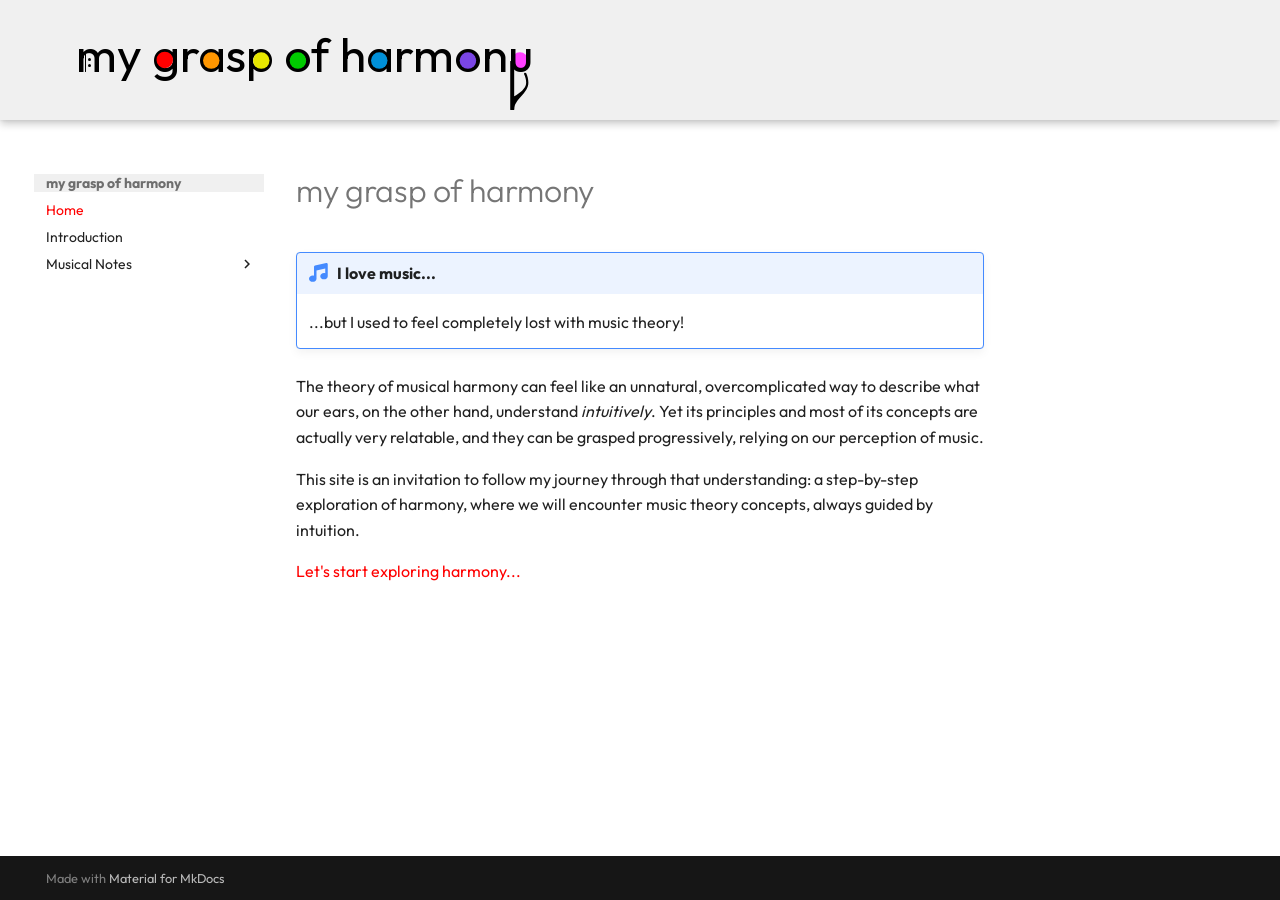
<file: index.html>
<!doctype html>
<html lang="en" class="no-js">
  <head>
    
      <meta charset="utf-8">
      <meta name="viewport" content="width=device-width,initial-scale=1">
      
        <meta name="description" content="An understandable initiation to musical harmony">
      
      
        <meta name="author" content="Guillaume Cerutti">
      
      
      
      
        <link rel="next" href="introduction/">
      
      
        
      
      
      <link rel="icon" href="assets/images/favicon.png">
      <meta name="generator" content="mkdocs-1.6.1, mkdocs-material-9.7.6">
    
    
      
        <title>my grasp of harmony</title>
      
    
    
      <link rel="stylesheet" href="assets/stylesheets/main.484c7ddc.min.css">
      
        
        <link rel="stylesheet" href="assets/stylesheets/palette.ab4e12ef.min.css">
      
      
  
  
    
      
      
    
  
  
  <style>:root{--md-admonition-icon--note:url('data:image/svg+xml;charset=utf-8,%3Csvg%20xmlns%3D%22http%3A//www.w3.org/2000/svg%22%20viewBox%3D%220%200%20512%20512%22%3E%3C%21--%21%20Font%20Awesome%20Free%207.1.0%20by%20%40fontawesome%20-%20https%3A//fontawesome.com%20License%20-%20https%3A//fontawesome.com/license/free%20%28Icons%3A%20CC%20BY%204.0%2C%20Fonts%3A%20SIL%20OFL%201.1%2C%20Code%3A%20MIT%20License%29%20Copyright%202025%20Fonticons%2C%20Inc.--%3E%3Cpath%20d%3D%22M468%207c7.6%206.1%2012%2015.3%2012%2025v304c0%2044.2-43%2080-96%2080s-96-35.8-96-80%2043-80%2096-80c11.2%200%2022%201.6%2032%204.6V143.9l-224%2049.8V400c0%2044.2-43%2080-96%2080S0%20444.2%200%20400s43-80%2096-80c11.2%200%2022%201.6%2032%204.6V96c0-15%2010.4-28%2025.1-31.2l288-64c9.5-2.1%2019.4.2%2027%206.3z%22/%3E%3C/svg%3E');}</style>



    
    
      
    
    
      
        
        
        <link rel="preconnect" href="https://fonts.gstatic.com" crossorigin>
        <link rel="stylesheet" href="https://fonts.googleapis.com/css?family=Outfit:300,300i,400,400i,700,700i%7CRoboto+Mono:400,400i,700,700i&display=fallback">
        <style>:root{--md-text-font:"Outfit";--md-code-font:"Roboto Mono"}</style>
      
    
    
      <link rel="stylesheet" href="assets/css/style.css">
    
    <script>__md_scope=new URL(".",location),__md_hash=e=>[...e].reduce(((e,_)=>(e<<5)-e+_.charCodeAt(0)),0),__md_get=(e,_=localStorage,t=__md_scope)=>JSON.parse(_.getItem(t.pathname+"."+e)),__md_set=(e,_,t=localStorage,a=__md_scope)=>{try{t.setItem(a.pathname+"."+e,JSON.stringify(_))}catch(e){}}</script>
    
      

    
    
  </head>
  
  
    
    
    
    
    
    <body dir="ltr" data-md-color-scheme="default" data-md-color-primary="custom" data-md-color-accent="indigo">
  
    
    <input class="md-toggle" data-md-toggle="drawer" type="checkbox" id="__drawer" autocomplete="off">
    <input class="md-toggle" data-md-toggle="search" type="checkbox" id="__search" autocomplete="off">
    <label class="md-overlay" for="__drawer"></label>
    <div data-md-component="skip">
      
        
        <a href="#my-grasp-of-harmony" class="md-skip">
          Skip to content
        </a>
      
    </div>
    <div data-md-component="announce">
      
    </div>
    
    
      

  

<header class="md-header md-header--shadow" data-md-component="header">
  <nav class="md-header__inner md-grid" aria-label="Header">
    <a href="." title="my grasp of harmony" class="md-header__button md-logo" aria-label="my grasp of harmony" data-md-component="logo">
      
  <img src="assets/images/logo.svg" alt="logo">

    </a>
    <label class="md-header__button md-icon" for="__drawer">
      
      <svg xmlns="http://www.w3.org/2000/svg" viewBox="0 0 24 24"><path d="M3 6h18v2H3zm0 5h18v2H3zm0 5h18v2H3z"/></svg>
    </label>
    <div class="md-header__title" data-md-component="header-title">
      <div class="md-header__ellipsis">
        <div class="md-header__topic">
          <span class="md-ellipsis">
            my grasp of harmony
          </span>
        </div>
        <div class="md-header__topic" data-md-component="header-topic">
          <span class="md-ellipsis">
            
              Home
            
          </span>
        </div>
      </div>
    </div>
    
      
    
    
    
    
    
  </nav>
  
</header>
    
    <div class="md-container" data-md-component="container">
      
      
        
          
        
      
      <main class="md-main" data-md-component="main">
        <div class="md-main__inner md-grid">
          
            
              
              <div class="md-sidebar md-sidebar--primary" data-md-component="sidebar" data-md-type="navigation" >
                <div class="md-sidebar__scrollwrap">
                  <div class="md-sidebar__inner">
                    



<nav class="md-nav md-nav--primary" aria-label="Navigation" data-md-level="0">
  <label class="md-nav__title" for="__drawer">
    <a href="." title="my grasp of harmony" class="md-nav__button md-logo" aria-label="my grasp of harmony" data-md-component="logo">
      
  <img src="assets/images/logo.svg" alt="logo">

    </a>
    my grasp of harmony
  </label>
  
  <ul class="md-nav__list" data-md-scrollfix>
    
      
      
  
  
    
  
  
  
    <li class="md-nav__item md-nav__item--active">
      
      <input class="md-nav__toggle md-toggle" type="checkbox" id="__toc">
      
      
        
      
      
      <a href="." class="md-nav__link md-nav__link--active">
        
  
  
  <span class="md-ellipsis">
    
  
    Home
  

    
  </span>
  
  

      </a>
      
    </li>
  

    
      
      
  
  
  
  
    <li class="md-nav__item">
      <a href="introduction/" class="md-nav__link">
        
  
  
  <span class="md-ellipsis">
    
  
    Introduction
  

    
  </span>
  
  

      </a>
    </li>
  

    
      
      
  
  
  
  
    
    
    
    
    
    <li class="md-nav__item md-nav__item--nested">
      
        
        
        <input class="md-nav__toggle md-toggle " type="checkbox" id="__nav_3" >
        
          
          <label class="md-nav__link" for="__nav_3" id="__nav_3_label" tabindex="0">
            
  
  
  <span class="md-ellipsis">
    
  
    Musical Notes
  

    
  </span>
  
  

            <span class="md-nav__icon md-icon"></span>
          </label>
        
        <nav class="md-nav" data-md-level="1" aria-labelledby="__nav_3_label" aria-expanded="false">
          <label class="md-nav__title" for="__nav_3">
            <span class="md-nav__icon md-icon"></span>
            
  
    Musical Notes
  

          </label>
          <ul class="md-nav__list" data-md-scrollfix>
            
              
                
  
  
  
  
    <li class="md-nav__item">
      <a href="musical_notes/what_is_a_note/" class="md-nav__link">
        
  
  
  <span class="md-ellipsis">
    
  
    What is a Note?
  

    
  </span>
  
  

      </a>
    </li>
  

              
            
              
                
  
  
  
  
    <li class="md-nav__item">
      <a href="musical_notes/why_12_notes/" class="md-nav__link">
        
  
  
  <span class="md-ellipsis">
    
  
    Why are there 12 notes?
  

    
  </span>
  
  

      </a>
    </li>
  

              
            
          </ul>
        </nav>
      
    </li>
  

    
  </ul>
</nav>
                  </div>
                </div>
              </div>
            
            
              
              <div class="md-sidebar md-sidebar--secondary" data-md-component="sidebar" data-md-type="toc" >
                <div class="md-sidebar__scrollwrap">
                  <div class="md-sidebar__inner">
                    

<nav class="md-nav md-nav--secondary" aria-label="Table of contents">
  
  
  
    
  
  
</nav>
                  </div>
                </div>
              </div>
            
          
          
            <div class="md-content" data-md-component="content">
              
              <article class="md-content__inner md-typeset">
                
                  



<h1 id="my-grasp-of-harmony">my grasp of harmony</h1>
<div class="admonition note">
<p class="admonition-title">I love music...</p>
<p>...but I used to feel completely lost with music theory!</p>
</div>
<p>The theory of musical harmony can feel like an unnatural, overcomplicated way to describe what our ears, on the other hand, understand <em>intuitively</em>. Yet its principles and most of its concepts are actually very relatable, and they can be grasped progressively, relying on our perception of music.</p>
<p>This site is an invitation to follow my journey through that understanding: a step-by-step exploration of harmony, where we will encounter music theory concepts, always guided by intuition.</p>
<p><a href="introduction/">Let's start exploring harmony...</a></p>












                
              </article>
            </div>
          
          
<script>var target=document.getElementById(location.hash.slice(1));target&&target.name&&(target.checked=target.name.startsWith("__tabbed_"))</script>
        </div>
        
      </main>
      
        <footer class="md-footer">
  
  <div class="md-footer-meta md-typeset">
    <div class="md-footer-meta__inner md-grid">
      <div class="md-copyright">
  
  
    Made with
    <a href="https://squidfunk.github.io/mkdocs-material/" target="_blank" rel="noopener">
      Material for MkDocs
    </a>
  
</div>
      
    </div>
  </div>
</footer>
      
    </div>
    <div class="md-dialog" data-md-component="dialog">
      <div class="md-dialog__inner md-typeset"></div>
    </div>
    
    
    
      
      
      <script id="__config" type="application/json">{"annotate": null, "base": ".", "features": [], "search": "assets/javascripts/workers/search.2c215733.min.js", "tags": null, "translations": {"clipboard.copied": "Copied to clipboard", "clipboard.copy": "Copy to clipboard", "search.result.more.one": "1 more on this page", "search.result.more.other": "# more on this page", "search.result.none": "No matching documents", "search.result.one": "1 matching document", "search.result.other": "# matching documents", "search.result.placeholder": "Type to start searching", "search.result.term.missing": "Missing", "select.version": "Select version"}, "version": null}</script>
    
    
      <script src="assets/javascripts/bundle.79ae519e.min.js"></script>
      
    
  </body>
</html>
</file>
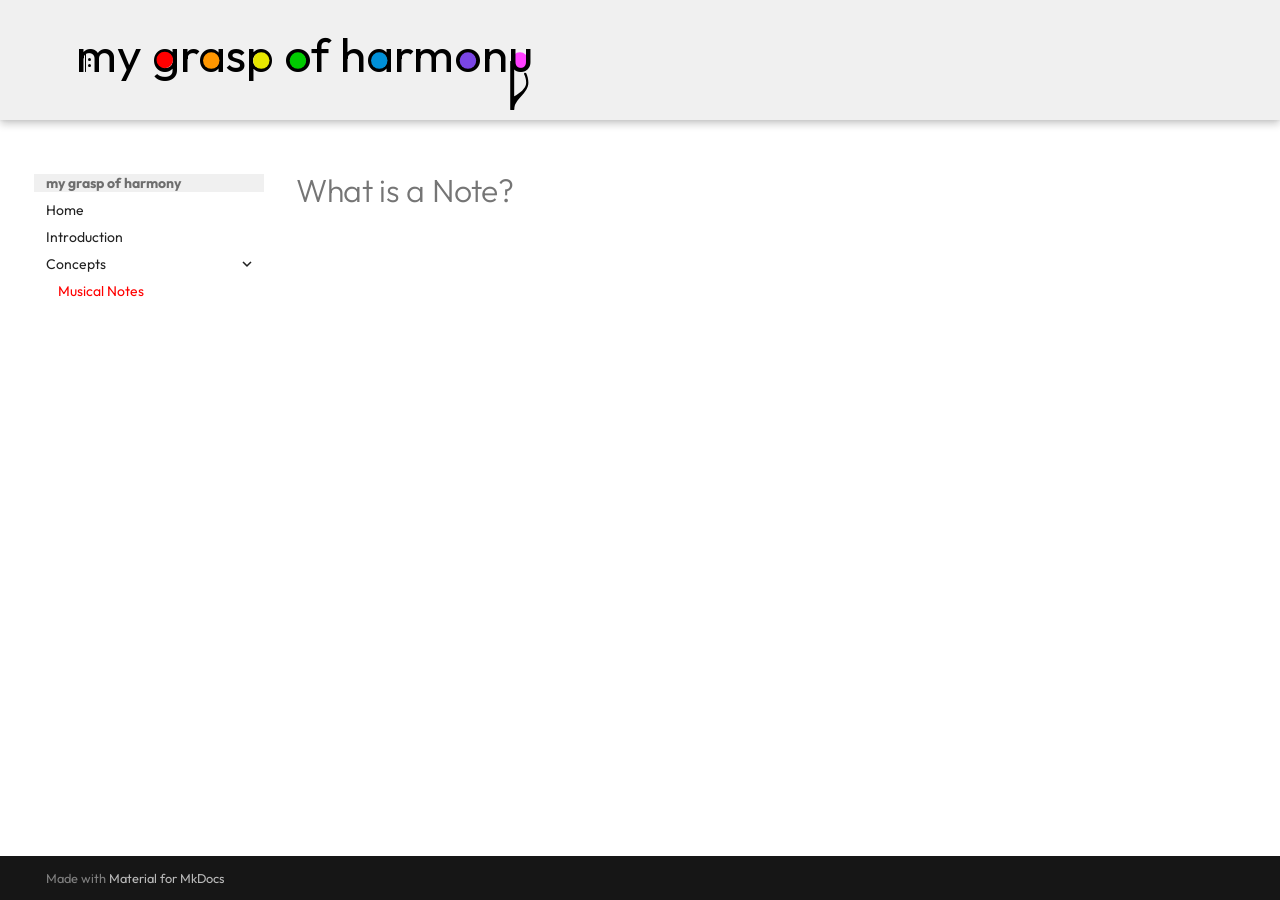
<file: musical_notes/index.html>
<!doctype html>
<html lang="en" class="no-js">
  <head>
    
      <meta charset="utf-8">
      <meta name="viewport" content="width=device-width,initial-scale=1">
      
        <meta name="description" content="An understandable initiation to musical harmony">
      
      
        <meta name="author" content="Guillaume Cerutti">
      
      
      
        <link rel="prev" href="../introduction/">
      
      
      
        
      
      
      <link rel="icon" href="../assets/images/favicon.png">
      <meta name="generator" content="mkdocs-1.6.1, mkdocs-material-9.7.6">
    
    
      
        <title>Musical Notes - my grasp of harmony</title>
      
    
    
      <link rel="stylesheet" href="../assets/stylesheets/main.484c7ddc.min.css">
      
        
        <link rel="stylesheet" href="../assets/stylesheets/palette.ab4e12ef.min.css">
      
      
  
  
    
      
      
    
  
  
  <style>:root{--md-admonition-icon--note:url('data:image/svg+xml;charset=utf-8,%3Csvg%20xmlns%3D%22http%3A//www.w3.org/2000/svg%22%20viewBox%3D%220%200%20512%20512%22%3E%3C%21--%21%20Font%20Awesome%20Free%207.1.0%20by%20%40fontawesome%20-%20https%3A//fontawesome.com%20License%20-%20https%3A//fontawesome.com/license/free%20%28Icons%3A%20CC%20BY%204.0%2C%20Fonts%3A%20SIL%20OFL%201.1%2C%20Code%3A%20MIT%20License%29%20Copyright%202025%20Fonticons%2C%20Inc.--%3E%3Cpath%20d%3D%22M468%207c7.6%206.1%2012%2015.3%2012%2025v304c0%2044.2-43%2080-96%2080s-96-35.8-96-80%2043-80%2096-80c11.2%200%2022%201.6%2032%204.6V143.9l-224%2049.8V400c0%2044.2-43%2080-96%2080S0%20444.2%200%20400s43-80%2096-80c11.2%200%2022%201.6%2032%204.6V96c0-15%2010.4-28%2025.1-31.2l288-64c9.5-2.1%2019.4.2%2027%206.3z%22/%3E%3C/svg%3E');}</style>



    
    
      
    
    
      
        
        
        <link rel="preconnect" href="https://fonts.gstatic.com" crossorigin>
        <link rel="stylesheet" href="https://fonts.googleapis.com/css?family=Outfit:300,300i,400,400i,700,700i%7CRoboto+Mono:400,400i,700,700i&display=fallback">
        <style>:root{--md-text-font:"Outfit";--md-code-font:"Roboto Mono"}</style>
      
    
    
      <link rel="stylesheet" href="../assets/css/style.css">
    
    <script>__md_scope=new URL("..",location),__md_hash=e=>[...e].reduce(((e,_)=>(e<<5)-e+_.charCodeAt(0)),0),__md_get=(e,_=localStorage,t=__md_scope)=>JSON.parse(_.getItem(t.pathname+"."+e)),__md_set=(e,_,t=localStorage,a=__md_scope)=>{try{t.setItem(a.pathname+"."+e,JSON.stringify(_))}catch(e){}}</script>
    
      

    
    
  </head>
  
  
    
    
    
    
    
    <body dir="ltr" data-md-color-scheme="default" data-md-color-primary="custom" data-md-color-accent="indigo">
  
    
    <input class="md-toggle" data-md-toggle="drawer" type="checkbox" id="__drawer" autocomplete="off">
    <input class="md-toggle" data-md-toggle="search" type="checkbox" id="__search" autocomplete="off">
    <label class="md-overlay" for="__drawer"></label>
    <div data-md-component="skip">
      
        
        <a href="#what-is-a-note" class="md-skip">
          Skip to content
        </a>
      
    </div>
    <div data-md-component="announce">
      
    </div>
    
    
      

  

<header class="md-header md-header--shadow" data-md-component="header">
  <nav class="md-header__inner md-grid" aria-label="Header">
    <a href=".." title="my grasp of harmony" class="md-header__button md-logo" aria-label="my grasp of harmony" data-md-component="logo">
      
  <img src="../assets/images/logo.svg" alt="logo">

    </a>
    <label class="md-header__button md-icon" for="__drawer">
      
      <svg xmlns="http://www.w3.org/2000/svg" viewBox="0 0 24 24"><path d="M3 6h18v2H3zm0 5h18v2H3zm0 5h18v2H3z"/></svg>
    </label>
    <div class="md-header__title" data-md-component="header-title">
      <div class="md-header__ellipsis">
        <div class="md-header__topic">
          <span class="md-ellipsis">
            my grasp of harmony
          </span>
        </div>
        <div class="md-header__topic" data-md-component="header-topic">
          <span class="md-ellipsis">
            
              Musical Notes
            
          </span>
        </div>
      </div>
    </div>
    
      
    
    
    
    
    
  </nav>
  
</header>
    
    <div class="md-container" data-md-component="container">
      
      
        
          
        
      
      <main class="md-main" data-md-component="main">
        <div class="md-main__inner md-grid">
          
            
              
              <div class="md-sidebar md-sidebar--primary" data-md-component="sidebar" data-md-type="navigation" >
                <div class="md-sidebar__scrollwrap">
                  <div class="md-sidebar__inner">
                    



<nav class="md-nav md-nav--primary" aria-label="Navigation" data-md-level="0">
  <label class="md-nav__title" for="__drawer">
    <a href=".." title="my grasp of harmony" class="md-nav__button md-logo" aria-label="my grasp of harmony" data-md-component="logo">
      
  <img src="../assets/images/logo.svg" alt="logo">

    </a>
    my grasp of harmony
  </label>
  
  <ul class="md-nav__list" data-md-scrollfix>
    
      
      
  
  
  
  
    <li class="md-nav__item">
      <a href=".." class="md-nav__link">
        
  
  
  <span class="md-ellipsis">
    
  
    Home
  

    
  </span>
  
  

      </a>
    </li>
  

    
      
      
  
  
  
  
    <li class="md-nav__item">
      <a href="../introduction/" class="md-nav__link">
        
  
  
  <span class="md-ellipsis">
    
  
    Introduction
  

    
  </span>
  
  

      </a>
    </li>
  

    
      
      
  
  
    
  
  
  
    
    
    
    
    
    <li class="md-nav__item md-nav__item--active md-nav__item--nested">
      
        
        
        <input class="md-nav__toggle md-toggle " type="checkbox" id="__nav_3" checked>
        
          
          <label class="md-nav__link" for="__nav_3" id="__nav_3_label" tabindex="0">
            
  
  
  <span class="md-ellipsis">
    
  
    Concepts
  

    
  </span>
  
  

            <span class="md-nav__icon md-icon"></span>
          </label>
        
        <nav class="md-nav" data-md-level="1" aria-labelledby="__nav_3_label" aria-expanded="true">
          <label class="md-nav__title" for="__nav_3">
            <span class="md-nav__icon md-icon"></span>
            
  
    Concepts
  

          </label>
          <ul class="md-nav__list" data-md-scrollfix>
            
              
                
  
  
    
  
  
  
    <li class="md-nav__item md-nav__item--active">
      
      <input class="md-nav__toggle md-toggle" type="checkbox" id="__toc">
      
      
        
      
      
      <a href="./" class="md-nav__link md-nav__link--active">
        
  
  
  <span class="md-ellipsis">
    
  
    Musical Notes
  

    
  </span>
  
  

      </a>
      
    </li>
  

              
            
          </ul>
        </nav>
      
    </li>
  

    
  </ul>
</nav>
                  </div>
                </div>
              </div>
            
            
              
              <div class="md-sidebar md-sidebar--secondary" data-md-component="sidebar" data-md-type="toc" >
                <div class="md-sidebar__scrollwrap">
                  <div class="md-sidebar__inner">
                    

<nav class="md-nav md-nav--secondary" aria-label="Table of contents">
  
  
  
    
  
  
</nav>
                  </div>
                </div>
              </div>
            
          
          
            <div class="md-content" data-md-component="content">
              
              <article class="md-content__inner md-typeset">
                
                  



<h1 id="what-is-a-note">What is a Note?</h1>












                
              </article>
            </div>
          
          
<script>var target=document.getElementById(location.hash.slice(1));target&&target.name&&(target.checked=target.name.startsWith("__tabbed_"))</script>
        </div>
        
      </main>
      
        <footer class="md-footer">
  
  <div class="md-footer-meta md-typeset">
    <div class="md-footer-meta__inner md-grid">
      <div class="md-copyright">
  
  
    Made with
    <a href="https://squidfunk.github.io/mkdocs-material/" target="_blank" rel="noopener">
      Material for MkDocs
    </a>
  
</div>
      
    </div>
  </div>
</footer>
      
    </div>
    <div class="md-dialog" data-md-component="dialog">
      <div class="md-dialog__inner md-typeset"></div>
    </div>
    
    
    
      
      
      <script id="__config" type="application/json">{"annotate": null, "base": "..", "features": [], "search": "../assets/javascripts/workers/search.2c215733.min.js", "tags": null, "translations": {"clipboard.copied": "Copied to clipboard", "clipboard.copy": "Copy to clipboard", "search.result.more.one": "1 more on this page", "search.result.more.other": "# more on this page", "search.result.none": "No matching documents", "search.result.one": "1 matching document", "search.result.other": "# matching documents", "search.result.placeholder": "Type to start searching", "search.result.term.missing": "Missing", "select.version": "Select version"}, "version": null}</script>
    
    
      <script src="../assets/javascripts/bundle.79ae519e.min.js"></script>
      
    
  </body>
</html>
</file>
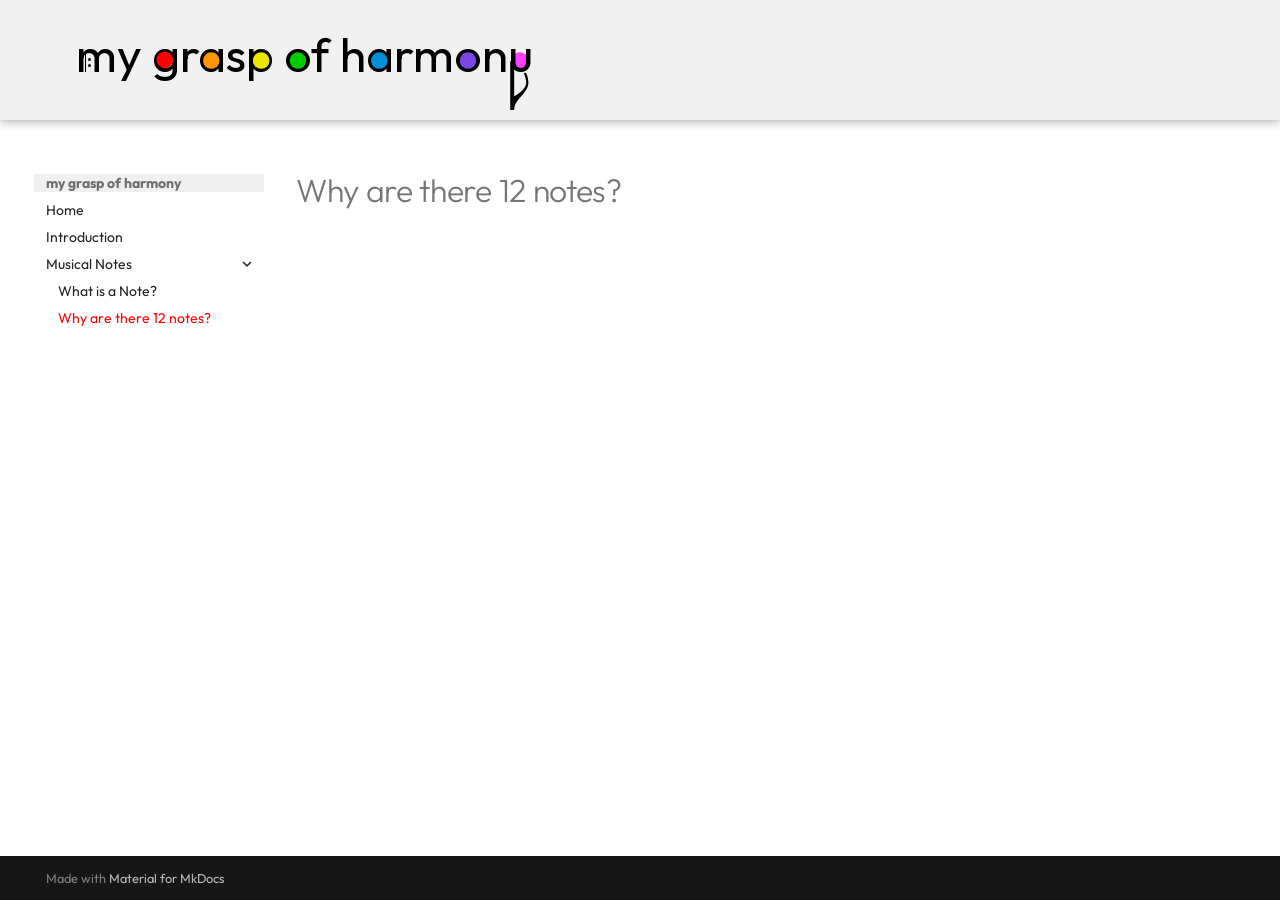
<file: musical_notes/why_12_notes/index.html>
<!doctype html>
<html lang="en" class="no-js">
  <head>
    
      <meta charset="utf-8">
      <meta name="viewport" content="width=device-width,initial-scale=1">
      
        <meta name="description" content="An understandable initiation to musical harmony">
      
      
        <meta name="author" content="Guillaume Cerutti">
      
      
      
        <link rel="prev" href="../what_is_a_note/">
      
      
      
        
      
      
      <link rel="icon" href="../../assets/images/favicon.png">
      <meta name="generator" content="mkdocs-1.6.1, mkdocs-material-9.7.6">
    
    
      
        <title>Why are there 12 notes? - my grasp of harmony</title>
      
    
    
      <link rel="stylesheet" href="../../assets/stylesheets/main.484c7ddc.min.css">
      
        
        <link rel="stylesheet" href="../../assets/stylesheets/palette.ab4e12ef.min.css">
      
      
  
  
    
      
      
    
  
  
  <style>:root{--md-admonition-icon--note:url('data:image/svg+xml;charset=utf-8,%3Csvg%20xmlns%3D%22http%3A//www.w3.org/2000/svg%22%20viewBox%3D%220%200%20512%20512%22%3E%3C%21--%21%20Font%20Awesome%20Free%207.1.0%20by%20%40fontawesome%20-%20https%3A//fontawesome.com%20License%20-%20https%3A//fontawesome.com/license/free%20%28Icons%3A%20CC%20BY%204.0%2C%20Fonts%3A%20SIL%20OFL%201.1%2C%20Code%3A%20MIT%20License%29%20Copyright%202025%20Fonticons%2C%20Inc.--%3E%3Cpath%20d%3D%22M468%207c7.6%206.1%2012%2015.3%2012%2025v304c0%2044.2-43%2080-96%2080s-96-35.8-96-80%2043-80%2096-80c11.2%200%2022%201.6%2032%204.6V143.9l-224%2049.8V400c0%2044.2-43%2080-96%2080S0%20444.2%200%20400s43-80%2096-80c11.2%200%2022%201.6%2032%204.6V96c0-15%2010.4-28%2025.1-31.2l288-64c9.5-2.1%2019.4.2%2027%206.3z%22/%3E%3C/svg%3E');}</style>



    
    
      
    
    
      
        
        
        <link rel="preconnect" href="https://fonts.gstatic.com" crossorigin>
        <link rel="stylesheet" href="https://fonts.googleapis.com/css?family=Outfit:300,300i,400,400i,700,700i%7CRoboto+Mono:400,400i,700,700i&display=fallback">
        <style>:root{--md-text-font:"Outfit";--md-code-font:"Roboto Mono"}</style>
      
    
    
      <link rel="stylesheet" href="../../assets/css/style.css">
    
    <script>__md_scope=new URL("../..",location),__md_hash=e=>[...e].reduce(((e,_)=>(e<<5)-e+_.charCodeAt(0)),0),__md_get=(e,_=localStorage,t=__md_scope)=>JSON.parse(_.getItem(t.pathname+"."+e)),__md_set=(e,_,t=localStorage,a=__md_scope)=>{try{t.setItem(a.pathname+"."+e,JSON.stringify(_))}catch(e){}}</script>
    
      

    
    
  </head>
  
  
    
    
    
    
    
    <body dir="ltr" data-md-color-scheme="default" data-md-color-primary="custom" data-md-color-accent="indigo">
  
    
    <input class="md-toggle" data-md-toggle="drawer" type="checkbox" id="__drawer" autocomplete="off">
    <input class="md-toggle" data-md-toggle="search" type="checkbox" id="__search" autocomplete="off">
    <label class="md-overlay" for="__drawer"></label>
    <div data-md-component="skip">
      
        
        <a href="#why-are-there-12-notes" class="md-skip">
          Skip to content
        </a>
      
    </div>
    <div data-md-component="announce">
      
    </div>
    
    
      

  

<header class="md-header md-header--shadow" data-md-component="header">
  <nav class="md-header__inner md-grid" aria-label="Header">
    <a href="../.." title="my grasp of harmony" class="md-header__button md-logo" aria-label="my grasp of harmony" data-md-component="logo">
      
  <img src="../../assets/images/logo.svg" alt="logo">

    </a>
    <label class="md-header__button md-icon" for="__drawer">
      
      <svg xmlns="http://www.w3.org/2000/svg" viewBox="0 0 24 24"><path d="M3 6h18v2H3zm0 5h18v2H3zm0 5h18v2H3z"/></svg>
    </label>
    <div class="md-header__title" data-md-component="header-title">
      <div class="md-header__ellipsis">
        <div class="md-header__topic">
          <span class="md-ellipsis">
            my grasp of harmony
          </span>
        </div>
        <div class="md-header__topic" data-md-component="header-topic">
          <span class="md-ellipsis">
            
              Why are there 12 notes?
            
          </span>
        </div>
      </div>
    </div>
    
      
    
    
    
    
    
  </nav>
  
</header>
    
    <div class="md-container" data-md-component="container">
      
      
        
          
        
      
      <main class="md-main" data-md-component="main">
        <div class="md-main__inner md-grid">
          
            
              
              <div class="md-sidebar md-sidebar--primary" data-md-component="sidebar" data-md-type="navigation" >
                <div class="md-sidebar__scrollwrap">
                  <div class="md-sidebar__inner">
                    



<nav class="md-nav md-nav--primary" aria-label="Navigation" data-md-level="0">
  <label class="md-nav__title" for="__drawer">
    <a href="../.." title="my grasp of harmony" class="md-nav__button md-logo" aria-label="my grasp of harmony" data-md-component="logo">
      
  <img src="../../assets/images/logo.svg" alt="logo">

    </a>
    my grasp of harmony
  </label>
  
  <ul class="md-nav__list" data-md-scrollfix>
    
      
      
  
  
  
  
    <li class="md-nav__item">
      <a href="../.." class="md-nav__link">
        
  
  
  <span class="md-ellipsis">
    
  
    Home
  

    
  </span>
  
  

      </a>
    </li>
  

    
      
      
  
  
  
  
    <li class="md-nav__item">
      <a href="../../introduction/" class="md-nav__link">
        
  
  
  <span class="md-ellipsis">
    
  
    Introduction
  

    
  </span>
  
  

      </a>
    </li>
  

    
      
      
  
  
    
  
  
  
    
    
    
    
    
    <li class="md-nav__item md-nav__item--active md-nav__item--nested">
      
        
        
        <input class="md-nav__toggle md-toggle " type="checkbox" id="__nav_3" checked>
        
          
          <label class="md-nav__link" for="__nav_3" id="__nav_3_label" tabindex="0">
            
  
  
  <span class="md-ellipsis">
    
  
    Musical Notes
  

    
  </span>
  
  

            <span class="md-nav__icon md-icon"></span>
          </label>
        
        <nav class="md-nav" data-md-level="1" aria-labelledby="__nav_3_label" aria-expanded="true">
          <label class="md-nav__title" for="__nav_3">
            <span class="md-nav__icon md-icon"></span>
            
  
    Musical Notes
  

          </label>
          <ul class="md-nav__list" data-md-scrollfix>
            
              
                
  
  
  
  
    <li class="md-nav__item">
      <a href="../what_is_a_note/" class="md-nav__link">
        
  
  
  <span class="md-ellipsis">
    
  
    What is a Note?
  

    
  </span>
  
  

      </a>
    </li>
  

              
            
              
                
  
  
    
  
  
  
    <li class="md-nav__item md-nav__item--active">
      
      <input class="md-nav__toggle md-toggle" type="checkbox" id="__toc">
      
      
        
      
      
      <a href="./" class="md-nav__link md-nav__link--active">
        
  
  
  <span class="md-ellipsis">
    
  
    Why are there 12 notes?
  

    
  </span>
  
  

      </a>
      
    </li>
  

              
            
          </ul>
        </nav>
      
    </li>
  

    
  </ul>
</nav>
                  </div>
                </div>
              </div>
            
            
              
              <div class="md-sidebar md-sidebar--secondary" data-md-component="sidebar" data-md-type="toc" >
                <div class="md-sidebar__scrollwrap">
                  <div class="md-sidebar__inner">
                    

<nav class="md-nav md-nav--secondary" aria-label="Table of contents">
  
  
  
    
  
  
</nav>
                  </div>
                </div>
              </div>
            
          
          
            <div class="md-content" data-md-component="content">
              
              <article class="md-content__inner md-typeset">
                
                  



<h1 id="why-are-there-12-notes">Why are there 12 notes?</h1>












                
              </article>
            </div>
          
          
<script>var target=document.getElementById(location.hash.slice(1));target&&target.name&&(target.checked=target.name.startsWith("__tabbed_"))</script>
        </div>
        
      </main>
      
        <footer class="md-footer">
  
  <div class="md-footer-meta md-typeset">
    <div class="md-footer-meta__inner md-grid">
      <div class="md-copyright">
  
  
    Made with
    <a href="https://squidfunk.github.io/mkdocs-material/" target="_blank" rel="noopener">
      Material for MkDocs
    </a>
  
</div>
      
    </div>
  </div>
</footer>
      
    </div>
    <div class="md-dialog" data-md-component="dialog">
      <div class="md-dialog__inner md-typeset"></div>
    </div>
    
    
    
      
      
      <script id="__config" type="application/json">{"annotate": null, "base": "../..", "features": [], "search": "../../assets/javascripts/workers/search.2c215733.min.js", "tags": null, "translations": {"clipboard.copied": "Copied to clipboard", "clipboard.copy": "Copy to clipboard", "search.result.more.one": "1 more on this page", "search.result.more.other": "# more on this page", "search.result.none": "No matching documents", "search.result.one": "1 matching document", "search.result.other": "# matching documents", "search.result.placeholder": "Type to start searching", "search.result.term.missing": "Missing", "select.version": "Select version"}, "version": null}</script>
    
    
      <script src="../../assets/javascripts/bundle.79ae519e.min.js"></script>
      
    
  </body>
</html>
</file>
<file: assets/css/style.css>
:root  > * {
  --md-primary-fg-color:    #FF0000;
  --md-header-color:		#F0F0F0;
}

.md-header {
  background-color: var(--md-header-color);
}

.md-nav--primary .md-nav__title[for=__drawer] {
    background-color: var(--md-header-color);
}

.md-header__button.md-logo {
    margin: 0;
    padding: 0;
    display: block;
}

.md-header__button.md-logo img, .md-header__button.md-logo svg {
    width: 100%;
    height: 100%;
}

.md-nav--primary .md-nav__title .md-logo {
    margin: 0;
    padding: 0;
}

.md-header__topic {
    width: 0rem;
}

.md-typeset .admonition {
    font-size: .8rem;
}
</file>
<file: assets/stylesheets/main.484c7ddc.min.css>
@charset "UTF-8";html{-webkit-text-size-adjust:none;-moz-text-size-adjust:none;text-size-adjust:none;box-sizing:border-box}*,:after,:before{box-sizing:inherit}@media (prefers-reduced-motion){*,:after,:before{transition:none!important}}body{margin:0}a,button,input,label{-webkit-tap-highlight-color:transparent}a{color:inherit;text-decoration:none}hr{border:0;box-sizing:initial;display:block;height:.05rem;overflow:visible;padding:0}small{font-size:80%}sub,sup{line-height:1em}img{border-style:none}table{border-collapse:initial;border-spacing:0}td,th{font-weight:400;vertical-align:top}button{background:#0000;border:0;font-family:inherit;font-size:inherit;margin:0;padding:0}input{border:0;outline:none}:root{--md-primary-fg-color:#4051b5;--md-primary-fg-color--light:#5d6cc0;--md-primary-fg-color--dark:#303fa1;--md-primary-bg-color:#fff;--md-primary-bg-color--light:#ffffffb3;--md-accent-fg-color:#526cfe;--md-accent-fg-color--transparent:#526cfe1a;--md-accent-bg-color:#fff;--md-accent-bg-color--light:#ffffffb3}[data-md-color-scheme=default]{color-scheme:light}[data-md-color-scheme=default] img[src$="#gh-dark-mode-only"],[data-md-color-scheme=default] img[src$="#only-dark"]{display:none}:root,[data-md-color-scheme=default]{--md-hue:225deg;--md-default-fg-color:#000000de;--md-default-fg-color--light:#0000008a;--md-default-fg-color--lighter:#00000052;--md-default-fg-color--lightest:#00000012;--md-default-bg-color:#fff;--md-default-bg-color--light:#ffffffb3;--md-default-bg-color--lighter:#ffffff4d;--md-default-bg-color--lightest:#ffffff1f;--md-code-fg-color:#36464e;--md-code-bg-color:#f5f5f5;--md-code-bg-color--light:#f5f5f5b3;--md-code-bg-color--lighter:#f5f5f54d;--md-code-hl-color:#4287ff;--md-code-hl-color--light:#4287ff1a;--md-code-hl-number-color:#d52a2a;--md-code-hl-special-color:#db1457;--md-code-hl-function-color:#a846b9;--md-code-hl-constant-color:#6e59d9;--md-code-hl-keyword-color:#3f6ec6;--md-code-hl-string-color:#1c7d4d;--md-code-hl-name-color:var(--md-code-fg-color);--md-code-hl-operator-color:var(--md-default-fg-color--light);--md-code-hl-punctuation-color:var(--md-default-fg-color--light);--md-code-hl-comment-color:var(--md-default-fg-color--light);--md-code-hl-generic-color:var(--md-default-fg-color--light);--md-code-hl-variable-color:var(--md-default-fg-color--light);--md-typeset-color:var(--md-default-fg-color);--md-typeset-a-color:var(--md-primary-fg-color);--md-typeset-del-color:#f5503d26;--md-typeset-ins-color:#0bd57026;--md-typeset-kbd-color:#fafafa;--md-typeset-kbd-accent-color:#fff;--md-typeset-kbd-border-color:#b8b8b8;--md-typeset-mark-color:#ffff0080;--md-typeset-table-color:#0000001f;--md-typeset-table-color--light:rgba(0,0,0,.035);--md-admonition-fg-color:var(--md-default-fg-color);--md-admonition-bg-color:var(--md-default-bg-color);--md-warning-fg-color:#000000de;--md-warning-bg-color:#ff9;--md-footer-fg-color:#fff;--md-footer-fg-color--light:#ffffffb3;--md-footer-fg-color--lighter:#ffffff73;--md-footer-bg-color:#000000de;--md-footer-bg-color--dark:#00000052;--md-shadow-z1:0 0.2rem 0.5rem #0000000d,0 0 0.05rem #0000001a;--md-shadow-z2:0 0.2rem 0.5rem #0000001a,0 0 0.05rem #00000040;--md-shadow-z3:0 0.2rem 0.5rem #0003,0 0 0.05rem #00000059}.md-icon svg{fill:currentcolor;display:block;height:1.2rem;width:1.2rem}body{-webkit-font-smoothing:antialiased;-moz-osx-font-smoothing:grayscale;--md-text-font-family:var(--md-text-font,_),-apple-system,BlinkMacSystemFont,Helvetica,Arial,sans-serif;--md-code-font-family:var(--md-code-font,_),SFMono-Regular,Consolas,Menlo,monospace}aside,body,input{font-feature-settings:"kern","liga";color:var(--md-typeset-color);font-family:var(--md-text-font-family)}code,kbd,pre{font-feature-settings:"kern";font-family:var(--md-code-font-family)}:root{--md-typeset-table-sort-icon:url('data:image/svg+xml;charset=utf-8,<svg xmlns="http://www.w3.org/2000/svg" viewBox="0 0 24 24"><path d="m18 21-4-4h3V7h-3l4-4 4 4h-3v10h3M2 19v-2h10v2M2 13v-2h7v2M2 7V5h4v2z"/></svg>');--md-typeset-table-sort-icon--asc:url('data:image/svg+xml;charset=utf-8,<svg xmlns="http://www.w3.org/2000/svg" viewBox="0 0 24 24"><path d="M19 17h3l-4 4-4-4h3V3h2M2 17h10v2H2M6 5v2H2V5m0 6h7v2H2z"/></svg>');--md-typeset-table-sort-icon--desc:url('data:image/svg+xml;charset=utf-8,<svg xmlns="http://www.w3.org/2000/svg" viewBox="0 0 24 24"><path d="M19 7h3l-4-4-4 4h3v14h2M2 17h10v2H2M6 5v2H2V5m0 6h7v2H2z"/></svg>')}.md-typeset{-webkit-print-color-adjust:exact;color-adjust:exact;font-size:.8rem;line-height:1.6;overflow-wrap:break-word}@media print{.md-typeset{font-size:.68rem}}.md-typeset blockquote,.md-typeset dl,.md-typeset figure,.md-typeset ol,.md-typeset pre,.md-typeset ul{margin-bottom:1em;margin-top:1em}.md-typeset h1{color:var(--md-default-fg-color--light);font-size:2em;line-height:1.3;margin:0 0 1.25em}.md-typeset h1,.md-typeset h2{font-weight:300;letter-spacing:-.01em}.md-typeset h2{font-size:1.5625em;line-height:1.4;margin:1.6em 0 .64em}.md-typeset h3{font-size:1.25em;font-weight:400;letter-spacing:-.01em;line-height:1.5;margin:1.6em 0 .8em}.md-typeset h2+h3{margin-top:.8em}.md-typeset h4{font-weight:700;letter-spacing:-.01em;margin:1em 0}.md-typeset h5,.md-typeset h6{color:var(--md-default-fg-color--light);font-size:.8em;font-weight:700;letter-spacing:-.01em;margin:1.25em 0}.md-typeset h5{text-transform:uppercase}.md-typeset h5 code{text-transform:none}.md-typeset hr{border-bottom:.05rem solid var(--md-default-fg-color--lightest);display:flow-root;margin:1.5em 0}.md-typeset a{color:var(--md-typeset-a-color);word-break:break-word}.md-typeset a,.md-typeset a:before{transition:color 125ms}.md-typeset a:focus,.md-typeset a:hover{color:var(--md-accent-fg-color)}.md-typeset a:focus code,.md-typeset a:hover code{background-color:var(--md-accent-fg-color--transparent);color:var(--md-accent-fg-color)}.md-typeset a code{color:var(--md-typeset-a-color)}.md-typeset a.focus-visible{outline-color:var(--md-accent-fg-color);outline-offset:.2rem}.md-typeset code,.md-typeset kbd,.md-typeset pre{color:var(--md-code-fg-color);direction:ltr;font-variant-ligatures:none;transition:background-color 125ms}@media print{.md-typeset code,.md-typeset kbd,.md-typeset pre{white-space:pre-wrap}}.md-typeset code{background-color:var(--md-code-bg-color);border-radius:.1rem;-webkit-box-decoration-break:clone;box-decoration-break:clone;font-size:.85em;padding:0 .2941176471em;transition:color 125ms,background-color 125ms;word-break:break-word}.md-typeset code:not(.focus-visible){-webkit-tap-highlight-color:transparent;outline:none}.md-typeset pre{display:flow-root;line-height:1.4;position:relative}.md-typeset pre>code{-webkit-box-decoration-break:slice;box-decoration-break:slice;box-shadow:none;display:block;margin:0;outline-color:var(--md-accent-fg-color);overflow:auto;padding:.7720588235em 1.1764705882em;scrollbar-color:var(--md-default-fg-color--lighter) #0000;scrollbar-width:thin;touch-action:auto;word-break:normal}.md-typeset pre>code:hover{scrollbar-color:var(--md-accent-fg-color) #0000}.md-typeset pre>code::-webkit-scrollbar{height:.2rem;width:.2rem}.md-typeset pre>code::-webkit-scrollbar-thumb{background-color:var(--md-default-fg-color--lighter)}.md-typeset pre>code::-webkit-scrollbar-thumb:hover{background-color:var(--md-accent-fg-color)}.md-typeset kbd{background-color:var(--md-typeset-kbd-color);border-radius:.1rem;box-shadow:0 .1rem 0 .05rem var(--md-typeset-kbd-border-color),0 .1rem 0 var(--md-typeset-kbd-border-color),0 -.1rem .2rem var(--md-typeset-kbd-accent-color) inset;color:var(--md-default-fg-color);display:inline-block;font-size:.75em;padding:0 .6666666667em;vertical-align:text-top;word-break:break-word}.md-typeset mark{background-color:var(--md-typeset-mark-color);-webkit-box-decoration-break:clone;box-decoration-break:clone;color:inherit;word-break:break-word}.md-typeset abbr{cursor:help;text-decoration:none}.md-typeset [data-preview],.md-typeset abbr{border-bottom:.05rem dotted var(--md-default-fg-color--light)}.md-typeset small{opacity:.75}[dir=ltr] .md-typeset sub,[dir=ltr] .md-typeset sup{margin-left:.078125em}[dir=rtl] .md-typeset sub,[dir=rtl] .md-typeset sup{margin-right:.078125em}[dir=ltr] .md-typeset blockquote{padding-left:.6rem}[dir=rtl] .md-typeset blockquote{padding-right:.6rem}[dir=ltr] .md-typeset blockquote{border-left:.2rem solid var(--md-default-fg-color--lighter)}[dir=rtl] .md-typeset blockquote{border-right:.2rem solid var(--md-default-fg-color--lighter)}.md-typeset blockquote{color:var(--md-default-fg-color--light);margin-left:0;margin-right:0}.md-typeset ul{list-style-type:disc}.md-typeset ul[type]{list-style-type:revert-layer}[dir=ltr] .md-typeset ol,[dir=ltr] .md-typeset ul{margin-left:.625em}[dir=rtl] .md-typeset ol,[dir=rtl] .md-typeset ul{margin-right:.625em}.md-typeset ol,.md-typeset ul{padding:0}.md-typeset ol:not([hidden]),.md-typeset ul:not([hidden]){display:flow-root}.md-typeset ol ol,.md-typeset ul ol{list-style-type:lower-alpha}.md-typeset ol ol ol,.md-typeset ul ol ol{list-style-type:lower-roman}.md-typeset ol ol ol ol,.md-typeset ul ol ol ol{list-style-type:upper-alpha}.md-typeset ol ol ol ol ol,.md-typeset ul ol ol ol ol{list-style-type:upper-roman}.md-typeset ol[type],.md-typeset ul[type]{list-style-type:revert-layer}[dir=ltr] .md-typeset ol li,[dir=ltr] .md-typeset ul li{margin-left:1.25em}[dir=rtl] .md-typeset ol li,[dir=rtl] .md-typeset ul li{margin-right:1.25em}.md-typeset ol li,.md-typeset ul li{margin-bottom:.5em}.md-typeset ol li blockquote,.md-typeset ol li p,.md-typeset ul li blockquote,.md-typeset ul li p{margin:.5em 0}.md-typeset ol li:last-child,.md-typeset ul li:last-child{margin-bottom:0}[dir=ltr] .md-typeset ol li ol,[dir=ltr] .md-typeset ol li ul,[dir=ltr] .md-typeset ul li ol,[dir=ltr] .md-typeset ul li ul{margin-left:.625em}[dir=rtl] .md-typeset ol li ol,[dir=rtl] .md-typeset ol li ul,[dir=rtl] .md-typeset ul li ol,[dir=rtl] .md-typeset ul li ul{margin-right:.625em}.md-typeset ol li ol,.md-typeset ol li ul,.md-typeset ul li ol,.md-typeset ul li ul{margin-bottom:.5em;margin-top:.5em}[dir=ltr] .md-typeset dd{margin-left:1.875em}[dir=rtl] .md-typeset dd{margin-right:1.875em}.md-typeset dd{margin-bottom:1.5em;margin-top:1em}.md-typeset img,.md-typeset svg,.md-typeset video{height:auto;max-width:100%}.md-typeset img[align=left]{margin:1em 1em 1em 0}.md-typeset img[align=right]{margin:1em 0 1em 1em}.md-typeset img[align]:only-child{margin-top:0}.md-typeset figure{display:flow-root;margin:1em auto;max-width:100%;text-align:center;width:fit-content}.md-typeset figure img{display:block;margin:0 auto}.md-typeset figcaption{font-style:italic;margin:1em auto;max-width:24rem}.md-typeset iframe{max-width:100%}.md-typeset table:not([class]){background-color:var(--md-default-bg-color);border:.05rem solid var(--md-typeset-table-color);border-radius:.1rem;display:inline-block;font-size:.64rem;max-width:100%;overflow:auto;touch-action:auto}@media print{.md-typeset table:not([class]){display:table}}.md-typeset table:not([class])+*{margin-top:1.5em}.md-typeset table:not([class]) td>:first-child,.md-typeset table:not([class]) th>:first-child{margin-top:0}.md-typeset table:not([class]) td>:last-child,.md-typeset table:not([class]) th>:last-child{margin-bottom:0}.md-typeset table:not([class]) td:not([align]),.md-typeset table:not([class]) th:not([align]){text-align:left}[dir=rtl] .md-typeset table:not([class]) td:not([align]),[dir=rtl] .md-typeset table:not([class]) th:not([align]){text-align:right}.md-typeset table:not([class]) th{font-weight:700;min-width:5rem;padding:.9375em 1.25em;vertical-align:top}.md-typeset table:not([class]) td{border-top:.05rem solid var(--md-typeset-table-color);padding:.9375em 1.25em;vertical-align:top}.md-typeset table:not([class]) tbody tr{transition:background-color 125ms}.md-typeset table:not([class]) tbody tr:hover{background-color:var(--md-typeset-table-color--light);box-shadow:0 .05rem 0 var(--md-default-bg-color) inset}.md-typeset table:not([class]) a{word-break:normal}.md-typeset table th[role=columnheader]{cursor:pointer}[dir=ltr] .md-typeset table th[role=columnheader]:after{margin-left:.5em}[dir=rtl] .md-typeset table th[role=columnheader]:after{margin-right:.5em}.md-typeset table th[role=columnheader]:after{content:"";display:inline-block;height:1.2em;-webkit-mask-image:var(--md-typeset-table-sort-icon);mask-image:var(--md-typeset-table-sort-icon);-webkit-mask-repeat:no-repeat;mask-repeat:no-repeat;-webkit-mask-size:contain;mask-size:contain;transition:background-color 125ms;vertical-align:text-bottom;width:1.2em}.md-typeset table th[role=columnheader]:hover:after{background-color:var(--md-default-fg-color--lighter)}.md-typeset table th[role=columnheader][aria-sort=ascending]:after{background-color:var(--md-default-fg-color--light);-webkit-mask-image:var(--md-typeset-table-sort-icon--asc);mask-image:var(--md-typeset-table-sort-icon--asc)}.md-typeset table th[role=columnheader][aria-sort=descending]:after{background-color:var(--md-default-fg-color--light);-webkit-mask-image:var(--md-typeset-table-sort-icon--desc);mask-image:var(--md-typeset-table-sort-icon--desc)}.md-typeset__scrollwrap{margin:1em -.8rem;overflow-x:auto;touch-action:auto}.md-typeset__table{display:inline-block;margin-bottom:.5em;padding:0 .8rem}@media print{.md-typeset__table{display:block}}html .md-typeset__table table{display:table;margin:0;overflow:hidden;width:100%}@media screen and (max-width:44.984375em){.md-content__inner>pre{margin:1em -.8rem}.md-content__inner>pre code{border-radius:0}}.md-typeset .md-author{border-radius:100%;display:block;flex-shrink:0;height:1.6rem;overflow:hidden;position:relative;transition:color 125ms,transform 125ms;width:1.6rem}.md-typeset .md-author img{display:block}.md-typeset .md-author--more{background:var(--md-default-fg-color--lightest);color:var(--md-default-fg-color--lighter);font-size:.6rem;font-weight:700;line-height:1.6rem;text-align:center}.md-typeset .md-author--long{height:2.4rem;width:2.4rem}.md-typeset a.md-author{transform:scale(1)}.md-typeset a.md-author img{border-radius:100%;filter:grayscale(100%) opacity(75%);transition:filter 125ms}.md-typeset a.md-author:focus,.md-typeset a.md-author:hover{transform:scale(1.1);z-index:1}.md-typeset a.md-author:focus img,.md-typeset a.md-author:hover img{filter:grayscale(0)}.md-banner{background-color:var(--md-footer-bg-color);color:var(--md-footer-fg-color);overflow:auto}@media print{.md-banner{display:none}}.md-banner--warning{background-color:var(--md-warning-bg-color);color:var(--md-warning-fg-color)}.md-banner__inner{font-size:.7rem;margin:.6rem auto;padding:0 .8rem}[dir=ltr] .md-banner__button{float:right}[dir=rtl] .md-banner__button{float:left}.md-banner__button{color:inherit;cursor:pointer;transition:opacity .25s}.no-js .md-banner__button{display:none}.md-banner__button:hover{opacity:.7}html{font-size:125%;height:100%;overflow-x:hidden}@media screen and (min-width:100em){html{font-size:137.5%}}@media screen and (min-width:125em){html{font-size:150%}}body{background-color:var(--md-default-bg-color);display:flex;flex-direction:column;font-size:.5rem;min-height:100%;position:relative;width:100%}@media print{body{display:block}}@media screen and (max-width:59.984375em){body[data-md-scrolllock]{position:fixed}}.md-grid{margin-left:auto;margin-right:auto;max-width:61rem}.md-container{display:flex;flex-direction:column;flex-grow:1}@media print{.md-container{display:block}}.md-main{flex-grow:1}.md-main__inner{display:flex;height:100%;margin-top:1.5rem}.md-ellipsis{overflow:hidden;text-overflow:ellipsis}.md-toggle{display:none}.md-option{height:0;opacity:0;position:absolute;width:0}.md-option:checked+label:not([hidden]){display:block}.md-option.focus-visible+label{outline-color:var(--md-accent-fg-color);outline-style:auto}.md-skip{background-color:var(--md-default-fg-color);border-radius:.1rem;color:var(--md-default-bg-color);font-size:.64rem;margin:.5rem;opacity:0;outline-color:var(--md-accent-fg-color);padding:.3rem .5rem;position:fixed;transform:translateY(.4rem);z-index:-1}.md-skip:focus{opacity:1;transform:translateY(0);transition:transform .25s cubic-bezier(.4,0,.2,1),opacity 175ms 75ms;z-index:10}@page{margin:25mm}:root{--md-clipboard-icon:url('data:image/svg+xml;charset=utf-8,<svg xmlns="http://www.w3.org/2000/svg" viewBox="0 0 24 24"><path d="M19 21H8V7h11m0-2H8a2 2 0 0 0-2 2v14a2 2 0 0 0 2 2h11a2 2 0 0 0 2-2V7a2 2 0 0 0-2-2m-3-4H4a2 2 0 0 0-2 2v14h2V3h12z"/></svg>')}.md-clipboard{border-radius:.1rem;color:var(--md-default-fg-color--lightest);cursor:pointer;height:1.5em;outline-color:var(--md-accent-fg-color);outline-offset:.1rem;transition:color .25s;width:1.5em;z-index:1}@media print{.md-clipboard{display:none}}.md-clipboard:not(.focus-visible){-webkit-tap-highlight-color:transparent;outline:none}:hover>.md-clipboard{color:var(--md-default-fg-color--light)}.md-clipboard:focus,.md-clipboard:hover{color:var(--md-accent-fg-color)}.md-clipboard:after{background-color:currentcolor;content:"";display:block;height:1.125em;margin:0 auto;-webkit-mask-image:var(--md-clipboard-icon);mask-image:var(--md-clipboard-icon);-webkit-mask-position:center;mask-position:center;-webkit-mask-repeat:no-repeat;mask-repeat:no-repeat;-webkit-mask-size:contain;mask-size:contain;width:1.125em}.md-clipboard--inline{cursor:pointer}.md-clipboard--inline code{transition:color .25s,background-color .25s}.md-clipboard--inline:focus code,.md-clipboard--inline:hover code{background-color:var(--md-accent-fg-color--transparent);color:var(--md-accent-fg-color)}:root{--md-code-select-icon:url('data:image/svg+xml;charset=utf-8,<svg xmlns="http://www.w3.org/2000/svg" viewBox="0 0 24 24"><path d="M19 19h-4v2h4c1.1 0 2-.9 2-2v-4h-2m0-12h-4v2h4v4h2V5c0-1.1-.9-2-2-2M5 5h4V3H5c-1.1 0-2 .9-2 2v4h2m0 6H3v4c0 1.1.9 2 2 2h4v-2H5zm2-4h2v2H7zm4 0h2v2h-2zm4 0h2v2h-2zM7 7h2v2H7zm4 0h2v2h-2zm4 0h2v2h-2zm-8 8h2v2H7zm4 0h2v2h-2zm4 0h2v2h-2z"/></svg>');--md-code-copy-icon:url('data:image/svg+xml;charset=utf-8,<svg xmlns="http://www.w3.org/2000/svg" viewBox="0 0 24 24"><path d="M19 21H8V7h11m0-2H8a2 2 0 0 0-2 2v14a2 2 0 0 0 2 2h11a2 2 0 0 0 2-2V7a2 2 0 0 0-2-2m-3-4H4a2 2 0 0 0-2 2v14h2V3h12z"/></svg>')}.md-typeset .md-code__content{display:grid}.md-code__nav{background-color:var(--md-code-bg-color--lighter);border-radius:.1rem;display:flex;gap:.2rem;padding:.2rem;position:absolute;right:.25em;top:.25em;transition:background-color .25s;z-index:1}:hover>.md-code__nav{background-color:var(--md-code-bg-color--light)}.md-code__button{color:var(--md-default-fg-color--lightest);cursor:pointer;display:block;height:1.5em;outline-color:var(--md-accent-fg-color);outline-offset:.1rem;transition:color .25s;width:1.5em}:hover>*>.md-code__button{color:var(--md-default-fg-color--light)}.md-code__button.focus-visible,.md-code__button:hover{color:var(--md-accent-fg-color)}.md-code__button--active{color:var(--md-default-fg-color)!important}.md-code__button:after{background-color:currentcolor;content:"";display:block;height:1.125em;margin:0 auto;-webkit-mask-position:center;mask-position:center;-webkit-mask-repeat:no-repeat;mask-repeat:no-repeat;-webkit-mask-size:contain;mask-size:contain;width:1.125em}.md-code__button[data-md-type=select]:after{-webkit-mask-image:var(--md-code-select-icon);mask-image:var(--md-code-select-icon)}.md-code__button[data-md-type=copy]:after{-webkit-mask-image:var(--md-code-copy-icon);mask-image:var(--md-code-copy-icon)}@keyframes consent{0%{opacity:0;transform:translateY(100%)}to{opacity:1;transform:translateY(0)}}@keyframes overlay{0%{opacity:0}to{opacity:1}}.md-consent__overlay{animation:overlay .25s both;-webkit-backdrop-filter:blur(.1rem);backdrop-filter:blur(.1rem);background-color:#0000008a;height:100%;opacity:1;position:fixed;top:0;width:100%;z-index:5}.md-consent__inner{animation:consent .5s cubic-bezier(.1,.7,.1,1) both;background-color:var(--md-default-bg-color);border:0;border-radius:.1rem;bottom:0;box-shadow:0 0 .2rem #0000001a,0 .2rem .4rem #0003;max-height:100%;overflow:auto;padding:0;position:fixed;width:100%;z-index:5}.md-consent__form{padding:.8rem}.md-consent__settings{display:none;margin:1em 0}input:checked+.md-consent__settings{display:block}.md-consent__controls{margin-bottom:.8rem}.md-typeset .md-consent__controls .md-button{display:inline}@media screen and (max-width:44.984375em){.md-typeset .md-consent__controls .md-button{display:block;margin-top:.4rem;text-align:center;width:100%}}.md-consent label{cursor:pointer}.md-content{flex-grow:1;min-width:0}.md-content__inner{margin:0 .8rem 1.2rem;padding-top:.6rem}@media screen and (min-width:76.25em){[dir=ltr] .md-sidebar--primary:not([hidden])~.md-content>.md-content__inner{margin-left:1.2rem}[dir=ltr] .md-sidebar--secondary:not([hidden])~.md-content>.md-content__inner,[dir=rtl] .md-sidebar--primary:not([hidden])~.md-content>.md-content__inner{margin-right:1.2rem}[dir=rtl] .md-sidebar--secondary:not([hidden])~.md-content>.md-content__inner{margin-left:1.2rem}}.md-content__inner:before{content:"";display:block;height:.4rem}.md-content__inner>:last-child{margin-bottom:0}[dir=ltr] .md-content__button{float:right}[dir=rtl] .md-content__button{float:left}[dir=ltr] .md-content__button{margin-left:.4rem}[dir=rtl] .md-content__button{margin-right:.4rem}.md-content__button{margin:.4rem 0;padding:0}@media print{.md-content__button{display:none}}.md-typeset .md-content__button{color:var(--md-default-fg-color--lighter)}.md-content__button svg{display:inline;vertical-align:top}[dir=rtl] .md-content__button svg{transform:scaleX(-1)}[dir=ltr] .md-dialog{right:.8rem}[dir=rtl] .md-dialog{left:.8rem}.md-dialog{background-color:var(--md-default-fg-color);border-radius:.1rem;bottom:.8rem;box-shadow:var(--md-shadow-z3);min-width:11.1rem;opacity:0;padding:.4rem .6rem;pointer-events:none;position:fixed;transform:translateY(100%);transition:transform 0ms .4s,opacity .4s;z-index:4}@media print{.md-dialog{display:none}}.md-dialog--active{opacity:1;pointer-events:auto;transform:translateY(0);transition:transform .4s cubic-bezier(.075,.85,.175,1),opacity .4s}.md-dialog__inner{color:var(--md-default-bg-color);font-size:.7rem}.md-feedback{margin:2em 0 1em;text-align:center}.md-feedback fieldset{border:none;margin:0;padding:0}.md-feedback__title{font-weight:700;margin:1em auto}.md-feedback__inner{position:relative}.md-feedback__list{display:flex;flex-wrap:wrap;place-content:baseline center;position:relative}.md-feedback__list:hover .md-icon:not(:disabled){color:var(--md-default-fg-color--lighter)}:disabled .md-feedback__list{min-height:1.8rem}.md-feedback__icon{color:var(--md-default-fg-color--light);cursor:pointer;flex-shrink:0;margin:0 .1rem;transition:color 125ms}.md-feedback__icon:not(:disabled).md-icon:hover{color:var(--md-accent-fg-color)}.md-feedback__icon:disabled{color:var(--md-default-fg-color--lightest);pointer-events:none}.md-feedback__note{opacity:0;position:relative;transform:translateY(.4rem);transition:transform .4s cubic-bezier(.1,.7,.1,1),opacity .15s}.md-feedback__note>*{margin:0 auto;max-width:16rem}:disabled .md-feedback__note{opacity:1;transform:translateY(0)}@media print{.md-feedback{display:none}}.md-footer{background-color:var(--md-footer-bg-color);color:var(--md-footer-fg-color)}@media print{.md-footer{display:none}}.md-footer__inner{justify-content:space-between;overflow:auto;padding:.2rem}.md-footer__inner:not([hidden]){display:flex}.md-footer__link{align-items:end;display:flex;flex-grow:0.01;margin-bottom:.4rem;margin-top:1rem;max-width:100%;outline-color:var(--md-accent-fg-color);overflow:hidden;transition:opacity .25s}.md-footer__link:focus,.md-footer__link:hover{opacity:.7}[dir=rtl] .md-footer__link svg{transform:scaleX(-1)}@media screen and (max-width:44.984375em){.md-footer__link--prev{flex-shrink:0}.md-footer__link--prev .md-footer__title{display:none}}[dir=ltr] .md-footer__link--next{margin-left:auto}[dir=rtl] .md-footer__link--next{margin-right:auto}.md-footer__link--next{text-align:right}[dir=rtl] .md-footer__link--next{text-align:left}.md-footer__title{flex-grow:1;font-size:.9rem;margin-bottom:.7rem;max-width:calc(100% - 2.4rem);padding:0 1rem;white-space:nowrap}.md-footer__button{margin:.2rem;padding:.4rem}.md-footer__direction{font-size:.64rem;opacity:.7}.md-footer-meta{background-color:var(--md-footer-bg-color--dark)}.md-footer-meta__inner{display:flex;flex-wrap:wrap;justify-content:space-between;padding:.2rem}html .md-footer-meta.md-typeset a{color:var(--md-footer-fg-color--light)}html .md-footer-meta.md-typeset a:focus,html .md-footer-meta.md-typeset a:hover{color:var(--md-footer-fg-color)}.md-copyright{color:var(--md-footer-fg-color--lighter);font-size:.64rem;margin:auto .6rem;padding:.4rem 0;width:100%}@media screen and (min-width:45em){.md-copyright{width:auto}}.md-copyright__highlight{color:var(--md-footer-fg-color--light)}.md-social{display:inline-flex;gap:.2rem;margin:0 .4rem;padding:.2rem 0 .6rem}@media screen and (min-width:45em){.md-social{padding:.6rem 0}}.md-social__link{display:inline-block;height:1.6rem;text-align:center;width:1.6rem}.md-social__link:before{line-height:1.9}.md-social__link svg{fill:currentcolor;max-height:.8rem;vertical-align:-25%}.md-typeset .md-button{border:.1rem solid;border-radius:.1rem;color:var(--md-primary-fg-color);cursor:pointer;display:inline-block;font-weight:700;padding:.625em 2em;transition:color 125ms,background-color 125ms,border-color 125ms}.md-typeset .md-button--primary{background-color:var(--md-primary-fg-color);border-color:var(--md-primary-fg-color);color:var(--md-primary-bg-color)}.md-typeset .md-button:focus,.md-typeset .md-button:hover{background-color:var(--md-accent-fg-color);border-color:var(--md-accent-fg-color);color:var(--md-accent-bg-color)}[dir=ltr] .md-typeset .md-input{border-top-left-radius:.1rem}[dir=ltr] .md-typeset .md-input,[dir=rtl] .md-typeset .md-input{border-top-right-radius:.1rem}[dir=rtl] .md-typeset .md-input{border-top-left-radius:.1rem}.md-typeset .md-input{border-bottom:.1rem solid var(--md-default-fg-color--lighter);box-shadow:var(--md-shadow-z1);font-size:.8rem;height:1.8rem;padding:0 .6rem;transition:border .25s,box-shadow .25s}.md-typeset .md-input:focus,.md-typeset .md-input:hover{border-bottom-color:var(--md-accent-fg-color);box-shadow:var(--md-shadow-z2)}.md-typeset .md-input--stretch{width:100%}.md-header{background-color:var(--md-primary-fg-color);box-shadow:0 0 .2rem #0000,0 .2rem .4rem #0000;color:var(--md-primary-bg-color);display:block;left:0;position:sticky;right:0;top:0;z-index:4}@media print{.md-header{display:none}}.md-header[hidden]{transform:translateY(-100%);transition:transform .25s cubic-bezier(.8,0,.6,1),box-shadow .25s}.md-header--shadow{box-shadow:0 0 .2rem #0000001a,0 .2rem .4rem #0003;transition:transform .25s cubic-bezier(.1,.7,.1,1),box-shadow .25s}.md-header__inner{align-items:center;display:flex;padding:0 .2rem}.md-header__button{color:currentcolor;cursor:pointer;margin:.2rem;outline-color:var(--md-accent-fg-color);padding:.4rem;position:relative;transition:opacity .25s;vertical-align:middle;z-index:1}.md-header__button:hover{opacity:.7}.md-header__button:not([hidden]){display:inline-block}.md-header__button:not(.focus-visible){-webkit-tap-highlight-color:transparent;outline:none}.md-header__button.md-logo{margin:.2rem;padding:.4rem}@media screen and (max-width:76.234375em){.md-header__button.md-logo{display:none}}.md-header__button.md-logo img,.md-header__button.md-logo svg{fill:currentcolor;display:block;height:1.2rem;width:auto}@media screen and (min-width:60em){.md-header__button[for=__search]{display:none}}.no-js .md-header__button[for=__search]{display:none}[dir=rtl] .md-header__button[for=__search] svg{transform:scaleX(-1)}@media screen and (min-width:76.25em){.md-header__button[for=__drawer]{display:none}}.md-header__topic{display:flex;max-width:100%;position:absolute;transition:transform .4s cubic-bezier(.1,.7,.1,1),opacity .15s;white-space:nowrap}.md-header__topic+.md-header__topic{opacity:0;pointer-events:none;transform:translateX(1.25rem);transition:transform .4s cubic-bezier(1,.7,.1,.1),opacity .15s;z-index:-1}[dir=rtl] .md-header__topic+.md-header__topic{transform:translateX(-1.25rem)}.md-header__topic:first-child{font-weight:700}[dir=ltr] .md-header__title{margin-left:1rem;margin-right:.4rem}[dir=rtl] .md-header__title{margin-left:.4rem;margin-right:1rem}.md-header__title{flex-grow:1;font-size:.9rem;height:2.4rem;line-height:2.4rem}.md-header__title--active .md-header__topic{opacity:0;pointer-events:none;transform:translateX(-1.25rem);transition:transform .4s cubic-bezier(1,.7,.1,.1),opacity .15s;z-index:-1}[dir=rtl] .md-header__title--active .md-header__topic{transform:translateX(1.25rem)}.md-header__title--active .md-header__topic+.md-header__topic{opacity:1;pointer-events:auto;transform:translateX(0);transition:transform .4s cubic-bezier(.1,.7,.1,1),opacity .15s;z-index:0}.md-header__title>.md-header__ellipsis{height:100%;position:relative;width:100%}.md-header__option{display:flex;flex-shrink:0;max-width:100%;transition:max-width 0ms .25s,opacity .25s .25s;white-space:nowrap}[data-md-toggle=search]:checked~.md-header .md-header__option{max-width:0;opacity:0;transition:max-width 0ms,opacity 0ms}.md-header__option>input{bottom:0}.md-header__source{display:none}@media screen and (min-width:60em){[dir=ltr] .md-header__source{margin-left:1rem}[dir=rtl] .md-header__source{margin-right:1rem}.md-header__source{display:block;max-width:11.7rem;width:11.7rem}}@media screen and (min-width:76.25em){[dir=ltr] .md-header__source{margin-left:1.4rem}[dir=rtl] .md-header__source{margin-right:1.4rem}}.md-meta{color:var(--md-default-fg-color--light);font-size:.7rem;line-height:1.3}.md-meta__list{display:inline-flex;flex-wrap:wrap;list-style:none;margin:0;padding:0}.md-meta__item:not(:last-child):after{content:"·";margin-left:.2rem;margin-right:.2rem}.md-meta__link{color:var(--md-typeset-a-color)}.md-meta__link:focus,.md-meta__link:hover{color:var(--md-accent-fg-color)}.md-draft{background-color:#ff1744;border-radius:.125em;color:#fff;display:inline-block;font-weight:700;padding-left:.5714285714em;padding-right:.5714285714em}:root{--md-nav-icon--prev:url('data:image/svg+xml;charset=utf-8,<svg xmlns="http://www.w3.org/2000/svg" viewBox="0 0 24 24"><path d="M20 11v2H8l5.5 5.5-1.42 1.42L4.16 12l7.92-7.92L13.5 5.5 8 11z"/></svg>');--md-nav-icon--next:url('data:image/svg+xml;charset=utf-8,<svg xmlns="http://www.w3.org/2000/svg" viewBox="0 0 24 24"><path d="M8.59 16.58 13.17 12 8.59 7.41 10 6l6 6-6 6z"/></svg>');--md-toc-icon:url('data:image/svg+xml;charset=utf-8,<svg xmlns="http://www.w3.org/2000/svg" viewBox="0 0 24 24"><path d="M3 9h14V7H3zm0 4h14v-2H3zm0 4h14v-2H3zm16 0h2v-2h-2zm0-10v2h2V7zm0 6h2v-2h-2z"/></svg>')}.md-nav{font-size:.7rem;line-height:1.3}.md-nav__title{color:var(--md-default-fg-color--light);display:block;font-weight:700;overflow:hidden;padding:0 .6rem;text-overflow:ellipsis}.md-nav__title .md-nav__button{display:none}.md-nav__title .md-nav__button img{height:100%;width:auto}.md-nav__title .md-nav__button.md-logo img,.md-nav__title .md-nav__button.md-logo svg{fill:currentcolor;display:block;height:2.4rem;max-width:100%;object-fit:contain;width:auto}.md-nav__list{list-style:none;margin:0;padding:0}.md-nav__link{align-items:flex-start;display:flex;gap:.4rem;margin-top:.625em;scroll-snap-align:start;transition:color 125ms}.md-nav__link--passed,.md-nav__link--passed code{color:var(--md-default-fg-color--light)}.md-nav__item .md-nav__link--active,.md-nav__item .md-nav__link--active code{color:var(--md-typeset-a-color)}.md-nav__link .md-ellipsis{position:relative}.md-nav__link .md-ellipsis code{word-break:normal}[dir=ltr] .md-nav__link .md-icon:last-child{margin-left:auto}[dir=rtl] .md-nav__link .md-icon:last-child{margin-right:auto}.md-nav__link .md-typeset{font-size:.7rem;line-height:1.3}.md-nav__link svg{fill:currentcolor;flex-shrink:0;height:1.3em;position:relative}.md-nav__link[for]:focus,.md-nav__link[for]:hover,.md-nav__link[href]:focus,.md-nav__link[href]:hover{color:var(--md-accent-fg-color);cursor:pointer}.md-nav__link[for]:focus code,.md-nav__link[for]:hover code,.md-nav__link[href]:focus code,.md-nav__link[href]:hover code{background-color:var(--md-accent-fg-color--transparent);color:var(--md-accent-fg-color)}.md-nav__link.focus-visible{outline-color:var(--md-accent-fg-color);outline-offset:.2rem}.md-nav--primary .md-nav__link[for=__toc]{display:none}.md-nav--primary .md-nav__link[for=__toc] .md-icon:after{background-color:currentcolor;display:block;height:100%;-webkit-mask-image:var(--md-toc-icon);mask-image:var(--md-toc-icon);width:100%}.md-nav--primary .md-nav__link[for=__toc]~.md-nav{display:none}.md-nav__container>.md-nav__link{margin-top:0}.md-nav__container>.md-nav__link:first-child{flex-grow:1;min-width:0}.md-nav__icon{flex-shrink:0}.md-nav__source{display:none}@media screen and (max-width:76.234375em){.md-nav--primary,.md-nav--primary .md-nav{background-color:var(--md-default-bg-color);display:flex;flex-direction:column;height:100%;left:0;position:absolute;right:0;top:0;z-index:1}.md-nav--primary .md-nav__item,.md-nav--primary .md-nav__title{font-size:.8rem;line-height:1.5}.md-nav--primary .md-nav__title{background-color:var(--md-default-fg-color--lightest);color:var(--md-default-fg-color--light);cursor:pointer;height:5.6rem;line-height:2.4rem;padding:3rem .8rem .2rem;position:relative;white-space:nowrap}[dir=ltr] .md-nav--primary .md-nav__title .md-nav__icon{left:.4rem}[dir=rtl] .md-nav--primary .md-nav__title .md-nav__icon{right:.4rem}.md-nav--primary .md-nav__title .md-nav__icon{display:block;height:1.2rem;margin:.2rem;position:absolute;top:.4rem;width:1.2rem}.md-nav--primary .md-nav__title .md-nav__icon:after{background-color:currentcolor;content:"";display:block;height:100%;-webkit-mask-image:var(--md-nav-icon--prev);mask-image:var(--md-nav-icon--prev);-webkit-mask-position:center;mask-position:center;-webkit-mask-repeat:no-repeat;mask-repeat:no-repeat;-webkit-mask-size:contain;mask-size:contain;width:100%}.md-nav--primary .md-nav__title~.md-nav__list{background-color:var(--md-default-bg-color);box-shadow:0 .05rem 0 var(--md-default-fg-color--lightest) inset;overflow-y:auto;scroll-snap-type:y mandatory;touch-action:pan-y}.md-nav--primary .md-nav__title~.md-nav__list>:first-child{border-top:0}.md-nav--primary .md-nav__title[for=__drawer]{background-color:var(--md-primary-fg-color);color:var(--md-primary-bg-color);font-weight:700}.md-nav--primary .md-nav__title .md-logo{display:block;left:.2rem;margin:.2rem;padding:.4rem;position:absolute;right:.2rem;top:.2rem}.md-nav--primary .md-nav__list{flex:1}.md-nav--primary .md-nav__item{border-top:.05rem solid var(--md-default-fg-color--lightest)}.md-nav--primary .md-nav__item--active>.md-nav__link{color:var(--md-typeset-a-color)}.md-nav--primary .md-nav__item--active>.md-nav__link:focus,.md-nav--primary .md-nav__item--active>.md-nav__link:hover{color:var(--md-accent-fg-color)}.md-nav--primary .md-nav__link{margin-top:0;padding:.6rem .8rem}.md-nav--primary .md-nav__link svg{margin-top:.1em}.md-nav--primary .md-nav__link>.md-nav__link{padding:0}[dir=ltr] .md-nav--primary .md-nav__link .md-nav__icon{margin-right:-.2rem}[dir=rtl] .md-nav--primary .md-nav__link .md-nav__icon{margin-left:-.2rem}.md-nav--primary .md-nav__link .md-nav__icon{font-size:1.2rem;height:1.2rem;width:1.2rem}.md-nav--primary .md-nav__link .md-nav__icon:after{background-color:currentcolor;content:"";display:block;height:100%;-webkit-mask-image:var(--md-nav-icon--next);mask-image:var(--md-nav-icon--next);-webkit-mask-position:center;mask-position:center;-webkit-mask-repeat:no-repeat;mask-repeat:no-repeat;-webkit-mask-size:contain;mask-size:contain;width:100%}[dir=rtl] .md-nav--primary .md-nav__icon:after{transform:scale(-1)}.md-nav--primary .md-nav--secondary .md-nav{background-color:initial;position:static}[dir=ltr] .md-nav--primary .md-nav--secondary .md-nav .md-nav__link{padding-left:1.4rem}[dir=rtl] .md-nav--primary .md-nav--secondary .md-nav .md-nav__link{padding-right:1.4rem}[dir=ltr] .md-nav--primary .md-nav--secondary .md-nav .md-nav .md-nav__link{padding-left:2rem}[dir=rtl] .md-nav--primary .md-nav--secondary .md-nav .md-nav .md-nav__link{padding-right:2rem}[dir=ltr] .md-nav--primary .md-nav--secondary .md-nav .md-nav .md-nav .md-nav__link{padding-left:2.6rem}[dir=rtl] .md-nav--primary .md-nav--secondary .md-nav .md-nav .md-nav .md-nav__link{padding-right:2.6rem}[dir=ltr] .md-nav--primary .md-nav--secondary .md-nav .md-nav .md-nav .md-nav .md-nav__link{padding-left:3.2rem}[dir=rtl] .md-nav--primary .md-nav--secondary .md-nav .md-nav .md-nav .md-nav .md-nav__link{padding-right:3.2rem}.md-nav--secondary{background-color:initial}.md-nav__toggle~.md-nav{display:flex;opacity:0;transform:translateX(100%);transition:transform .25s cubic-bezier(.8,0,.6,1),opacity 125ms 50ms}[dir=rtl] .md-nav__toggle~.md-nav{transform:translateX(-100%)}.md-nav__toggle:checked~.md-nav{opacity:1;transform:translateX(0);transition:transform .25s cubic-bezier(.4,0,.2,1),opacity 125ms 125ms}.md-nav__toggle:checked~.md-nav>.md-nav__list{backface-visibility:hidden}}@media screen and (max-width:59.984375em){.md-nav--primary .md-nav__link[for=__toc]{display:flex}.md-nav--primary .md-nav__link[for=__toc] .md-icon:after{content:""}.md-nav--primary .md-nav__link[for=__toc]+.md-nav__link{display:none}.md-nav--primary .md-nav__link[for=__toc]~.md-nav{display:flex}.md-nav__source{background-color:var(--md-primary-fg-color--dark);color:var(--md-primary-bg-color);display:block;padding:0 .2rem}}@media screen and (min-width:60em) and (max-width:76.234375em){.md-nav--integrated .md-nav__link[for=__toc]{display:flex}.md-nav--integrated .md-nav__link[for=__toc] .md-icon:after{content:""}.md-nav--integrated .md-nav__link[for=__toc]+.md-nav__link{display:none}.md-nav--integrated .md-nav__link[for=__toc]~.md-nav{display:flex}}@media screen and (min-width:60em){.md-nav{margin-bottom:-.4rem}.md-nav--secondary .md-nav__title{background:var(--md-default-bg-color);box-shadow:0 0 .4rem .4rem var(--md-default-bg-color);position:sticky;top:0;z-index:1}.md-nav--secondary .md-nav__title[for=__toc]{scroll-snap-align:start}.md-nav--secondary .md-nav__title .md-nav__icon{display:none}[dir=ltr] .md-nav--secondary .md-nav__list{padding-left:.6rem}[dir=rtl] .md-nav--secondary .md-nav__list{padding-right:.6rem}.md-nav--secondary .md-nav__list{padding-bottom:.4rem}[dir=ltr] .md-nav--secondary .md-nav__item>.md-nav__link{margin-right:.4rem}[dir=rtl] .md-nav--secondary .md-nav__item>.md-nav__link{margin-left:.4rem}}@media screen and (min-width:76.25em){.md-nav{margin-bottom:-.4rem;transition:max-height .25s cubic-bezier(.86,0,.07,1)}.md-nav--primary .md-nav__title{background:var(--md-default-bg-color);box-shadow:0 0 .4rem .4rem var(--md-default-bg-color);position:sticky;top:0;z-index:1}.md-nav--primary .md-nav__title[for=__drawer]{scroll-snap-align:start}.md-nav--primary .md-nav__title .md-nav__icon{display:none}[dir=ltr] .md-nav--primary .md-nav__list{padding-left:.6rem}[dir=rtl] .md-nav--primary .md-nav__list{padding-right:.6rem}.md-nav--primary .md-nav__list{padding-bottom:.4rem}[dir=ltr] .md-nav--primary .md-nav__item>.md-nav__link{margin-right:.4rem}[dir=rtl] .md-nav--primary .md-nav__item>.md-nav__link{margin-left:.4rem}.md-nav__toggle~.md-nav{display:grid;grid-template-rows:minmax(.4rem,0fr);opacity:0;transition:grid-template-rows .25s cubic-bezier(.86,0,.07,1),opacity .25s,visibility 0ms .25s;visibility:collapse}.md-nav__toggle~.md-nav>.md-nav__list{overflow:hidden}.md-nav__toggle.md-toggle--indeterminate~.md-nav,.md-nav__toggle:checked~.md-nav{grid-template-rows:minmax(.4rem,1fr);opacity:1;transition:grid-template-rows .25s cubic-bezier(.86,0,.07,1),opacity .15s .1s,visibility 0ms;visibility:visible}.md-nav__toggle.md-toggle--indeterminate~.md-nav{transition:none}.md-nav__item--nested>.md-nav>.md-nav__title{display:none}.md-nav__item--section{display:block;margin:1.25em 0}.md-nav__item--section:last-child{margin-bottom:0}.md-nav__item--section>.md-nav__link{font-weight:700}.md-nav__item--section>.md-nav__link[for]{color:var(--md-default-fg-color--light)}.md-nav__item--section>.md-nav__link:not(.md-nav__container){pointer-events:none}.md-nav__item--section>.md-nav__link .md-icon,.md-nav__item--section>.md-nav__link>[for]{display:none}[dir=ltr] .md-nav__item--section>.md-nav{margin-left:-.6rem}[dir=rtl] .md-nav__item--section>.md-nav{margin-right:-.6rem}.md-nav__item--section>.md-nav{display:block;opacity:1;visibility:visible}.md-nav__item--section>.md-nav>.md-nav__list>.md-nav__item{padding:0}.md-nav__icon{border-radius:100%;height:.9rem;transition:background-color .25s;width:.9rem}.md-nav__icon:hover{background-color:var(--md-accent-fg-color--transparent)}.md-nav__icon:after{background-color:currentcolor;border-radius:100%;content:"";display:inline-block;height:100%;-webkit-mask-image:var(--md-nav-icon--next);mask-image:var(--md-nav-icon--next);-webkit-mask-position:center;mask-position:center;-webkit-mask-repeat:no-repeat;mask-repeat:no-repeat;-webkit-mask-size:contain;mask-size:contain;transition:transform .25s;vertical-align:-.1rem;width:100%}[dir=rtl] .md-nav__icon:after{transform:rotate(180deg)}.md-nav__item--nested .md-nav__toggle:checked~.md-nav__link .md-nav__icon:after,.md-nav__item--nested .md-toggle--indeterminate~.md-nav__link .md-nav__icon:after{transform:rotate(90deg)}.md-nav--lifted>.md-nav__list>.md-nav__item,.md-nav--lifted>.md-nav__title{display:none}.md-nav--lifted>.md-nav__list>.md-nav__item--active{display:block}.md-nav--lifted>.md-nav__list>.md-nav__item--active>.md-nav__link{background:var(--md-default-bg-color);box-shadow:0 0 .4rem .4rem var(--md-default-bg-color);margin-top:0;position:sticky;top:0;z-index:1}.md-nav--lifted>.md-nav__list>.md-nav__item--active>.md-nav__link:not(.md-nav__container){pointer-events:none}.md-nav--lifted>.md-nav__list>.md-nav__item--active.md-nav__item--section{margin:0}[dir=ltr] .md-nav--lifted>.md-nav__list>.md-nav__item>.md-nav:not(.md-nav--secondary){margin-left:-.6rem}[dir=rtl] .md-nav--lifted>.md-nav__list>.md-nav__item>.md-nav:not(.md-nav--secondary){margin-right:-.6rem}.md-nav--lifted>.md-nav__list>.md-nav__item>[for]{color:var(--md-default-fg-color--light)}.md-nav--lifted .md-nav[data-md-level="1"]{grid-template-rows:minmax(.4rem,1fr);opacity:1;visibility:visible}[dir=ltr] .md-nav--integrated>.md-nav__list>.md-nav__item--active .md-nav--secondary{border-left:.05rem solid var(--md-primary-fg-color)}[dir=rtl] .md-nav--integrated>.md-nav__list>.md-nav__item--active .md-nav--secondary{border-right:.05rem solid var(--md-primary-fg-color)}.md-nav--integrated>.md-nav__list>.md-nav__item--active .md-nav--secondary{display:block;margin-bottom:1.25em;opacity:1;visibility:visible}.md-nav--integrated>.md-nav__list>.md-nav__item--active .md-nav--secondary>.md-nav__list{overflow:visible;padding-bottom:0}.md-nav--integrated>.md-nav__list>.md-nav__item--active .md-nav--secondary>.md-nav__title{display:none}}.md-pagination{font-size:.8rem;font-weight:700;gap:.4rem}.md-pagination,.md-pagination>*{align-items:center;display:flex;justify-content:center}.md-pagination>*{border-radius:.2rem;height:1.8rem;min-width:1.8rem;text-align:center}.md-pagination__current{background-color:var(--md-default-fg-color--lightest);color:var(--md-default-fg-color--light)}.md-pagination__link{transition:color 125ms,background-color 125ms}.md-pagination__link:focus,.md-pagination__link:hover{background-color:var(--md-accent-fg-color--transparent);color:var(--md-accent-fg-color)}.md-pagination__link:focus svg,.md-pagination__link:hover svg{color:var(--md-accent-fg-color)}.md-pagination__link.focus-visible{outline-color:var(--md-accent-fg-color);outline-offset:.2rem}.md-pagination__link svg{fill:currentcolor;color:var(--md-default-fg-color--lighter);display:block;max-height:100%;width:1.2rem}:root{--md-path-icon:url('data:image/svg+xml;charset=utf-8,<svg xmlns="http://www.w3.org/2000/svg" viewBox="0 0 24 24"><path d="M8.59 16.58 13.17 12 8.59 7.41 10 6l6 6-6 6z"/></svg>')}.md-path{font-size:.7rem;margin:0 .8rem;overflow:auto;padding-top:1.2rem}.md-path:not([hidden]){display:block}@media screen and (min-width:76.25em){.md-path{margin:0 1.2rem}}.md-path__list{align-items:center;display:flex;gap:.2rem;list-style:none;margin:0;padding:0}.md-path__item:not(:first-child){display:inline-flex;gap:.2rem;white-space:nowrap}.md-path__item:not(:first-child):before{background-color:var(--md-default-fg-color--lighter);content:"";display:inline;height:.8rem;-webkit-mask-image:var(--md-path-icon);mask-image:var(--md-path-icon);width:.8rem}.md-path__link{align-items:center;color:var(--md-default-fg-color--light);display:flex}.md-path__link:focus,.md-path__link:hover{color:var(--md-accent-fg-color)}:root{--md-post-pin-icon:url('data:image/svg+xml;charset=utf-8,<svg xmlns="http://www.w3.org/2000/svg" viewBox="0 0 24 24"><path d="M16 12V4h1V2H7v2h1v8l-2 2v2h5.2v6h1.6v-6H18v-2z"/></svg>')}.md-post__back{border-bottom:.05rem solid var(--md-default-fg-color--lightest);margin-bottom:1.2rem;padding-bottom:1.2rem}@media screen and (max-width:76.234375em){.md-post__back{display:none}}[dir=rtl] .md-post__back svg{transform:scaleX(-1)}.md-post__authors{display:flex;flex-direction:column;gap:.6rem;margin:0 .6rem 1.2rem}.md-post .md-post__meta a{transition:color 125ms}.md-post .md-post__meta a:focus,.md-post .md-post__meta a:hover{color:var(--md-accent-fg-color)}.md-post__title{color:var(--md-default-fg-color--light);font-weight:700}.md-post--excerpt{margin-bottom:3.2rem}.md-post--excerpt .md-post__header{align-items:center;display:flex;gap:.6rem;min-height:1.6rem}.md-post--excerpt .md-post__authors{align-items:center;display:inline-flex;flex-direction:row;gap:.2rem;margin:0;min-height:2.4rem}[dir=ltr] .md-post--excerpt .md-post__meta .md-meta__list{margin-right:.4rem}[dir=rtl] .md-post--excerpt .md-post__meta .md-meta__list{margin-left:.4rem}.md-post--excerpt .md-post__content>:first-child{--md-scroll-margin:6rem;margin-top:0}.md-post>.md-nav--secondary{margin:1em 0}.md-pin{background:var(--md-default-fg-color--lightest);border-radius:1rem;margin-top:-.05rem;padding:.2rem}.md-pin:after{background-color:currentcolor;content:"";display:block;height:.6rem;margin:0 auto;-webkit-mask-image:var(--md-post-pin-icon);mask-image:var(--md-post-pin-icon);-webkit-mask-position:center;mask-position:center;-webkit-mask-repeat:no-repeat;mask-repeat:no-repeat;-webkit-mask-size:contain;mask-size:contain;width:.6rem}.md-profile{align-items:center;display:flex;font-size:.7rem;gap:.6rem;line-height:1.4;width:100%}.md-profile__description{flex-grow:1}.md-content--post{display:flex}@media screen and (max-width:76.234375em){.md-content--post{flex-flow:column-reverse}}.md-content--post>.md-content__inner{flex-grow:1;min-width:0}@media screen and (min-width:76.25em){[dir=ltr] .md-content--post>.md-content__inner{margin-left:1.2rem}[dir=rtl] .md-content--post>.md-content__inner{margin-right:1.2rem}}@media screen and (max-width:76.234375em){.md-sidebar.md-sidebar--post{padding:0;position:static;width:100%}.md-sidebar.md-sidebar--post .md-sidebar__scrollwrap{overflow:visible}.md-sidebar.md-sidebar--post .md-sidebar__inner{padding:0}.md-sidebar.md-sidebar--post .md-post__meta{margin-left:.6rem;margin-right:.6rem}.md-sidebar.md-sidebar--post .md-nav__item{border:none;display:inline}.md-sidebar.md-sidebar--post .md-nav__list{display:inline-flex;flex-wrap:wrap;gap:.6rem;padding-bottom:.6rem;padding-top:.6rem}.md-sidebar.md-sidebar--post .md-nav__link{padding:0}.md-sidebar.md-sidebar--post .md-nav{height:auto;margin-bottom:0;position:static}}:root{--md-progress-value:0;--md-progress-delay:400ms}.md-progress{background:var(--md-primary-bg-color);height:.075rem;opacity:min(clamp(0,var(--md-progress-value),1),clamp(0,100 - var(--md-progress-value),1));position:fixed;top:0;transform:scaleX(calc(var(--md-progress-value)*1%));transform-origin:left;transition:transform .5s cubic-bezier(.19,1,.22,1),opacity .25s var(--md-progress-delay);width:100%;z-index:4}:root{--md-search-result-icon:url('data:image/svg+xml;charset=utf-8,<svg xmlns="http://www.w3.org/2000/svg" viewBox="0 0 24 24"><path d="M14 2H6a2 2 0 0 0-2 2v16a2 2 0 0 0 2 2h7c-.41-.25-.8-.56-1.14-.9-.33-.33-.61-.7-.86-1.1H6V4h7v5h5v1.18c.71.16 1.39.43 2 .82V8zm6.31 16.9c1.33-2.11.69-4.9-1.4-6.22-2.11-1.33-4.91-.68-6.22 1.4-1.34 2.11-.69 4.89 1.4 6.22 1.46.93 3.32.93 4.79.02L22 23.39 23.39 22zm-3.81.1a2.5 2.5 0 0 1-2.5-2.5 2.5 2.5 0 0 1 2.5-2.5 2.5 2.5 0 0 1 2.5 2.5 2.5 2.5 0 0 1-2.5 2.5"/></svg>')}.md-search{position:relative}@media screen and (min-width:60em){.md-search{padding:.2rem 0}}.no-js .md-search{display:none}.md-search__overlay{opacity:0;z-index:1}@media screen and (max-width:59.984375em){[dir=ltr] .md-search__overlay{left:-2.2rem}[dir=rtl] .md-search__overlay{right:-2.2rem}.md-search__overlay{background-color:var(--md-default-bg-color);border-radius:1rem;height:2rem;overflow:hidden;pointer-events:none;position:absolute;top:-1rem;transform-origin:center;transition:transform .3s .1s,opacity .2s .2s;width:2rem}[data-md-toggle=search]:checked~.md-header .md-search__overlay{opacity:1;transition:transform .4s,opacity .1s}}@media screen and (min-width:60em){[dir=ltr] .md-search__overlay{left:0}[dir=rtl] .md-search__overlay{right:0}.md-search__overlay{background-color:#0000008a;cursor:pointer;height:0;position:fixed;top:0;transition:width 0ms .25s,height 0ms .25s,opacity .25s;width:0}[data-md-toggle=search]:checked~.md-header .md-search__overlay{height:200vh;opacity:1;transition:width 0ms,height 0ms,opacity .25s;width:100%}}@media screen and (max-width:29.984375em){[data-md-toggle=search]:checked~.md-header .md-search__overlay{transform:scale(45)}}@media screen and (min-width:30em) and (max-width:44.984375em){[data-md-toggle=search]:checked~.md-header .md-search__overlay{transform:scale(60)}}@media screen and (min-width:45em) and (max-width:59.984375em){[data-md-toggle=search]:checked~.md-header .md-search__overlay{transform:scale(75)}}.md-search__inner{backface-visibility:hidden}@media screen and (max-width:59.984375em){[dir=ltr] .md-search__inner{left:0}[dir=rtl] .md-search__inner{right:0}.md-search__inner{height:0;opacity:0;overflow:hidden;position:fixed;top:0;transform:translateX(5%);transition:width 0ms .3s,height 0ms .3s,transform .15s cubic-bezier(.4,0,.2,1) .15s,opacity .15s .15s;width:0;z-index:2}[dir=rtl] .md-search__inner{transform:translateX(-5%)}[data-md-toggle=search]:checked~.md-header .md-search__inner{height:100%;opacity:1;transform:translateX(0);transition:width 0ms 0ms,height 0ms 0ms,transform .15s cubic-bezier(.1,.7,.1,1) .15s,opacity .15s .15s;width:100%}}@media screen and (min-width:60em){[dir=ltr] .md-search__inner{float:right}[dir=rtl] .md-search__inner{float:left}.md-search__inner{padding:.1rem 0;position:relative;transition:width .25s cubic-bezier(.1,.7,.1,1);width:11.7rem}}@media screen and (min-width:60em) and (max-width:76.234375em){[data-md-toggle=search]:checked~.md-header .md-search__inner{width:23.4rem}}@media screen and (min-width:76.25em){[data-md-toggle=search]:checked~.md-header .md-search__inner{width:34.4rem}}.md-search__form{background-color:var(--md-default-bg-color);box-shadow:0 0 .6rem #0000;height:2.4rem;position:relative;transition:color .25s,background-color .25s;z-index:2}@media screen and (min-width:60em){.md-search__form{background-color:#00000042;border-radius:.1rem;height:1.8rem}.md-search__form:hover{background-color:#ffffff1f}}[data-md-toggle=search]:checked~.md-header .md-search__form{background-color:var(--md-default-bg-color);border-radius:.1rem .1rem 0 0;box-shadow:0 0 .6rem #00000012;color:var(--md-default-fg-color)}[dir=ltr] .md-search__input{padding-left:3.6rem;padding-right:2.2rem}[dir=rtl] .md-search__input{padding-left:2.2rem;padding-right:3.6rem}.md-search__input{background:#0000;font-size:.9rem;height:100%;position:relative;text-overflow:ellipsis;width:100%;z-index:2}.md-search__input::placeholder{transition:color .25s}.md-search__input::placeholder,.md-search__input~.md-search__icon{color:var(--md-default-fg-color--light)}.md-search__input::-ms-clear{display:none}@media screen and (max-width:59.984375em){.md-search__input{font-size:.9rem;height:2.4rem;width:100%}}@media screen and (min-width:60em){[dir=ltr] .md-search__input{padding-left:2.2rem}[dir=rtl] .md-search__input{padding-right:2.2rem}.md-search__input{color:inherit;font-size:.8rem}.md-search__input::placeholder{color:var(--md-primary-bg-color--light)}.md-search__input+.md-search__icon{color:var(--md-primary-bg-color)}[data-md-toggle=search]:checked~.md-header .md-search__input{text-overflow:clip}[data-md-toggle=search]:checked~.md-header .md-search__input+.md-search__icon{color:var(--md-default-fg-color--light)}[data-md-toggle=search]:checked~.md-header .md-search__input::placeholder{color:#0000}}.md-search__icon{cursor:pointer;display:inline-block;height:1.2rem;transition:color .25s,opacity .25s;width:1.2rem}.md-search__icon:hover{opacity:.7}[dir=ltr] .md-search__icon[for=__search]{left:.5rem}[dir=rtl] .md-search__icon[for=__search]{right:.5rem}.md-search__icon[for=__search]{position:absolute;top:.3rem;z-index:2}[dir=rtl] .md-search__icon[for=__search] svg{transform:scaleX(-1)}@media screen and (max-width:59.984375em){[dir=ltr] .md-search__icon[for=__search]{left:.8rem}[dir=rtl] .md-search__icon[for=__search]{right:.8rem}.md-search__icon[for=__search]{top:.6rem}.md-search__icon[for=__search] svg:first-child{display:none}}@media screen and (min-width:60em){.md-search__icon[for=__search]{pointer-events:none}.md-search__icon[for=__search] svg:last-child{display:none}}[dir=ltr] .md-search__options{right:.5rem}[dir=rtl] .md-search__options{left:.5rem}.md-search__options{pointer-events:none;position:absolute;top:.3rem;z-index:2}@media screen and (max-width:59.984375em){[dir=ltr] .md-search__options{right:.8rem}[dir=rtl] .md-search__options{left:.8rem}.md-search__options{top:.6rem}}[dir=ltr] .md-search__options>.md-icon{margin-left:.2rem}[dir=rtl] .md-search__options>.md-icon{margin-right:.2rem}.md-search__options>.md-icon{color:var(--md-default-fg-color--light);opacity:0;transform:scale(.75);transition:transform .15s cubic-bezier(.1,.7,.1,1),opacity .15s}.md-search__options>.md-icon:not(.focus-visible){-webkit-tap-highlight-color:transparent;outline:none}[data-md-toggle=search]:checked~.md-header .md-search__input:valid~.md-search__options>.md-icon{opacity:1;pointer-events:auto;transform:scale(1)}[data-md-toggle=search]:checked~.md-header .md-search__input:valid~.md-search__options>.md-icon:hover{opacity:.7}[dir=ltr] .md-search__suggest{padding-left:3.6rem;padding-right:2.2rem}[dir=rtl] .md-search__suggest{padding-left:2.2rem;padding-right:3.6rem}.md-search__suggest{align-items:center;color:var(--md-default-fg-color--lighter);display:flex;font-size:.9rem;height:100%;opacity:0;position:absolute;top:0;transition:opacity 50ms;white-space:nowrap;width:100%}@media screen and (min-width:60em){[dir=ltr] .md-search__suggest{padding-left:2.2rem}[dir=rtl] .md-search__suggest{padding-right:2.2rem}.md-search__suggest{font-size:.8rem}}[data-md-toggle=search]:checked~.md-header .md-search__suggest{opacity:1;transition:opacity .3s .1s}[dir=ltr] .md-search__output{border-bottom-left-radius:.1rem}[dir=ltr] .md-search__output,[dir=rtl] .md-search__output{border-bottom-right-radius:.1rem}[dir=rtl] .md-search__output{border-bottom-left-radius:.1rem}.md-search__output{overflow:hidden;position:absolute;width:100%;z-index:1}@media screen and (max-width:59.984375em){.md-search__output{bottom:0;top:2.4rem}}@media screen and (min-width:60em){.md-search__output{opacity:0;top:1.9rem;transition:opacity .4s}[data-md-toggle=search]:checked~.md-header .md-search__output{box-shadow:var(--md-shadow-z3);opacity:1}}.md-search__scrollwrap{backface-visibility:hidden;background-color:var(--md-default-bg-color);height:100%;overflow-y:auto;touch-action:pan-y}@media (-webkit-max-device-pixel-ratio:1),(max-resolution:1dppx){.md-search__scrollwrap{transform:translateZ(0)}}@media screen and (min-width:60em) and (max-width:76.234375em){.md-search__scrollwrap{width:23.4rem}}@media screen and (min-width:76.25em){.md-search__scrollwrap{width:34.4rem}}@media screen and (min-width:60em){.md-search__scrollwrap{max-height:0;scrollbar-color:var(--md-default-fg-color--lighter) #0000;scrollbar-width:thin}[data-md-toggle=search]:checked~.md-header .md-search__scrollwrap{max-height:75vh}.md-search__scrollwrap:hover{scrollbar-color:var(--md-accent-fg-color) #0000}.md-search__scrollwrap::-webkit-scrollbar{height:.2rem;width:.2rem}.md-search__scrollwrap::-webkit-scrollbar-thumb{background-color:var(--md-default-fg-color--lighter)}.md-search__scrollwrap::-webkit-scrollbar-thumb:hover{background-color:var(--md-accent-fg-color)}}.md-search-result{color:var(--md-default-fg-color);word-break:break-word}.md-search-result__meta{background-color:var(--md-default-fg-color--lightest);color:var(--md-default-fg-color--light);font-size:.64rem;line-height:1.8rem;padding:0 .8rem;scroll-snap-align:start}@media screen and (min-width:60em){[dir=ltr] .md-search-result__meta{padding-left:2.2rem}[dir=rtl] .md-search-result__meta{padding-right:2.2rem}}.md-search-result__list{list-style:none;margin:0;padding:0;-webkit-user-select:none;user-select:none}.md-search-result__item{box-shadow:0 -.05rem var(--md-default-fg-color--lightest)}.md-search-result__item:first-child{box-shadow:none}.md-search-result__link{display:block;outline:none;scroll-snap-align:start;transition:background-color .25s}.md-search-result__link:focus,.md-search-result__link:hover{background-color:var(--md-accent-fg-color--transparent)}.md-search-result__link:last-child p:last-child{margin-bottom:.6rem}.md-search-result__more>summary{cursor:pointer;display:block;outline:none;position:sticky;scroll-snap-align:start;top:0;z-index:1}.md-search-result__more>summary::marker{display:none}.md-search-result__more>summary::-webkit-details-marker{display:none}.md-search-result__more>summary>div{color:var(--md-typeset-a-color);font-size:.64rem;padding:.75em .8rem;transition:color .25s,background-color .25s}@media screen and (min-width:60em){[dir=ltr] .md-search-result__more>summary>div{padding-left:2.2rem}[dir=rtl] .md-search-result__more>summary>div{padding-right:2.2rem}}.md-search-result__more>summary:focus>div,.md-search-result__more>summary:hover>div{background-color:var(--md-accent-fg-color--transparent);color:var(--md-accent-fg-color)}.md-search-result__more[open]>summary{background-color:var(--md-default-bg-color)}.md-search-result__article{overflow:hidden;padding:0 .8rem;position:relative}@media screen and (min-width:60em){[dir=ltr] .md-search-result__article{padding-left:2.2rem}[dir=rtl] .md-search-result__article{padding-right:2.2rem}}[dir=ltr] .md-search-result__icon{left:0}[dir=rtl] .md-search-result__icon{right:0}.md-search-result__icon{color:var(--md-default-fg-color--light);height:1.2rem;margin:.5rem;position:absolute;width:1.2rem}@media screen and (max-width:59.984375em){.md-search-result__icon{display:none}}.md-search-result__icon:after{background-color:currentcolor;content:"";display:inline-block;height:100%;-webkit-mask-image:var(--md-search-result-icon);mask-image:var(--md-search-result-icon);-webkit-mask-position:center;mask-position:center;-webkit-mask-repeat:no-repeat;mask-repeat:no-repeat;-webkit-mask-size:contain;mask-size:contain;width:100%}[dir=rtl] .md-search-result__icon:after{transform:scaleX(-1)}.md-search-result .md-typeset{color:var(--md-default-fg-color--light);font-size:.64rem;line-height:1.6}.md-search-result .md-typeset h1{color:var(--md-default-fg-color);font-size:.8rem;font-weight:400;line-height:1.4;margin:.55rem 0}.md-search-result .md-typeset h1 mark{text-decoration:none}.md-search-result .md-typeset h2{color:var(--md-default-fg-color);font-size:.64rem;font-weight:700;line-height:1.6;margin:.5em 0}.md-search-result .md-typeset h2 mark{text-decoration:none}.md-search-result__terms{color:var(--md-default-fg-color);display:block;font-size:.64rem;font-style:italic;margin:.5em 0}.md-search-result mark{background-color:initial;color:var(--md-accent-fg-color);text-decoration:underline}.md-select{position:relative;z-index:1}.md-select__inner{background-color:var(--md-default-bg-color);border-radius:.1rem;box-shadow:var(--md-shadow-z2);color:var(--md-default-fg-color);left:50%;margin-top:.2rem;max-height:0;opacity:0;position:absolute;top:calc(100% - .2rem);transform:translate3d(-50%,.3rem,0);transition:transform .25s 375ms,opacity .25s .25s,max-height 0ms .5s}.md-select:focus-within .md-select__inner,.md-select:hover .md-select__inner{max-height:10rem;opacity:1;transform:translate3d(-50%,0,0);transition:transform .25s cubic-bezier(.1,.7,.1,1),opacity .25s,max-height 0ms}.md-select__inner:after{border-bottom:.2rem solid #0000;border-bottom-color:var(--md-default-bg-color);border-left:.2rem solid #0000;border-right:.2rem solid #0000;border-top:0;content:"";height:0;left:50%;margin-left:-.2rem;margin-top:-.2rem;position:absolute;top:0;width:0}.md-select__list{border-radius:.1rem;font-size:.8rem;list-style-type:none;margin:0;max-height:inherit;overflow:auto;padding:0}.md-select__item{line-height:1.8rem}[dir=ltr] .md-select__link{padding-left:.6rem;padding-right:1.2rem}[dir=rtl] .md-select__link{padding-left:1.2rem;padding-right:.6rem}.md-select__link{cursor:pointer;display:block;outline:none;scroll-snap-align:start;transition:background-color .25s,color .25s;width:100%}.md-select__link:focus,.md-select__link:hover{color:var(--md-accent-fg-color)}.md-select__link:focus{background-color:var(--md-default-fg-color--lightest)}.md-sidebar{align-self:flex-start;flex-shrink:0;padding:1.2rem 0;position:sticky;top:2.4rem;width:12.1rem}@media print{.md-sidebar{display:none}}@media screen and (max-width:76.234375em){[dir=ltr] .md-sidebar--primary{left:-12.1rem}[dir=rtl] .md-sidebar--primary{right:-12.1rem}.md-sidebar--primary{background-color:var(--md-default-bg-color);display:block;height:100%;position:fixed;top:0;transform:translateX(0);transition:transform .25s cubic-bezier(.4,0,.2,1),box-shadow .25s;width:12.1rem;z-index:5}[data-md-toggle=drawer]:checked~.md-container .md-sidebar--primary{box-shadow:var(--md-shadow-z3);transform:translateX(12.1rem)}[dir=rtl] [data-md-toggle=drawer]:checked~.md-container .md-sidebar--primary{transform:translateX(-12.1rem)}.md-sidebar--primary .md-sidebar__scrollwrap{bottom:0;left:0;margin:0;overflow:hidden;position:absolute;right:0;scroll-snap-type:none;top:0}}@media screen and (min-width:76.25em){.md-sidebar{height:0}.no-js .md-sidebar{height:auto}.md-header--lifted~.md-container .md-sidebar{top:4.8rem}}.md-sidebar--secondary{display:none;order:2}@media screen and (min-width:60em){.md-sidebar--secondary{height:0}.no-js .md-sidebar--secondary{height:auto}.md-sidebar--secondary:not([hidden]){display:block}.md-sidebar--secondary .md-sidebar__scrollwrap{touch-action:pan-y}}.md-sidebar__scrollwrap{backface-visibility:hidden;margin:0 .2rem;overflow-y:auto;scrollbar-color:var(--md-default-fg-color--lighter) #0000}@media screen and (min-width:60em){.md-sidebar__scrollwrap{scrollbar-gutter:stable;scrollbar-width:thin}}.md-sidebar__scrollwrap::-webkit-scrollbar{height:.2rem;width:.2rem}.md-sidebar__scrollwrap:focus-within,.md-sidebar__scrollwrap:hover{scrollbar-color:var(--md-accent-fg-color) #0000}.md-sidebar__scrollwrap:focus-within::-webkit-scrollbar-thumb,.md-sidebar__scrollwrap:hover::-webkit-scrollbar-thumb{background-color:var(--md-default-fg-color--lighter)}.md-sidebar__scrollwrap:focus-within::-webkit-scrollbar-thumb:hover,.md-sidebar__scrollwrap:hover::-webkit-scrollbar-thumb:hover{background-color:var(--md-accent-fg-color)}@supports selector(::-webkit-scrollbar){.md-sidebar__scrollwrap{scrollbar-gutter:auto}[dir=ltr] .md-sidebar__inner{padding-right:calc(100% - 11.5rem)}[dir=rtl] .md-sidebar__inner{padding-left:calc(100% - 11.5rem)}}@media screen and (max-width:76.234375em){.md-overlay{background-color:#0000008a;height:0;opacity:0;position:fixed;top:0;transition:width 0ms .25s,height 0ms .25s,opacity .25s;width:0;z-index:5}[data-md-toggle=drawer]:checked~.md-overlay{height:100%;opacity:1;transition:width 0ms,height 0ms,opacity .25s;width:100%}}@keyframes facts{0%{height:0}to{height:.65rem}}@keyframes fact{0%{opacity:0;transform:translateY(100%)}50%{opacity:0}to{opacity:1;transform:translateY(0)}}:root{--md-source-forks-icon:url('data:image/svg+xml;charset=utf-8,<svg xmlns="http://www.w3.org/2000/svg" viewBox="0 0 16 16"><path d="M5 5.372v.878c0 .414.336.75.75.75h4.5a.75.75 0 0 0 .75-.75v-.878a2.25 2.25 0 1 1 1.5 0v.878a2.25 2.25 0 0 1-2.25 2.25h-1.5v2.128a2.251 2.251 0 1 1-1.5 0V8.5h-1.5A2.25 2.25 0 0 1 3.5 6.25v-.878a2.25 2.25 0 1 1 1.5 0M5 3.25a.75.75 0 1 0-1.5 0 .75.75 0 0 0 1.5 0m6.75.75a.75.75 0 1 0 0-1.5.75.75 0 0 0 0 1.5m-3 8.75a.75.75 0 1 0-1.5 0 .75.75 0 0 0 1.5 0"/></svg>');--md-source-repositories-icon:url('data:image/svg+xml;charset=utf-8,<svg xmlns="http://www.w3.org/2000/svg" viewBox="0 0 16 16"><path d="M2 2.5A2.5 2.5 0 0 1 4.5 0h8.75a.75.75 0 0 1 .75.75v12.5a.75.75 0 0 1-.75.75h-2.5a.75.75 0 0 1 0-1.5h1.75v-2h-8a1 1 0 0 0-.714 1.7.75.75 0 1 1-1.072 1.05A2.5 2.5 0 0 1 2 11.5Zm10.5-1h-8a1 1 0 0 0-1 1v6.708A2.5 2.5 0 0 1 4.5 9h8ZM5 12.25a.25.25 0 0 1 .25-.25h3.5a.25.25 0 0 1 .25.25v3.25a.25.25 0 0 1-.4.2l-1.45-1.087a.25.25 0 0 0-.3 0L5.4 15.7a.25.25 0 0 1-.4-.2Z"/></svg>');--md-source-stars-icon:url('data:image/svg+xml;charset=utf-8,<svg xmlns="http://www.w3.org/2000/svg" viewBox="0 0 16 16"><path d="M8 .25a.75.75 0 0 1 .673.418l1.882 3.815 4.21.612a.75.75 0 0 1 .416 1.279l-3.046 2.97.719 4.192a.751.751 0 0 1-1.088.791L8 12.347l-3.766 1.98a.75.75 0 0 1-1.088-.79l.72-4.194L.818 6.374a.75.75 0 0 1 .416-1.28l4.21-.611L7.327.668A.75.75 0 0 1 8 .25m0 2.445L6.615 5.5a.75.75 0 0 1-.564.41l-3.097.45 2.24 2.184a.75.75 0 0 1 .216.664l-.528 3.084 2.769-1.456a.75.75 0 0 1 .698 0l2.77 1.456-.53-3.084a.75.75 0 0 1 .216-.664l2.24-2.183-3.096-.45a.75.75 0 0 1-.564-.41z"/></svg>');--md-source-version-icon:url('data:image/svg+xml;charset=utf-8,<svg xmlns="http://www.w3.org/2000/svg" viewBox="0 0 16 16"><path d="M1 7.775V2.75C1 1.784 1.784 1 2.75 1h5.025c.464 0 .91.184 1.238.513l6.25 6.25a1.75 1.75 0 0 1 0 2.474l-5.026 5.026a1.75 1.75 0 0 1-2.474 0l-6.25-6.25A1.75 1.75 0 0 1 1 7.775m1.5 0c0 .066.026.13.073.177l6.25 6.25a.25.25 0 0 0 .354 0l5.025-5.025a.25.25 0 0 0 0-.354l-6.25-6.25a.25.25 0 0 0-.177-.073H2.75a.25.25 0 0 0-.25.25ZM6 5a1 1 0 1 1 0 2 1 1 0 0 1 0-2"/></svg>')}.md-source{backface-visibility:hidden;display:block;font-size:.65rem;line-height:1.2;outline-color:var(--md-accent-fg-color);transition:opacity .25s;white-space:nowrap}.md-source:hover{opacity:.7}.md-source__icon{display:inline-block;height:2.4rem;vertical-align:middle;width:2rem}[dir=ltr] .md-source__icon svg{margin-left:.6rem}[dir=rtl] .md-source__icon svg{margin-right:.6rem}.md-source__icon svg{margin-top:.6rem}[dir=ltr] .md-source__icon+.md-source__repository{padding-left:2rem}[dir=rtl] .md-source__icon+.md-source__repository{padding-right:2rem}[dir=ltr] .md-source__icon+.md-source__repository{margin-left:-2rem}[dir=rtl] .md-source__icon+.md-source__repository{margin-right:-2rem}[dir=ltr] .md-source__repository{margin-left:.6rem}[dir=rtl] .md-source__repository{margin-right:.6rem}.md-source__repository{display:inline-block;max-width:calc(100% - 1.2rem);overflow:hidden;text-overflow:ellipsis;vertical-align:middle}.md-source__facts{display:flex;font-size:.55rem;gap:.4rem;list-style-type:none;margin:.1rem 0 0;opacity:.75;overflow:hidden;padding:0;width:100%}.md-source__repository--active .md-source__facts{animation:facts .25s ease-in}.md-source__fact{overflow:hidden;text-overflow:ellipsis}.md-source__repository--active .md-source__fact{animation:fact .4s ease-out}[dir=ltr] .md-source__fact:before{margin-right:.1rem}[dir=rtl] .md-source__fact:before{margin-left:.1rem}.md-source__fact:before{background-color:currentcolor;content:"";display:inline-block;height:.6rem;-webkit-mask-position:center;mask-position:center;-webkit-mask-repeat:no-repeat;mask-repeat:no-repeat;-webkit-mask-size:contain;mask-size:contain;vertical-align:text-top;width:.6rem}.md-source__fact:nth-child(1n+2){flex-shrink:0}.md-source__fact--version:before{-webkit-mask-image:var(--md-source-version-icon);mask-image:var(--md-source-version-icon)}.md-source__fact--stars:before{-webkit-mask-image:var(--md-source-stars-icon);mask-image:var(--md-source-stars-icon)}.md-source__fact--forks:before{-webkit-mask-image:var(--md-source-forks-icon);mask-image:var(--md-source-forks-icon)}.md-source__fact--repositories:before{-webkit-mask-image:var(--md-source-repositories-icon);mask-image:var(--md-source-repositories-icon)}.md-source-file{margin:1em 0}[dir=ltr] .md-source-file__fact{margin-right:.6rem}[dir=rtl] .md-source-file__fact{margin-left:.6rem}.md-source-file__fact{align-items:center;color:var(--md-default-fg-color--light);display:inline-flex;font-size:.68rem;gap:.3rem}.md-source-file__fact .md-icon{flex-shrink:0;margin-bottom:.05rem}[dir=ltr] .md-source-file__fact .md-author{float:left}[dir=rtl] .md-source-file__fact .md-author{float:right}.md-source-file__fact .md-author{margin-right:.2rem}.md-source-file__fact svg{width:.9rem}:root{--md-status:url('data:image/svg+xml;charset=utf-8,<svg xmlns="http://www.w3.org/2000/svg" viewBox="0 0 24 24"><path d="M11 9h2V7h-2m1 13c-4.41 0-8-3.59-8-8s3.59-8 8-8 8 3.59 8 8-3.59 8-8 8m0-18A10 10 0 0 0 2 12a10 10 0 0 0 10 10 10 10 0 0 0 10-10A10 10 0 0 0 12 2m-1 15h2v-6h-2z"/></svg>');--md-status--new:url('data:image/svg+xml;charset=utf-8,<svg xmlns="http://www.w3.org/2000/svg" viewBox="0 0 24 24"><path d="m23 12-2.44-2.78.34-3.68-3.61-.82-1.89-3.18L12 3 8.6 1.54 6.71 4.72l-3.61.81.34 3.68L1 12l2.44 2.78-.34 3.69 3.61.82 1.89 3.18L12 21l3.4 1.46 1.89-3.18 3.61-.82-.34-3.68zm-10 5h-2v-2h2zm0-4h-2V7h2z"/></svg>');--md-status--deprecated:url('data:image/svg+xml;charset=utf-8,<svg xmlns="http://www.w3.org/2000/svg" viewBox="0 0 24 24"><path d="M9 3v1H4v2h1v13a2 2 0 0 0 2 2h10a2 2 0 0 0 2-2V6h1V4h-5V3zm0 5h2v9H9zm4 0h2v9h-2z"/></svg>');--md-status--encrypted:url('data:image/svg+xml;charset=utf-8,<svg xmlns="http://www.w3.org/2000/svg" viewBox="0 0 24 24"><path d="M12 1 3 5v6c0 5.55 3.84 10.74 9 12 5.16-1.26 9-6.45 9-12V5zm0 6c1.4 0 2.8 1.1 2.8 2.5V11c.6 0 1.2.6 1.2 1.3v3.5c0 .6-.6 1.2-1.3 1.2H9.2c-.6 0-1.2-.6-1.2-1.3v-3.5c0-.6.6-1.2 1.2-1.2V9.5C9.2 8.1 10.6 7 12 7m0 1.2c-.8 0-1.5.5-1.5 1.3V11h3V9.5c0-.8-.7-1.3-1.5-1.3"/></svg>')}.md-status:after{background-color:var(--md-default-fg-color--light);content:"";display:inline-block;height:1.125em;-webkit-mask-image:var(--md-status);mask-image:var(--md-status);-webkit-mask-position:center;mask-position:center;-webkit-mask-repeat:no-repeat;mask-repeat:no-repeat;-webkit-mask-size:contain;mask-size:contain;vertical-align:text-bottom;width:1.125em}.md-status:hover:after{background-color:currentcolor}.md-status--new:after{-webkit-mask-image:var(--md-status--new);mask-image:var(--md-status--new)}.md-status--deprecated:after{-webkit-mask-image:var(--md-status--deprecated);mask-image:var(--md-status--deprecated)}.md-status--encrypted:after{-webkit-mask-image:var(--md-status--encrypted);mask-image:var(--md-status--encrypted)}.md-tabs{background-color:var(--md-primary-fg-color);color:var(--md-primary-bg-color);display:block;line-height:1.3;overflow:auto;width:100%;z-index:3}@media print{.md-tabs{display:none}}@media screen and (max-width:76.234375em){.md-tabs{display:none}}.md-tabs[hidden]{pointer-events:none}[dir=ltr] .md-tabs__list{margin-left:.2rem}[dir=rtl] .md-tabs__list{margin-right:.2rem}.md-tabs__list{contain:content;display:flex;list-style:none;margin:0;overflow:auto;padding:0;scrollbar-width:none;white-space:nowrap}.md-tabs__list::-webkit-scrollbar{display:none}.md-tabs__item{height:2.4rem;padding-left:.6rem;padding-right:.6rem}.md-tabs__item--active .md-tabs__link{color:inherit;opacity:1}.md-tabs__link{backface-visibility:hidden;display:flex;font-size:.7rem;margin-top:.8rem;opacity:.7;outline-color:var(--md-accent-fg-color);outline-offset:.2rem;transition:transform .4s cubic-bezier(.1,.7,.1,1),opacity .25s}.md-tabs__link:focus,.md-tabs__link:hover{color:inherit;opacity:1}[dir=ltr] .md-tabs__link svg{margin-right:.4rem}[dir=rtl] .md-tabs__link svg{margin-left:.4rem}.md-tabs__link svg{fill:currentcolor;height:1.3em}.md-tabs__item:nth-child(2) .md-tabs__link{transition-delay:20ms}.md-tabs__item:nth-child(3) .md-tabs__link{transition-delay:40ms}.md-tabs__item:nth-child(4) .md-tabs__link{transition-delay:60ms}.md-tabs__item:nth-child(5) .md-tabs__link{transition-delay:80ms}.md-tabs__item:nth-child(6) .md-tabs__link{transition-delay:.1s}.md-tabs__item:nth-child(7) .md-tabs__link{transition-delay:.12s}.md-tabs__item:nth-child(8) .md-tabs__link{transition-delay:.14s}.md-tabs__item:nth-child(9) .md-tabs__link{transition-delay:.16s}.md-tabs__item:nth-child(10) .md-tabs__link{transition-delay:.18s}.md-tabs__item:nth-child(11) .md-tabs__link{transition-delay:.2s}.md-tabs__item:nth-child(12) .md-tabs__link{transition-delay:.22s}.md-tabs__item:nth-child(13) .md-tabs__link{transition-delay:.24s}.md-tabs__item:nth-child(14) .md-tabs__link{transition-delay:.26s}.md-tabs__item:nth-child(15) .md-tabs__link{transition-delay:.28s}.md-tabs__item:nth-child(16) .md-tabs__link{transition-delay:.3s}.md-tabs[hidden] .md-tabs__link{opacity:0;transform:translateY(50%);transition:transform 0ms .1s,opacity .1s}:root{--md-tag-icon:url('data:image/svg+xml;charset=utf-8,<svg xmlns="http://www.w3.org/2000/svg" viewBox="0 0 24 24"><path d="m5.41 21 .71-4h-4l.35-2h4l1.06-6h-4l.35-2h4l.71-4h2l-.71 4h6l.71-4h2l-.71 4h4l-.35 2h-4l-1.06 6h4l-.35 2h-4l-.71 4h-2l.71-4h-6l-.71 4zM9.53 9l-1.06 6h6l1.06-6z"/></svg>')}.md-typeset .md-tags:not([hidden]){display:inline-flex;flex-wrap:wrap;gap:.5em;margin-bottom:.75em;margin-top:-.125em}.md-typeset .md-tag{align-items:center;background:var(--md-default-fg-color--lightest);border-radius:2.4rem;display:inline-flex;font-size:.64rem;font-size:min(.8em,.64rem);font-weight:700;gap:.5em;letter-spacing:normal;line-height:1.6;padding:.3125em .78125em}.md-typeset .md-tag[href]{-webkit-tap-highlight-color:transparent;color:inherit;outline:none;transition:color 125ms,background-color 125ms}.md-typeset .md-tag[href]:focus,.md-typeset .md-tag[href]:hover{background-color:var(--md-accent-fg-color);color:var(--md-accent-bg-color)}[id]>.md-typeset .md-tag{vertical-align:text-top}.md-typeset .md-tag-shadow{opacity:.5}.md-typeset .md-tag-icon:before{background-color:var(--md-default-fg-color--lighter);content:"";display:inline-block;height:1.2em;-webkit-mask-image:var(--md-tag-icon);mask-image:var(--md-tag-icon);-webkit-mask-position:center;mask-position:center;-webkit-mask-repeat:no-repeat;mask-repeat:no-repeat;-webkit-mask-size:contain;mask-size:contain;transition:background-color 125ms;vertical-align:text-bottom;width:1.2em}.md-typeset .md-tag-icon[href]:focus:before,.md-typeset .md-tag-icon[href]:hover:before{background-color:var(--md-accent-bg-color)}@keyframes pulse{0%{transform:scale(.95)}75%{transform:scale(1)}to{transform:scale(.95)}}:root{--md-annotation-bg-icon:url('data:image/svg+xml;charset=utf-8,<svg xmlns="http://www.w3.org/2000/svg" viewBox="0 0 24 24"><path d="M12 2A10 10 0 0 0 2 12a10 10 0 0 0 10 10 10 10 0 0 0 10-10A10 10 0 0 0 12 2"/></svg>');--md-annotation-icon:url('data:image/svg+xml;charset=utf-8,<svg xmlns="http://www.w3.org/2000/svg" viewBox="0 0 24 24"><path d="M17 13h-4v4h-2v-4H7v-2h4V7h2v4h4m-5-9A10 10 0 0 0 2 12a10 10 0 0 0 10 10 10 10 0 0 0 10-10A10 10 0 0 0 12 2"/></svg>')}.md-tooltip{backface-visibility:hidden;background-color:var(--md-default-bg-color);border-radius:.1rem;box-shadow:var(--md-shadow-z2);color:var(--md-default-fg-color);font-family:var(--md-text-font-family);left:clamp(var(--md-tooltip-0,0rem) + .8rem,var(--md-tooltip-x),100vw + var(--md-tooltip-0,0rem) + .8rem - var(--md-tooltip-width) - 2 * .8rem);max-width:calc(100vw - 1.6rem);opacity:0;position:absolute;top:var(--md-tooltip-y);transform:translateY(-.4rem);transition:transform 0ms .25s,opacity .25s,z-index .25s;width:var(--md-tooltip-width);z-index:0}.md-tooltip--active{opacity:1;transform:translateY(0);transition:transform .25s cubic-bezier(.1,.7,.1,1),opacity .25s,z-index 0ms;z-index:2}.md-tooltip--inline{font-weight:700;-webkit-user-select:none;user-select:none;width:auto}.md-tooltip--inline:not(.md-tooltip--active){transform:translateY(.2rem) scale(.9)}.md-tooltip--inline .md-tooltip__inner{font-size:.5rem;padding:.2rem .4rem}[hidden]+.md-tooltip--inline{display:none}.focus-visible>.md-tooltip,.md-tooltip:target{outline:var(--md-accent-fg-color) auto}.md-tooltip__inner{font-size:.64rem;padding:.8rem}.md-tooltip__inner.md-typeset>:first-child{margin-top:0}.md-tooltip__inner.md-typeset>:last-child{margin-bottom:0}.md-annotation{font-style:normal;font-weight:400;outline:none;text-align:initial;vertical-align:text-bottom;white-space:normal}[dir=rtl] .md-annotation{direction:rtl}code .md-annotation{font-family:var(--md-code-font-family);font-size:inherit}.md-annotation:not([hidden]){display:inline-block;line-height:1.25}.md-annotation__index{border-radius:.01px;cursor:pointer;display:inline-block;margin-left:.4ch;margin-right:.4ch;outline:none;overflow:hidden;position:relative;-webkit-user-select:none;user-select:none;vertical-align:text-top;z-index:0}.md-annotation .md-annotation__index{transition:z-index .25s}@media screen{.md-annotation__index{width:2.2ch}[data-md-visible]>.md-annotation__index{animation:pulse 2s infinite}.md-annotation__index:before{background:var(--md-default-bg-color);-webkit-mask-image:var(--md-annotation-bg-icon);mask-image:var(--md-annotation-bg-icon)}.md-annotation__index:after,.md-annotation__index:before{content:"";height:2.2ch;-webkit-mask-position:center;mask-position:center;-webkit-mask-repeat:no-repeat;mask-repeat:no-repeat;-webkit-mask-size:contain;mask-size:contain;position:absolute;top:-.1ch;width:2.2ch;z-index:-1}.md-annotation__index:after{background-color:var(--md-default-fg-color--lighter);-webkit-mask-image:var(--md-annotation-icon);mask-image:var(--md-annotation-icon);transform:scale(1.0001);transition:background-color .25s,transform .25s}.md-tooltip--active+.md-annotation__index:after{transform:rotate(45deg)}.md-tooltip--active+.md-annotation__index:after,:hover>.md-annotation__index:after{background-color:var(--md-accent-fg-color)}}.md-tooltip--active+.md-annotation__index{animation-play-state:paused;transition-duration:0ms;z-index:2}.md-annotation__index [data-md-annotation-id]{display:inline-block}@media print{.md-annotation__index [data-md-annotation-id]{background:var(--md-default-fg-color--lighter);border-radius:2ch;color:var(--md-default-bg-color);font-weight:700;padding:0 .6ch;white-space:nowrap}.md-annotation__index [data-md-annotation-id]:after{content:attr(data-md-annotation-id)}}.md-typeset .md-annotation-list{counter-reset:annotation;list-style:none!important}.md-typeset .md-annotation-list li{position:relative}[dir=ltr] .md-typeset .md-annotation-list li:before{left:-2.125em}[dir=rtl] .md-typeset .md-annotation-list li:before{right:-2.125em}.md-typeset .md-annotation-list li:before{background:var(--md-default-fg-color--lighter);border-radius:2ch;color:var(--md-default-bg-color);content:counter(annotation);counter-increment:annotation;font-size:.8875em;font-weight:700;height:2ch;line-height:1.25;min-width:2ch;padding:0 .6ch;position:absolute;text-align:center;top:.25em}:root{--md-tooltip-width:20rem;--md-tooltip-tail:0.3rem}.md-tooltip2{backface-visibility:hidden;color:var(--md-default-fg-color);font-family:var(--md-text-font-family);opacity:0;pointer-events:none;position:absolute;top:calc(var(--md-tooltip-host-y) + var(--md-tooltip-y));transform:translateY(-.4rem);transform-origin:calc(var(--md-tooltip-host-x) + var(--md-tooltip-x)) 0;transition:transform 0ms .25s,opacity .25s,z-index .25s;width:100%;z-index:0}.md-tooltip2:before{border-left:var(--md-tooltip-tail) solid #0000;border-right:var(--md-tooltip-tail) solid #0000;content:"";display:block;left:clamp(1.5 * .8rem,var(--md-tooltip-host-x) + var(--md-tooltip-x) - var(--md-tooltip-tail),100vw - 2 * var(--md-tooltip-tail) - 1.5 * .8rem);position:absolute;z-index:1}.md-tooltip2--top:before{border-top:var(--md-tooltip-tail) solid var(--md-default-bg-color);bottom:calc(var(--md-tooltip-tail)*-1 + .025rem);filter:drop-shadow(0 1px 0 hsla(0,0%,0%,.05))}.md-tooltip2--bottom:before{border-bottom:var(--md-tooltip-tail) solid var(--md-default-bg-color);filter:drop-shadow(0 -1px 0 hsla(0,0%,0%,.05));top:calc(var(--md-tooltip-tail)*-1 + .025rem)}.md-tooltip2--active{opacity:1;transform:translateY(0);transition:transform .4s cubic-bezier(0,1,.5,1),opacity .25s,z-index 0ms;z-index:2}.md-tooltip2__inner{scrollbar-gutter:stable;background-color:var(--md-default-bg-color);border-radius:.1rem;box-shadow:var(--md-shadow-z2);left:clamp(.8rem,var(--md-tooltip-host-x) - .8rem,100vw - var(--md-tooltip-width) - .8rem);max-height:40vh;max-width:calc(100vw - 1.6rem);position:relative;scrollbar-width:thin}.md-tooltip2__inner::-webkit-scrollbar{height:.2rem;width:.2rem}.md-tooltip2__inner::-webkit-scrollbar-thumb{background-color:var(--md-default-fg-color--lighter)}.md-tooltip2__inner::-webkit-scrollbar-thumb:hover{background-color:var(--md-accent-fg-color)}[role=dialog]>.md-tooltip2__inner{font-size:.64rem;overflow:auto;padding:0 .8rem;pointer-events:auto;width:var(--md-tooltip-width)}[role=dialog]>.md-tooltip2__inner:after,[role=dialog]>.md-tooltip2__inner:before{content:"";display:block;height:.8rem;position:sticky;width:100%;z-index:10}[role=dialog]>.md-tooltip2__inner:before{background:linear-gradient(var(--md-default-bg-color),#0000 75%);top:0}[role=dialog]>.md-tooltip2__inner:after{background:linear-gradient(#0000,var(--md-default-bg-color) 75%);bottom:0}[role=tooltip]>.md-tooltip2__inner{font-size:.5rem;font-weight:700;left:clamp(.8rem,var(--md-tooltip-host-x) + var(--md-tooltip-x) - var(--md-tooltip-width)/2,100vw - var(--md-tooltip-width) - .8rem);max-width:min(100vw - 2 * .8rem,400px);padding:.2rem .4rem;-webkit-user-select:none;user-select:none;width:fit-content}.md-tooltip2__inner.md-typeset>:first-child{margin-top:0}.md-tooltip2__inner.md-typeset>:last-child{margin-bottom:0}[dir=ltr] .md-top{margin-left:50%}[dir=rtl] .md-top{margin-right:50%}.md-top{background-color:var(--md-default-bg-color);border-radius:1.6rem;box-shadow:var(--md-shadow-z2);color:var(--md-default-fg-color--light);cursor:pointer;display:block;font-size:.7rem;outline:none;padding:.4rem .8rem;position:fixed;top:3.2rem;transform:translate(-50%);transition:color 125ms,background-color 125ms,transform 125ms cubic-bezier(.4,0,.2,1),opacity 125ms;z-index:2}@media print{.md-top{display:none}}[dir=rtl] .md-top{transform:translate(50%)}.md-top[hidden]{opacity:0;pointer-events:none;transform:translate(-50%,.2rem);transition-duration:0ms}[dir=rtl] .md-top[hidden]{transform:translate(50%,.2rem)}.md-top:focus,.md-top:hover{background-color:var(--md-accent-fg-color);color:var(--md-accent-bg-color)}.md-top svg{display:inline-block;vertical-align:-.5em}@keyframes hoverfix{0%{pointer-events:none}}:root{--md-version-icon:url('data:image/svg+xml;charset=utf-8,<svg xmlns="http://www.w3.org/2000/svg" viewBox="0 0 320 512"><!--! Font Awesome Free 7.1.0 by @fontawesome - https://fontawesome.com License - https://fontawesome.com/license/free (Icons: CC BY 4.0, Fonts: SIL OFL 1.1, Code: MIT License) Copyright 2025 Fonticons, Inc.--><path d="M140.3 376.8c12.6 10.2 31.1 9.5 42.8-2.2l128-128c9.2-9.2 11.9-22.9 6.9-34.9S301.4 192 288.5 192h-256c-12.9 0-24.6 7.8-29.6 19.8s-2.2 25.7 7 34.8l128 128z"/></svg>')}.md-version{flex-shrink:0;font-size:.8rem;height:2.4rem}[dir=ltr] .md-version__current{margin-left:1.4rem;margin-right:.4rem}[dir=rtl] .md-version__current{margin-left:.4rem;margin-right:1.4rem}.md-version__current{color:inherit;cursor:pointer;outline:none;position:relative;top:.05rem}[dir=ltr] .md-version__current:after{margin-left:.4rem}[dir=rtl] .md-version__current:after{margin-right:.4rem}.md-version__current:after{background-color:currentcolor;content:"";display:inline-block;height:.6rem;-webkit-mask-image:var(--md-version-icon);mask-image:var(--md-version-icon);-webkit-mask-position:center;mask-position:center;-webkit-mask-repeat:no-repeat;mask-repeat:no-repeat;-webkit-mask-size:contain;mask-size:contain;width:.4rem}.md-version__alias{margin-left:.3rem;opacity:.7}.md-version__list{background-color:var(--md-default-bg-color);border-radius:.1rem;box-shadow:var(--md-shadow-z2);color:var(--md-default-fg-color);list-style-type:none;margin:.2rem .8rem;max-height:0;opacity:0;overflow:auto;padding:0;position:absolute;scroll-snap-type:y mandatory;top:.15rem;transition:max-height 0ms .5s,opacity .25s .25s;z-index:3}.md-version:focus-within .md-version__list,.md-version:hover .md-version__list{max-height:10rem;opacity:1;transition:max-height 0ms,opacity .25s}@media (hover:none),(pointer:coarse){.md-version:hover .md-version__list{animation:hoverfix .25s forwards}.md-version:focus-within .md-version__list{animation:none}}.md-version__item{line-height:1.8rem}[dir=ltr] .md-version__link{padding-left:.6rem;padding-right:1.2rem}[dir=rtl] .md-version__link{padding-left:1.2rem;padding-right:.6rem}.md-version__link{cursor:pointer;display:block;outline:none;scroll-snap-align:start;transition:color .25s,background-color .25s;white-space:nowrap;width:100%}.md-version__link:focus,.md-version__link:hover{color:var(--md-accent-fg-color)}.md-version__link:focus{background-color:var(--md-default-fg-color--lightest)}:root{--md-admonition-icon--note:url('data:image/svg+xml;charset=utf-8,<svg xmlns="http://www.w3.org/2000/svg" viewBox="0 0 24 24"><path d="M12 2C6.47 2 2 6.47 2 12s4.47 10 10 10 10-4.47 10-10S17.53 2 12 2m3.1 5.07c.14 0 .28.05.4.16l1.27 1.27c.23.22.23.57 0 .78l-1 1-2.05-2.05 1-1c.1-.11.24-.16.38-.16m-1.97 1.74 2.06 2.06-6.06 6.06H7.07v-2.06z"/></svg>');--md-admonition-icon--abstract:url('data:image/svg+xml;charset=utf-8,<svg xmlns="http://www.w3.org/2000/svg" viewBox="0 0 24 24"><path d="M17 9H7V7h10m0 6H7v-2h10m-3 6H7v-2h7M12 3a1 1 0 0 1 1 1 1 1 0 0 1-1 1 1 1 0 0 1-1-1 1 1 0 0 1 1-1m7 0h-4.18C14.4 1.84 13.3 1 12 1s-2.4.84-2.82 2H5a2 2 0 0 0-2 2v14a2 2 0 0 0 2 2h14a2 2 0 0 0 2-2V5a2 2 0 0 0-2-2"/></svg>');--md-admonition-icon--info:url('data:image/svg+xml;charset=utf-8,<svg xmlns="http://www.w3.org/2000/svg" viewBox="0 0 24 24"><path d="M13 9h-2V7h2m0 10h-2v-6h2m-1-9A10 10 0 0 0 2 12a10 10 0 0 0 10 10 10 10 0 0 0 10-10A10 10 0 0 0 12 2"/></svg>');--md-admonition-icon--tip:url('data:image/svg+xml;charset=utf-8,<svg xmlns="http://www.w3.org/2000/svg" viewBox="0 0 24 24"><path d="M17.66 11.2c-.23-.3-.51-.56-.77-.82-.67-.6-1.43-1.03-2.07-1.66C13.33 7.26 13 4.85 13.95 3c-.95.23-1.78.75-2.49 1.32-2.59 2.08-3.61 5.75-2.39 8.9.04.1.08.2.08.33 0 .22-.15.42-.35.5-.23.1-.47.04-.66-.12a.6.6 0 0 1-.14-.17c-1.13-1.43-1.31-3.48-.55-5.12C5.78 10 4.87 12.3 5 14.47c.06.5.12 1 .29 1.5.14.6.41 1.2.71 1.73 1.08 1.73 2.95 2.97 4.96 3.22 2.14.27 4.43-.12 6.07-1.6 1.83-1.66 2.47-4.32 1.53-6.6l-.13-.26c-.21-.46-.77-1.26-.77-1.26m-3.16 6.3c-.28.24-.74.5-1.1.6-1.12.4-2.24-.16-2.9-.82 1.19-.28 1.9-1.16 2.11-2.05.17-.8-.15-1.46-.28-2.23-.12-.74-.1-1.37.17-2.06.19.38.39.76.63 1.06.77 1 1.98 1.44 2.24 2.8.04.14.06.28.06.43.03.82-.33 1.72-.93 2.27"/></svg>');--md-admonition-icon--success:url('data:image/svg+xml;charset=utf-8,<svg xmlns="http://www.w3.org/2000/svg" viewBox="0 0 24 24"><path d="M21 7 9 19l-5.5-5.5 1.41-1.41L9 16.17 19.59 5.59z"/></svg>');--md-admonition-icon--question:url('data:image/svg+xml;charset=utf-8,<svg xmlns="http://www.w3.org/2000/svg" viewBox="0 0 24 24"><path d="m15.07 11.25-.9.92C13.45 12.89 13 13.5 13 15h-2v-.5c0-1.11.45-2.11 1.17-2.83l1.24-1.26c.37-.36.59-.86.59-1.41a2 2 0 0 0-2-2 2 2 0 0 0-2 2H8a4 4 0 0 1 4-4 4 4 0 0 1 4 4 3.2 3.2 0 0 1-.93 2.25M13 19h-2v-2h2M12 2A10 10 0 0 0 2 12a10 10 0 0 0 10 10 10 10 0 0 0 10-10c0-5.53-4.5-10-10-10"/></svg>');--md-admonition-icon--warning:url('data:image/svg+xml;charset=utf-8,<svg xmlns="http://www.w3.org/2000/svg" viewBox="0 0 24 24"><path d="M13 14h-2V9h2m0 9h-2v-2h2M1 21h22L12 2z"/></svg>');--md-admonition-icon--failure:url('data:image/svg+xml;charset=utf-8,<svg xmlns="http://www.w3.org/2000/svg" viewBox="0 0 24 24"><path d="M19 6.41 17.59 5 12 10.59 6.41 5 5 6.41 10.59 12 5 17.59 6.41 19 12 13.41 17.59 19 19 17.59 13.41 12z"/></svg>');--md-admonition-icon--danger:url('data:image/svg+xml;charset=utf-8,<svg xmlns="http://www.w3.org/2000/svg" viewBox="0 0 24 24"><path d="m11.5 20 4.86-9.73H13V4l-5 9.73h3.5zM12 2c2.75 0 5.1 1 7.05 2.95S22 9.25 22 12s-1 5.1-2.95 7.05S14.75 22 12 22s-5.1-1-7.05-2.95S2 14.75 2 12s1-5.1 2.95-7.05S9.25 2 12 2"/></svg>');--md-admonition-icon--bug:url('data:image/svg+xml;charset=utf-8,<svg xmlns="http://www.w3.org/2000/svg" viewBox="0 0 24 24"><path d="M11 13h2v1h-2zm10-8v6c0 5.5-3.8 10.7-9 12-5.2-1.3-9-6.5-9-12V5l9-4zm-4 5h-2.2c-.2-.6-.6-1.1-1.1-1.5l1.2-1.2-.7-.7L12.8 8H12c-.2 0-.5 0-.7.1L9.9 6.6l-.8.8 1.2 1.2c-.5.3-.9.8-1.1 1.4H7v1h2v1H7v1h2v1H7v1h2.2c.4 1.2 1.5 2 2.8 2s2.4-.8 2.8-2H17v-1h-2v-1h2v-1h-2v-1h2zm-6 2h2v-1h-2z"/></svg>');--md-admonition-icon--example:url('data:image/svg+xml;charset=utf-8,<svg xmlns="http://www.w3.org/2000/svg" viewBox="0 0 24 24"><path d="M7 2v2h1v14a4 4 0 0 0 4 4 4 4 0 0 0 4-4V4h1V2zm4 14c-.6 0-1-.4-1-1s.4-1 1-1 1 .4 1 1-.4 1-1 1m2-4c-.6 0-1-.4-1-1s.4-1 1-1 1 .4 1 1-.4 1-1 1m1-5h-4V4h4z"/></svg>');--md-admonition-icon--quote:url('data:image/svg+xml;charset=utf-8,<svg xmlns="http://www.w3.org/2000/svg" viewBox="0 0 24 24"><path d="M14 17h3l2-4V7h-6v6h3M6 17h3l2-4V7H5v6h3z"/></svg>')}.md-typeset .admonition,.md-typeset details{background-color:var(--md-admonition-bg-color);border:.075rem solid #448aff;border-radius:.2rem;box-shadow:var(--md-shadow-z1);color:var(--md-admonition-fg-color);display:flow-root;font-size:.64rem;margin:1.5625em 0;padding:0 .6rem;page-break-inside:avoid;transition:box-shadow 125ms}@media print{.md-typeset .admonition,.md-typeset details{box-shadow:none}}.md-typeset .admonition:focus-within,.md-typeset details:focus-within{box-shadow:0 0 0 .2rem #448aff1a}.md-typeset .admonition>*,.md-typeset details>*{box-sizing:border-box}.md-typeset .admonition .admonition,.md-typeset .admonition details,.md-typeset details .admonition,.md-typeset details details{margin-bottom:1em;margin-top:1em}.md-typeset .admonition .md-typeset__scrollwrap,.md-typeset details .md-typeset__scrollwrap{margin:1em -.6rem}.md-typeset .admonition .md-typeset__table,.md-typeset details .md-typeset__table{padding:0 .6rem}.md-typeset .admonition>.tabbed-set:only-child,.md-typeset details>.tabbed-set:only-child{margin-top:0}html .md-typeset .admonition>:last-child,html .md-typeset details>:last-child{margin-bottom:.6rem}[dir=ltr] .md-typeset .admonition-title,[dir=ltr] .md-typeset summary{padding-left:2rem;padding-right:.6rem}[dir=rtl] .md-typeset .admonition-title,[dir=rtl] .md-typeset summary{padding-left:.6rem;padding-right:2rem}[dir=ltr] .md-typeset .admonition-title,[dir=ltr] .md-typeset summary{border-left-width:.2rem}[dir=rtl] .md-typeset .admonition-title,[dir=rtl] .md-typeset summary{border-right-width:.2rem}[dir=ltr] .md-typeset .admonition-title,[dir=ltr] .md-typeset summary{border-top-left-radius:.1rem}[dir=ltr] .md-typeset .admonition-title,[dir=ltr] .md-typeset summary,[dir=rtl] .md-typeset .admonition-title,[dir=rtl] .md-typeset summary{border-top-right-radius:.1rem}[dir=rtl] .md-typeset .admonition-title,[dir=rtl] .md-typeset summary{border-top-left-radius:.1rem}.md-typeset .admonition-title,.md-typeset summary{background-color:#448aff1a;border:none;font-weight:700;margin:0 -.6rem;padding-bottom:.4rem;padding-top:.4rem;position:relative}html .md-typeset .admonition-title:last-child,html .md-typeset summary:last-child{margin-bottom:0}[dir=ltr] .md-typeset .admonition-title:before,[dir=ltr] .md-typeset summary:before{left:.6rem}[dir=rtl] .md-typeset .admonition-title:before,[dir=rtl] .md-typeset summary:before{right:.6rem}.md-typeset .admonition-title:before,.md-typeset summary:before{background-color:#448aff;content:"";height:1rem;-webkit-mask-image:var(--md-admonition-icon--note);mask-image:var(--md-admonition-icon--note);-webkit-mask-position:center;mask-position:center;-webkit-mask-repeat:no-repeat;mask-repeat:no-repeat;-webkit-mask-size:contain;mask-size:contain;position:absolute;top:.625em;width:1rem}.md-typeset .admonition-title code,.md-typeset summary code{box-shadow:0 0 0 .05rem var(--md-default-fg-color--lightest)}.md-typeset .admonition.note,.md-typeset details.note{border-color:#448aff}.md-typeset .admonition.note:focus-within,.md-typeset details.note:focus-within{box-shadow:0 0 0 .2rem #448aff1a}.md-typeset .note>.admonition-title,.md-typeset .note>summary{background-color:#448aff1a}.md-typeset .note>.admonition-title:before,.md-typeset .note>summary:before{background-color:#448aff;-webkit-mask-image:var(--md-admonition-icon--note);mask-image:var(--md-admonition-icon--note)}.md-typeset .note>.admonition-title:after,.md-typeset .note>summary:after{color:#448aff}.md-typeset .admonition.abstract,.md-typeset details.abstract{border-color:#00b0ff}.md-typeset .admonition.abstract:focus-within,.md-typeset details.abstract:focus-within{box-shadow:0 0 0 .2rem #00b0ff1a}.md-typeset .abstract>.admonition-title,.md-typeset .abstract>summary{background-color:#00b0ff1a}.md-typeset .abstract>.admonition-title:before,.md-typeset .abstract>summary:before{background-color:#00b0ff;-webkit-mask-image:var(--md-admonition-icon--abstract);mask-image:var(--md-admonition-icon--abstract)}.md-typeset .abstract>.admonition-title:after,.md-typeset .abstract>summary:after{color:#00b0ff}.md-typeset .admonition.info,.md-typeset details.info{border-color:#00b8d4}.md-typeset .admonition.info:focus-within,.md-typeset details.info:focus-within{box-shadow:0 0 0 .2rem #00b8d41a}.md-typeset .info>.admonition-title,.md-typeset .info>summary{background-color:#00b8d41a}.md-typeset .info>.admonition-title:before,.md-typeset .info>summary:before{background-color:#00b8d4;-webkit-mask-image:var(--md-admonition-icon--info);mask-image:var(--md-admonition-icon--info)}.md-typeset .info>.admonition-title:after,.md-typeset .info>summary:after{color:#00b8d4}.md-typeset .admonition.tip,.md-typeset details.tip{border-color:#00bfa5}.md-typeset .admonition.tip:focus-within,.md-typeset details.tip:focus-within{box-shadow:0 0 0 .2rem #00bfa51a}.md-typeset .tip>.admonition-title,.md-typeset .tip>summary{background-color:#00bfa51a}.md-typeset .tip>.admonition-title:before,.md-typeset .tip>summary:before{background-color:#00bfa5;-webkit-mask-image:var(--md-admonition-icon--tip);mask-image:var(--md-admonition-icon--tip)}.md-typeset .tip>.admonition-title:after,.md-typeset .tip>summary:after{color:#00bfa5}.md-typeset .admonition.success,.md-typeset details.success{border-color:#00c853}.md-typeset .admonition.success:focus-within,.md-typeset details.success:focus-within{box-shadow:0 0 0 .2rem #00c8531a}.md-typeset .success>.admonition-title,.md-typeset .success>summary{background-color:#00c8531a}.md-typeset .success>.admonition-title:before,.md-typeset .success>summary:before{background-color:#00c853;-webkit-mask-image:var(--md-admonition-icon--success);mask-image:var(--md-admonition-icon--success)}.md-typeset .success>.admonition-title:after,.md-typeset .success>summary:after{color:#00c853}.md-typeset .admonition.question,.md-typeset details.question{border-color:#64dd17}.md-typeset .admonition.question:focus-within,.md-typeset details.question:focus-within{box-shadow:0 0 0 .2rem #64dd171a}.md-typeset .question>.admonition-title,.md-typeset .question>summary{background-color:#64dd171a}.md-typeset .question>.admonition-title:before,.md-typeset .question>summary:before{background-color:#64dd17;-webkit-mask-image:var(--md-admonition-icon--question);mask-image:var(--md-admonition-icon--question)}.md-typeset .question>.admonition-title:after,.md-typeset .question>summary:after{color:#64dd17}.md-typeset .admonition.warning,.md-typeset details.warning{border-color:#ff9100}.md-typeset .admonition.warning:focus-within,.md-typeset details.warning:focus-within{box-shadow:0 0 0 .2rem #ff91001a}.md-typeset .warning>.admonition-title,.md-typeset .warning>summary{background-color:#ff91001a}.md-typeset .warning>.admonition-title:before,.md-typeset .warning>summary:before{background-color:#ff9100;-webkit-mask-image:var(--md-admonition-icon--warning);mask-image:var(--md-admonition-icon--warning)}.md-typeset .warning>.admonition-title:after,.md-typeset .warning>summary:after{color:#ff9100}.md-typeset .admonition.failure,.md-typeset details.failure{border-color:#ff5252}.md-typeset .admonition.failure:focus-within,.md-typeset details.failure:focus-within{box-shadow:0 0 0 .2rem #ff52521a}.md-typeset .failure>.admonition-title,.md-typeset .failure>summary{background-color:#ff52521a}.md-typeset .failure>.admonition-title:before,.md-typeset .failure>summary:before{background-color:#ff5252;-webkit-mask-image:var(--md-admonition-icon--failure);mask-image:var(--md-admonition-icon--failure)}.md-typeset .failure>.admonition-title:after,.md-typeset .failure>summary:after{color:#ff5252}.md-typeset .admonition.danger,.md-typeset details.danger{border-color:#ff1744}.md-typeset .admonition.danger:focus-within,.md-typeset details.danger:focus-within{box-shadow:0 0 0 .2rem #ff17441a}.md-typeset .danger>.admonition-title,.md-typeset .danger>summary{background-color:#ff17441a}.md-typeset .danger>.admonition-title:before,.md-typeset .danger>summary:before{background-color:#ff1744;-webkit-mask-image:var(--md-admonition-icon--danger);mask-image:var(--md-admonition-icon--danger)}.md-typeset .danger>.admonition-title:after,.md-typeset .danger>summary:after{color:#ff1744}.md-typeset .admonition.bug,.md-typeset details.bug{border-color:#f50057}.md-typeset .admonition.bug:focus-within,.md-typeset details.bug:focus-within{box-shadow:0 0 0 .2rem #f500571a}.md-typeset .bug>.admonition-title,.md-typeset .bug>summary{background-color:#f500571a}.md-typeset .bug>.admonition-title:before,.md-typeset .bug>summary:before{background-color:#f50057;-webkit-mask-image:var(--md-admonition-icon--bug);mask-image:var(--md-admonition-icon--bug)}.md-typeset .bug>.admonition-title:after,.md-typeset .bug>summary:after{color:#f50057}.md-typeset .admonition.example,.md-typeset details.example{border-color:#7c4dff}.md-typeset .admonition.example:focus-within,.md-typeset details.example:focus-within{box-shadow:0 0 0 .2rem #7c4dff1a}.md-typeset .example>.admonition-title,.md-typeset .example>summary{background-color:#7c4dff1a}.md-typeset .example>.admonition-title:before,.md-typeset .example>summary:before{background-color:#7c4dff;-webkit-mask-image:var(--md-admonition-icon--example);mask-image:var(--md-admonition-icon--example)}.md-typeset .example>.admonition-title:after,.md-typeset .example>summary:after{color:#7c4dff}.md-typeset .admonition.quote,.md-typeset details.quote{border-color:#9e9e9e}.md-typeset .admonition.quote:focus-within,.md-typeset details.quote:focus-within{box-shadow:0 0 0 .2rem #9e9e9e1a}.md-typeset .quote>.admonition-title,.md-typeset .quote>summary{background-color:#9e9e9e1a}.md-typeset .quote>.admonition-title:before,.md-typeset .quote>summary:before{background-color:#9e9e9e;-webkit-mask-image:var(--md-admonition-icon--quote);mask-image:var(--md-admonition-icon--quote)}.md-typeset .quote>.admonition-title:after,.md-typeset .quote>summary:after{color:#9e9e9e}:root{--md-footnotes-icon:url('data:image/svg+xml;charset=utf-8,<svg xmlns="http://www.w3.org/2000/svg" viewBox="0 0 24 24"><path d="M19 7v4H5.83l3.58-3.59L8 6l-6 6 6 6 1.41-1.42L5.83 13H21V7z"/></svg>')}.md-typeset .footnote{color:var(--md-default-fg-color--light);font-size:.64rem}[dir=ltr] .md-typeset .footnote>ol{margin-left:0}[dir=rtl] .md-typeset .footnote>ol{margin-right:0}.md-typeset .footnote>ol>li{transition:color 125ms}.md-typeset .footnote>ol>li:target{color:var(--md-default-fg-color)}.md-typeset .footnote>ol>li:focus-within .footnote-backref{opacity:1;transform:translateX(0);transition:none}.md-typeset .footnote>ol>li:hover .footnote-backref,.md-typeset .footnote>ol>li:target .footnote-backref{opacity:1;transform:translateX(0)}.md-typeset .footnote>ol>li>:first-child{margin-top:0}.md-typeset .footnote-ref{font-size:.75em;font-weight:700}html .md-typeset .footnote-ref{outline-offset:.1rem}.md-typeset [id^="fnref:"]:target>.footnote-ref{outline:auto}.md-typeset .footnote-backref{color:var(--md-typeset-a-color);display:inline-block;font-size:0;opacity:0;transform:translateX(.25rem);transition:color .25s,transform .25s .25s,opacity 125ms .25s;vertical-align:text-bottom}@media print{.md-typeset .footnote-backref{color:var(--md-typeset-a-color);opacity:1;transform:translateX(0)}}[dir=rtl] .md-typeset .footnote-backref{transform:translateX(-.25rem)}.md-typeset .footnote-backref:hover{color:var(--md-accent-fg-color)}.md-typeset .footnote-backref:before{background-color:currentcolor;content:"";display:inline-block;height:.8rem;-webkit-mask-image:var(--md-footnotes-icon);mask-image:var(--md-footnotes-icon);-webkit-mask-position:center;mask-position:center;-webkit-mask-repeat:no-repeat;mask-repeat:no-repeat;-webkit-mask-size:contain;mask-size:contain;width:.8rem}[dir=rtl] .md-typeset .footnote-backref:before{transform:scaleX(-1)}[dir=ltr] .md-typeset .headerlink{margin-left:.5rem}[dir=rtl] .md-typeset .headerlink{margin-right:.5rem}.md-typeset .headerlink{color:var(--md-default-fg-color--lighter);display:inline-block;opacity:0;transition:color .25s,opacity 125ms}@media print{.md-typeset .headerlink{display:none}}.md-typeset .headerlink:focus,.md-typeset :hover>.headerlink,.md-typeset :target>.headerlink{opacity:1;transition:color .25s,opacity 125ms}.md-typeset .headerlink:focus,.md-typeset .headerlink:hover,.md-typeset :target>.headerlink{color:var(--md-accent-fg-color)}.md-typeset :target{--md-scroll-margin:3.6rem;--md-scroll-offset:0rem;scroll-margin-top:calc(var(--md-scroll-margin) - var(--md-scroll-offset))}@media screen and (min-width:76.25em){.md-header--lifted~.md-container .md-typeset :target{--md-scroll-margin:6rem}}.md-typeset h1:target,.md-typeset h2:target,.md-typeset h3:target{--md-scroll-offset:0.2rem}.md-typeset h4:target{--md-scroll-offset:0.15rem}.md-typeset div.arithmatex{overflow:auto}@media screen and (max-width:44.984375em){.md-typeset div.arithmatex{margin:0 -.8rem}.md-typeset div.arithmatex>*{width:min-content}}.md-typeset div.arithmatex>*{margin-left:auto!important;margin-right:auto!important;padding:0 .8rem;touch-action:auto}.md-typeset div.arithmatex>* mjx-container{margin:0!important}.md-typeset div.arithmatex mjx-assistive-mml{height:0}.md-typeset .katex-html svg{max-width:revert}.md-typeset del.critic{background-color:var(--md-typeset-del-color)}.md-typeset del.critic,.md-typeset ins.critic{-webkit-box-decoration-break:clone;box-decoration-break:clone}.md-typeset ins.critic{background-color:var(--md-typeset-ins-color)}.md-typeset .critic.comment{-webkit-box-decoration-break:clone;box-decoration-break:clone;color:var(--md-code-hl-comment-color)}.md-typeset .critic.comment:before{content:"/* "}.md-typeset .critic.comment:after{content:" */"}.md-typeset .critic.block{box-shadow:none;display:block;margin:1em 0;overflow:auto;padding-left:.8rem;padding-right:.8rem}.md-typeset .critic.block>:first-child{margin-top:.5em}.md-typeset .critic.block>:last-child{margin-bottom:.5em}:root{--md-details-icon:url('data:image/svg+xml;charset=utf-8,<svg xmlns="http://www.w3.org/2000/svg" viewBox="0 0 24 24"><path d="M8.59 16.58 13.17 12 8.59 7.41 10 6l6 6-6 6z"/></svg>')}.md-typeset details{display:flow-root;overflow:visible;padding-top:0}.md-typeset details[open]>summary:after{transform:rotate(90deg)}.md-typeset details:not([open]){box-shadow:none;padding-bottom:0}.md-typeset details:not([open])>summary{border-radius:.1rem}[dir=ltr] .md-typeset summary{padding-right:1.8rem}[dir=rtl] .md-typeset summary{padding-left:1.8rem}[dir=ltr] .md-typeset summary{border-top-left-radius:.1rem}[dir=ltr] .md-typeset summary,[dir=rtl] .md-typeset summary{border-top-right-radius:.1rem}[dir=rtl] .md-typeset summary{border-top-left-radius:.1rem}.md-typeset summary{cursor:pointer;display:block;min-height:1rem;overflow:hidden}.md-typeset summary.focus-visible{outline-color:var(--md-accent-fg-color);outline-offset:.2rem}.md-typeset summary:not(.focus-visible){-webkit-tap-highlight-color:transparent;outline:none}[dir=ltr] .md-typeset summary:after{right:.4rem}[dir=rtl] .md-typeset summary:after{left:.4rem}.md-typeset summary:after{background-color:currentcolor;content:"";height:1rem;-webkit-mask-image:var(--md-details-icon);mask-image:var(--md-details-icon);-webkit-mask-position:center;mask-position:center;-webkit-mask-repeat:no-repeat;mask-repeat:no-repeat;-webkit-mask-size:contain;mask-size:contain;position:absolute;top:.625em;transform:rotate(0deg);transition:transform .25s;width:1rem}[dir=rtl] .md-typeset summary:after{transform:rotate(180deg)}.md-typeset summary::marker{display:none}.md-typeset summary::-webkit-details-marker{display:none}.md-typeset .emojione,.md-typeset .gemoji,.md-typeset .twemoji{--md-icon-size:1.125em;display:inline-flex;height:var(--md-icon-size);vertical-align:text-top}.md-typeset .emojione svg,.md-typeset .gemoji svg,.md-typeset .twemoji svg{fill:currentcolor;max-height:100%;width:var(--md-icon-size)}.md-typeset .lg,.md-typeset .xl,.md-typeset .xxl,.md-typeset .xxxl{vertical-align:text-bottom}.md-typeset .middle{vertical-align:middle}.md-typeset .lg{--md-icon-size:1.5em}.md-typeset .xl{--md-icon-size:2.25em}.md-typeset .xxl{--md-icon-size:3em}.md-typeset .xxxl{--md-icon-size:4em}.highlight .o,.highlight .ow{color:var(--md-code-hl-operator-color)}.highlight .p{color:var(--md-code-hl-punctuation-color)}.highlight .cpf,.highlight .l,.highlight .s,.highlight .s1,.highlight .s2,.highlight .sb,.highlight .sc,.highlight .si,.highlight .ss{color:var(--md-code-hl-string-color)}.highlight .cp,.highlight .se,.highlight .sh,.highlight .sr,.highlight .sx{color:var(--md-code-hl-special-color)}.highlight .il,.highlight .m,.highlight .mb,.highlight .mf,.highlight .mh,.highlight .mi,.highlight .mo{color:var(--md-code-hl-number-color)}.highlight .k,.highlight .kd,.highlight .kn,.highlight .kp,.highlight .kr,.highlight .kt{color:var(--md-code-hl-keyword-color)}.highlight .kc,.highlight .n{color:var(--md-code-hl-name-color)}.highlight .bp,.highlight .nb,.highlight .no{color:var(--md-code-hl-constant-color)}.highlight .nc,.highlight .ne,.highlight .nf,.highlight .nn{color:var(--md-code-hl-function-color)}.highlight .nd,.highlight .ni,.highlight .nl,.highlight .nt{color:var(--md-code-hl-keyword-color)}.highlight .c,.highlight .c1,.highlight .ch,.highlight .cm,.highlight .cs,.highlight .sd{color:var(--md-code-hl-comment-color)}.highlight .na,.highlight .nv,.highlight .vc,.highlight .vg,.highlight .vi{color:var(--md-code-hl-variable-color)}.highlight .ge,.highlight .gh,.highlight .go,.highlight .gp,.highlight .gr,.highlight .gs,.highlight .gt,.highlight .gu{color:var(--md-code-hl-generic-color)}.highlight .gd,.highlight .gi{border-radius:.1rem;margin:0 -.125em;padding:0 .125em}.highlight .gd{background-color:var(--md-typeset-del-color)}.highlight .gi{background-color:var(--md-typeset-ins-color)}.highlight .hll{background-color:var(--md-code-hl-color--light);box-shadow:2px 0 0 0 var(--md-code-hl-color) inset;display:block;margin:0 -1.1764705882em;padding:0 1.1764705882em}.highlight span.filename{background-color:var(--md-code-bg-color);border-bottom:.05rem solid var(--md-default-fg-color--lightest);border-top-left-radius:.1rem;border-top-right-radius:.1rem;display:flow-root;font-size:.85em;font-weight:700;margin-top:1em;padding:.6617647059em 1.1764705882em;position:relative}.highlight span.filename+pre{margin-top:0}.highlight span.filename+pre>code{border-top-left-radius:0;border-top-right-radius:0}.highlight [data-linenos]:before{background-color:var(--md-code-bg-color);box-shadow:-.05rem 0 var(--md-default-fg-color--lightest) inset;color:var(--md-default-fg-color--light);content:attr(data-linenos);float:left;left:-1.1764705882em;margin-left:-1.1764705882em;margin-right:1.1764705882em;padding-left:1.1764705882em;position:sticky;-webkit-user-select:none;user-select:none;z-index:3}.highlight code a[id]{position:absolute;visibility:hidden}.highlight code[data-md-copying]{display:initial}.highlight code[data-md-copying] .hll{display:contents}.highlight code[data-md-copying] .md-annotation{display:none}.highlighttable{display:flow-root}.highlighttable tbody,.highlighttable td{display:block;padding:0}.highlighttable tr{display:flex}.highlighttable pre{margin:0}.highlighttable th.filename{flex-grow:1;padding:0;text-align:left}.highlighttable th.filename span.filename{margin-top:0}.highlighttable .linenos{background-color:var(--md-code-bg-color);border-bottom-left-radius:.1rem;border-top-left-radius:.1rem;font-size:.85em;padding:.7720588235em 0 .7720588235em 1.1764705882em;-webkit-user-select:none;user-select:none}.highlighttable .linenodiv{box-shadow:-.05rem 0 var(--md-default-fg-color--lightest) inset}.highlighttable .linenodiv pre{color:var(--md-default-fg-color--light);text-align:right}.highlighttable .linenodiv span[class]{padding-right:.5882352941em}.highlighttable .code{flex:1;min-width:0}.linenodiv a{color:inherit}.md-typeset .highlighttable{direction:ltr;margin:1em 0}.md-typeset .highlighttable>tbody>tr>.code>div>pre>code{border-bottom-left-radius:0;border-top-left-radius:0}.md-typeset .highlight+.result{border:.05rem solid var(--md-code-bg-color);border-bottom-left-radius:.1rem;border-bottom-right-radius:.1rem;border-top-width:.1rem;margin-top:-1.125em;overflow:visible;padding:0 1em}.md-typeset .highlight+.result:after{clear:both;content:"";display:block}@media screen and (max-width:44.984375em){.md-content__inner>.highlight{margin:1em -.8rem}.md-content__inner>.highlight>.filename,.md-content__inner>.highlight>.highlighttable>tbody>tr>.code>div>pre>code,.md-content__inner>.highlight>.highlighttable>tbody>tr>.filename span.filename,.md-content__inner>.highlight>.highlighttable>tbody>tr>.linenos,.md-content__inner>.highlight>pre>code{border-radius:0}.md-content__inner>.highlight+.result{border-left-width:0;border-radius:0;border-right-width:0;margin-left:-.8rem;margin-right:-.8rem}}.md-typeset .keys kbd:after,.md-typeset .keys kbd:before{-moz-osx-font-smoothing:initial;-webkit-font-smoothing:initial;color:inherit;margin:0;position:relative}.md-typeset .keys span{color:var(--md-default-fg-color--light);padding:0 .2em}.md-typeset .keys .key-alt:before,.md-typeset .keys .key-left-alt:before,.md-typeset .keys .key-right-alt:before{content:"⎇";padding-right:.4em}.md-typeset .keys .key-command:before,.md-typeset .keys .key-left-command:before,.md-typeset .keys .key-right-command:before{content:"⌘";padding-right:.4em}.md-typeset .keys .key-control:before,.md-typeset .keys .key-left-control:before,.md-typeset .keys .key-right-control:before{content:"⌃";padding-right:.4em}.md-typeset .keys .key-left-meta:before,.md-typeset .keys .key-meta:before,.md-typeset .keys .key-right-meta:before{content:"◆";padding-right:.4em}.md-typeset .keys .key-left-option:before,.md-typeset .keys .key-option:before,.md-typeset .keys .key-right-option:before{content:"⌥";padding-right:.4em}.md-typeset .keys .key-left-shift:before,.md-typeset .keys .key-right-shift:before,.md-typeset .keys .key-shift:before{content:"⇧";padding-right:.4em}.md-typeset .keys .key-left-super:before,.md-typeset .keys .key-right-super:before,.md-typeset .keys .key-super:before{content:"❖";padding-right:.4em}.md-typeset .keys .key-left-windows:before,.md-typeset .keys .key-right-windows:before,.md-typeset .keys .key-windows:before{content:"⊞";padding-right:.4em}.md-typeset .keys .key-arrow-down:before{content:"↓";padding-right:.4em}.md-typeset .keys .key-arrow-left:before{content:"←";padding-right:.4em}.md-typeset .keys .key-arrow-right:before{content:"→";padding-right:.4em}.md-typeset .keys .key-arrow-up:before{content:"↑";padding-right:.4em}.md-typeset .keys .key-backspace:before{content:"⌫";padding-right:.4em}.md-typeset .keys .key-backtab:before{content:"⇤";padding-right:.4em}.md-typeset .keys .key-caps-lock:before{content:"⇪";padding-right:.4em}.md-typeset .keys .key-clear:before{content:"⌧";padding-right:.4em}.md-typeset .keys .key-context-menu:before{content:"☰";padding-right:.4em}.md-typeset .keys .key-delete:before{content:"⌦";padding-right:.4em}.md-typeset .keys .key-eject:before{content:"⏏";padding-right:.4em}.md-typeset .keys .key-end:before{content:"⤓";padding-right:.4em}.md-typeset .keys .key-escape:before{content:"⎋";padding-right:.4em}.md-typeset .keys .key-home:before{content:"⤒";padding-right:.4em}.md-typeset .keys .key-insert:before{content:"⎀";padding-right:.4em}.md-typeset .keys .key-page-down:before{content:"⇟";padding-right:.4em}.md-typeset .keys .key-page-up:before{content:"⇞";padding-right:.4em}.md-typeset .keys .key-print-screen:before{content:"⎙";padding-right:.4em}.md-typeset .keys .key-tab:after{content:"⇥";padding-left:.4em}.md-typeset .keys .key-num-enter:after{content:"⌤";padding-left:.4em}.md-typeset .keys .key-enter:after{content:"⏎";padding-left:.4em}:root{--md-tabbed-icon--prev:url('data:image/svg+xml;charset=utf-8,<svg xmlns="http://www.w3.org/2000/svg" viewBox="0 0 24 24"><path d="M15.41 16.58 10.83 12l4.58-4.59L14 6l-6 6 6 6z"/></svg>');--md-tabbed-icon--next:url('data:image/svg+xml;charset=utf-8,<svg xmlns="http://www.w3.org/2000/svg" viewBox="0 0 24 24"><path d="M8.59 16.58 13.17 12 8.59 7.41 10 6l6 6-6 6z"/></svg>')}.md-typeset .tabbed-set{border-radius:.1rem;display:flex;flex-flow:column wrap;margin:1em 0;position:relative}.md-typeset .tabbed-set>input{height:0;opacity:0;position:absolute;width:0}.md-typeset .tabbed-set>input:target{--md-scroll-offset:0.625em}.md-typeset .tabbed-set>input.focus-visible~.tabbed-labels:before{background-color:var(--md-accent-fg-color)}.md-typeset .tabbed-labels{-ms-overflow-style:none;box-shadow:0 -.05rem var(--md-default-fg-color--lightest) inset;display:flex;max-width:100%;overflow:auto;scrollbar-width:none}@media print{.md-typeset .tabbed-labels{display:contents}}@media screen{.js .md-typeset .tabbed-labels{position:relative}.js .md-typeset .tabbed-labels:before{background:var(--md-default-fg-color);bottom:0;content:"";display:block;height:2px;left:0;position:absolute;transform:translateX(var(--md-indicator-x));transition:width 225ms,background-color .25s,transform .25s;transition-timing-function:cubic-bezier(.4,0,.2,1);width:var(--md-indicator-width)}}.md-typeset .tabbed-labels::-webkit-scrollbar{display:none}.md-typeset .tabbed-labels>label{border-bottom:.1rem solid #0000;border-radius:.1rem .1rem 0 0;color:var(--md-default-fg-color--light);cursor:pointer;flex-shrink:0;font-size:.64rem;font-weight:700;padding:.78125em 1.25em .625em;scroll-margin-inline-start:1rem;transition:background-color .25s,color .25s;white-space:nowrap;width:auto}@media print{.md-typeset .tabbed-labels>label:first-child{order:1}.md-typeset .tabbed-labels>label:nth-child(2){order:2}.md-typeset .tabbed-labels>label:nth-child(3){order:3}.md-typeset .tabbed-labels>label:nth-child(4){order:4}.md-typeset .tabbed-labels>label:nth-child(5){order:5}.md-typeset .tabbed-labels>label:nth-child(6){order:6}.md-typeset .tabbed-labels>label:nth-child(7){order:7}.md-typeset .tabbed-labels>label:nth-child(8){order:8}.md-typeset .tabbed-labels>label:nth-child(9){order:9}.md-typeset .tabbed-labels>label:nth-child(10){order:10}.md-typeset .tabbed-labels>label:nth-child(11){order:11}.md-typeset .tabbed-labels>label:nth-child(12){order:12}.md-typeset .tabbed-labels>label:nth-child(13){order:13}.md-typeset .tabbed-labels>label:nth-child(14){order:14}.md-typeset .tabbed-labels>label:nth-child(15){order:15}.md-typeset .tabbed-labels>label:nth-child(16){order:16}.md-typeset .tabbed-labels>label:nth-child(17){order:17}.md-typeset .tabbed-labels>label:nth-child(18){order:18}.md-typeset .tabbed-labels>label:nth-child(19){order:19}.md-typeset .tabbed-labels>label:nth-child(20){order:20}}.md-typeset .tabbed-labels>label:hover{color:var(--md-default-fg-color)}.md-typeset .tabbed-labels>label>[href]:first-child{color:inherit}.md-typeset .tabbed-labels--linked>label{padding:0}.md-typeset .tabbed-labels--linked>label>a{display:block;padding:.78125em 1.25em .625em}.md-typeset .tabbed-content{width:100%}@media print{.md-typeset .tabbed-content{display:contents}}.md-typeset .tabbed-block{display:none}@media print{.md-typeset .tabbed-block{display:block}.md-typeset .tabbed-block:first-child{order:1}.md-typeset .tabbed-block:nth-child(2){order:2}.md-typeset .tabbed-block:nth-child(3){order:3}.md-typeset .tabbed-block:nth-child(4){order:4}.md-typeset .tabbed-block:nth-child(5){order:5}.md-typeset .tabbed-block:nth-child(6){order:6}.md-typeset .tabbed-block:nth-child(7){order:7}.md-typeset .tabbed-block:nth-child(8){order:8}.md-typeset .tabbed-block:nth-child(9){order:9}.md-typeset .tabbed-block:nth-child(10){order:10}.md-typeset .tabbed-block:nth-child(11){order:11}.md-typeset .tabbed-block:nth-child(12){order:12}.md-typeset .tabbed-block:nth-child(13){order:13}.md-typeset .tabbed-block:nth-child(14){order:14}.md-typeset .tabbed-block:nth-child(15){order:15}.md-typeset .tabbed-block:nth-child(16){order:16}.md-typeset .tabbed-block:nth-child(17){order:17}.md-typeset .tabbed-block:nth-child(18){order:18}.md-typeset .tabbed-block:nth-child(19){order:19}.md-typeset .tabbed-block:nth-child(20){order:20}}.md-typeset .tabbed-block>.highlight:first-child>pre,.md-typeset .tabbed-block>pre:first-child{margin:0}.md-typeset .tabbed-block>.highlight:first-child>pre>code,.md-typeset .tabbed-block>pre:first-child>code{border-top-left-radius:0;border-top-right-radius:0}.md-typeset .tabbed-block>.highlight:first-child>.filename{border-top-left-radius:0;border-top-right-radius:0;margin:0}.md-typeset .tabbed-block>.highlight:first-child>.highlighttable{margin:0}.md-typeset .tabbed-block>.highlight:first-child>.highlighttable>tbody>tr>.filename span.filename,.md-typeset .tabbed-block>.highlight:first-child>.highlighttable>tbody>tr>.linenos{border-top-left-radius:0;border-top-right-radius:0;margin:0}.md-typeset .tabbed-block>.highlight:first-child>.highlighttable>tbody>tr>.code>div>pre>code{border-top-left-radius:0;border-top-right-radius:0}.md-typeset .tabbed-block>.highlight:first-child+.result{margin-top:-.125em}.md-typeset .tabbed-block>.tabbed-set{margin:0}.md-typeset .tabbed-button{align-self:center;border-radius:100%;color:var(--md-default-fg-color--light);cursor:pointer;display:block;height:.9rem;margin-top:.1rem;pointer-events:auto;transition:background-color .25s;width:.9rem}.md-typeset .tabbed-button:hover{background-color:var(--md-accent-fg-color--transparent);color:var(--md-accent-fg-color)}.md-typeset .tabbed-button:after{background-color:currentcolor;content:"";display:block;height:100%;-webkit-mask-image:var(--md-tabbed-icon--prev);mask-image:var(--md-tabbed-icon--prev);-webkit-mask-position:center;mask-position:center;-webkit-mask-repeat:no-repeat;mask-repeat:no-repeat;-webkit-mask-size:contain;mask-size:contain;transition:background-color .25s,transform .25s;width:100%}.md-typeset .tabbed-control{background:linear-gradient(to right,var(--md-default-bg-color) 60%,#0000);display:flex;height:1.9rem;justify-content:start;pointer-events:none;position:absolute;transition:opacity 125ms;width:1.2rem}[dir=rtl] .md-typeset .tabbed-control{transform:rotate(180deg)}.md-typeset .tabbed-control[hidden]{opacity:0}.md-typeset .tabbed-control--next{background:linear-gradient(to left,var(--md-default-bg-color) 60%,#0000);justify-content:end;right:0}.md-typeset .tabbed-control--next .tabbed-button:after{-webkit-mask-image:var(--md-tabbed-icon--next);mask-image:var(--md-tabbed-icon--next)}@media screen and (max-width:44.984375em){[dir=ltr] .md-content__inner>.tabbed-set .tabbed-labels{padding-left:.8rem}[dir=rtl] .md-content__inner>.tabbed-set .tabbed-labels{padding-right:.8rem}.md-content__inner>.tabbed-set .tabbed-labels{margin:0 -.8rem;max-width:100vw;scroll-padding-inline-start:.8rem}[dir=ltr] .md-content__inner>.tabbed-set .tabbed-labels:after{padding-right:.8rem}[dir=rtl] .md-content__inner>.tabbed-set .tabbed-labels:after{padding-left:.8rem}.md-content__inner>.tabbed-set .tabbed-labels:after{content:""}[dir=ltr] .md-content__inner>.tabbed-set .tabbed-labels~.tabbed-control--prev{padding-left:.8rem}[dir=rtl] .md-content__inner>.tabbed-set .tabbed-labels~.tabbed-control--prev{padding-right:.8rem}[dir=ltr] .md-content__inner>.tabbed-set .tabbed-labels~.tabbed-control--prev{margin-left:-.8rem}[dir=rtl] .md-content__inner>.tabbed-set .tabbed-labels~.tabbed-control--prev{margin-right:-.8rem}.md-content__inner>.tabbed-set .tabbed-labels~.tabbed-control--prev{width:2rem}[dir=ltr] .md-content__inner>.tabbed-set .tabbed-labels~.tabbed-control--next{padding-right:.8rem}[dir=rtl] .md-content__inner>.tabbed-set .tabbed-labels~.tabbed-control--next{padding-left:.8rem}[dir=ltr] .md-content__inner>.tabbed-set .tabbed-labels~.tabbed-control--next{margin-right:-.8rem}[dir=rtl] .md-content__inner>.tabbed-set .tabbed-labels~.tabbed-control--next{margin-left:-.8rem}.md-content__inner>.tabbed-set .tabbed-labels~.tabbed-control--next{width:2rem}}@media screen{.md-typeset .tabbed-set>input:first-child:checked~.tabbed-labels>:first-child,.md-typeset .tabbed-set>input:nth-child(10):checked~.tabbed-labels>:nth-child(10),.md-typeset .tabbed-set>input:nth-child(11):checked~.tabbed-labels>:nth-child(11),.md-typeset .tabbed-set>input:nth-child(12):checked~.tabbed-labels>:nth-child(12),.md-typeset .tabbed-set>input:nth-child(13):checked~.tabbed-labels>:nth-child(13),.md-typeset .tabbed-set>input:nth-child(14):checked~.tabbed-labels>:nth-child(14),.md-typeset .tabbed-set>input:nth-child(15):checked~.tabbed-labels>:nth-child(15),.md-typeset .tabbed-set>input:nth-child(16):checked~.tabbed-labels>:nth-child(16),.md-typeset .tabbed-set>input:nth-child(17):checked~.tabbed-labels>:nth-child(17),.md-typeset .tabbed-set>input:nth-child(18):checked~.tabbed-labels>:nth-child(18),.md-typeset .tabbed-set>input:nth-child(19):checked~.tabbed-labels>:nth-child(19),.md-typeset .tabbed-set>input:nth-child(2):checked~.tabbed-labels>:nth-child(2),.md-typeset .tabbed-set>input:nth-child(20):checked~.tabbed-labels>:nth-child(20),.md-typeset .tabbed-set>input:nth-child(3):checked~.tabbed-labels>:nth-child(3),.md-typeset .tabbed-set>input:nth-child(4):checked~.tabbed-labels>:nth-child(4),.md-typeset .tabbed-set>input:nth-child(5):checked~.tabbed-labels>:nth-child(5),.md-typeset .tabbed-set>input:nth-child(6):checked~.tabbed-labels>:nth-child(6),.md-typeset .tabbed-set>input:nth-child(7):checked~.tabbed-labels>:nth-child(7),.md-typeset .tabbed-set>input:nth-child(8):checked~.tabbed-labels>:nth-child(8),.md-typeset .tabbed-set>input:nth-child(9):checked~.tabbed-labels>:nth-child(9){color:var(--md-default-fg-color)}.md-typeset .no-js .tabbed-set>input:first-child:checked~.tabbed-labels>:first-child,.md-typeset .no-js .tabbed-set>input:nth-child(10):checked~.tabbed-labels>:nth-child(10),.md-typeset .no-js .tabbed-set>input:nth-child(11):checked~.tabbed-labels>:nth-child(11),.md-typeset .no-js .tabbed-set>input:nth-child(12):checked~.tabbed-labels>:nth-child(12),.md-typeset .no-js .tabbed-set>input:nth-child(13):checked~.tabbed-labels>:nth-child(13),.md-typeset .no-js .tabbed-set>input:nth-child(14):checked~.tabbed-labels>:nth-child(14),.md-typeset .no-js .tabbed-set>input:nth-child(15):checked~.tabbed-labels>:nth-child(15),.md-typeset .no-js .tabbed-set>input:nth-child(16):checked~.tabbed-labels>:nth-child(16),.md-typeset .no-js .tabbed-set>input:nth-child(17):checked~.tabbed-labels>:nth-child(17),.md-typeset .no-js .tabbed-set>input:nth-child(18):checked~.tabbed-labels>:nth-child(18),.md-typeset .no-js .tabbed-set>input:nth-child(19):checked~.tabbed-labels>:nth-child(19),.md-typeset .no-js .tabbed-set>input:nth-child(2):checked~.tabbed-labels>:nth-child(2),.md-typeset .no-js .tabbed-set>input:nth-child(20):checked~.tabbed-labels>:nth-child(20),.md-typeset .no-js .tabbed-set>input:nth-child(3):checked~.tabbed-labels>:nth-child(3),.md-typeset .no-js .tabbed-set>input:nth-child(4):checked~.tabbed-labels>:nth-child(4),.md-typeset .no-js .tabbed-set>input:nth-child(5):checked~.tabbed-labels>:nth-child(5),.md-typeset .no-js .tabbed-set>input:nth-child(6):checked~.tabbed-labels>:nth-child(6),.md-typeset .no-js .tabbed-set>input:nth-child(7):checked~.tabbed-labels>:nth-child(7),.md-typeset .no-js .tabbed-set>input:nth-child(8):checked~.tabbed-labels>:nth-child(8),.md-typeset .no-js .tabbed-set>input:nth-child(9):checked~.tabbed-labels>:nth-child(9),.md-typeset [role=dialog] .tabbed-set>input:first-child:checked~.tabbed-labels>:first-child,.md-typeset [role=dialog] .tabbed-set>input:nth-child(10):checked~.tabbed-labels>:nth-child(10),.md-typeset [role=dialog] .tabbed-set>input:nth-child(11):checked~.tabbed-labels>:nth-child(11),.md-typeset [role=dialog] .tabbed-set>input:nth-child(12):checked~.tabbed-labels>:nth-child(12),.md-typeset [role=dialog] .tabbed-set>input:nth-child(13):checked~.tabbed-labels>:nth-child(13),.md-typeset [role=dialog] .tabbed-set>input:nth-child(14):checked~.tabbed-labels>:nth-child(14),.md-typeset [role=dialog] .tabbed-set>input:nth-child(15):checked~.tabbed-labels>:nth-child(15),.md-typeset [role=dialog] .tabbed-set>input:nth-child(16):checked~.tabbed-labels>:nth-child(16),.md-typeset [role=dialog] .tabbed-set>input:nth-child(17):checked~.tabbed-labels>:nth-child(17),.md-typeset [role=dialog] .tabbed-set>input:nth-child(18):checked~.tabbed-labels>:nth-child(18),.md-typeset [role=dialog] .tabbed-set>input:nth-child(19):checked~.tabbed-labels>:nth-child(19),.md-typeset [role=dialog] .tabbed-set>input:nth-child(2):checked~.tabbed-labels>:nth-child(2),.md-typeset [role=dialog] .tabbed-set>input:nth-child(20):checked~.tabbed-labels>:nth-child(20),.md-typeset [role=dialog] .tabbed-set>input:nth-child(3):checked~.tabbed-labels>:nth-child(3),.md-typeset [role=dialog] .tabbed-set>input:nth-child(4):checked~.tabbed-labels>:nth-child(4),.md-typeset [role=dialog] .tabbed-set>input:nth-child(5):checked~.tabbed-labels>:nth-child(5),.md-typeset [role=dialog] .tabbed-set>input:nth-child(6):checked~.tabbed-labels>:nth-child(6),.md-typeset [role=dialog] .tabbed-set>input:nth-child(7):checked~.tabbed-labels>:nth-child(7),.md-typeset [role=dialog] .tabbed-set>input:nth-child(8):checked~.tabbed-labels>:nth-child(8),.md-typeset [role=dialog] .tabbed-set>input:nth-child(9):checked~.tabbed-labels>:nth-child(9),.no-js .md-typeset .tabbed-set>input:first-child:checked~.tabbed-labels>:first-child,.no-js .md-typeset .tabbed-set>input:nth-child(10):checked~.tabbed-labels>:nth-child(10),.no-js .md-typeset .tabbed-set>input:nth-child(11):checked~.tabbed-labels>:nth-child(11),.no-js .md-typeset .tabbed-set>input:nth-child(12):checked~.tabbed-labels>:nth-child(12),.no-js .md-typeset .tabbed-set>input:nth-child(13):checked~.tabbed-labels>:nth-child(13),.no-js .md-typeset .tabbed-set>input:nth-child(14):checked~.tabbed-labels>:nth-child(14),.no-js .md-typeset .tabbed-set>input:nth-child(15):checked~.tabbed-labels>:nth-child(15),.no-js .md-typeset .tabbed-set>input:nth-child(16):checked~.tabbed-labels>:nth-child(16),.no-js .md-typeset .tabbed-set>input:nth-child(17):checked~.tabbed-labels>:nth-child(17),.no-js .md-typeset .tabbed-set>input:nth-child(18):checked~.tabbed-labels>:nth-child(18),.no-js .md-typeset .tabbed-set>input:nth-child(19):checked~.tabbed-labels>:nth-child(19),.no-js .md-typeset .tabbed-set>input:nth-child(2):checked~.tabbed-labels>:nth-child(2),.no-js .md-typeset .tabbed-set>input:nth-child(20):checked~.tabbed-labels>:nth-child(20),.no-js .md-typeset .tabbed-set>input:nth-child(3):checked~.tabbed-labels>:nth-child(3),.no-js .md-typeset .tabbed-set>input:nth-child(4):checked~.tabbed-labels>:nth-child(4),.no-js .md-typeset .tabbed-set>input:nth-child(5):checked~.tabbed-labels>:nth-child(5),.no-js .md-typeset .tabbed-set>input:nth-child(6):checked~.tabbed-labels>:nth-child(6),.no-js .md-typeset .tabbed-set>input:nth-child(7):checked~.tabbed-labels>:nth-child(7),.no-js .md-typeset .tabbed-set>input:nth-child(8):checked~.tabbed-labels>:nth-child(8),.no-js .md-typeset .tabbed-set>input:nth-child(9):checked~.tabbed-labels>:nth-child(9),[role=dialog] .md-typeset .tabbed-set>input:first-child:checked~.tabbed-labels>:first-child,[role=dialog] .md-typeset .tabbed-set>input:nth-child(10):checked~.tabbed-labels>:nth-child(10),[role=dialog] .md-typeset .tabbed-set>input:nth-child(11):checked~.tabbed-labels>:nth-child(11),[role=dialog] .md-typeset .tabbed-set>input:nth-child(12):checked~.tabbed-labels>:nth-child(12),[role=dialog] .md-typeset .tabbed-set>input:nth-child(13):checked~.tabbed-labels>:nth-child(13),[role=dialog] .md-typeset .tabbed-set>input:nth-child(14):checked~.tabbed-labels>:nth-child(14),[role=dialog] .md-typeset .tabbed-set>input:nth-child(15):checked~.tabbed-labels>:nth-child(15),[role=dialog] .md-typeset .tabbed-set>input:nth-child(16):checked~.tabbed-labels>:nth-child(16),[role=dialog] .md-typeset .tabbed-set>input:nth-child(17):checked~.tabbed-labels>:nth-child(17),[role=dialog] .md-typeset .tabbed-set>input:nth-child(18):checked~.tabbed-labels>:nth-child(18),[role=dialog] .md-typeset .tabbed-set>input:nth-child(19):checked~.tabbed-labels>:nth-child(19),[role=dialog] .md-typeset .tabbed-set>input:nth-child(2):checked~.tabbed-labels>:nth-child(2),[role=dialog] .md-typeset .tabbed-set>input:nth-child(20):checked~.tabbed-labels>:nth-child(20),[role=dialog] .md-typeset .tabbed-set>input:nth-child(3):checked~.tabbed-labels>:nth-child(3),[role=dialog] .md-typeset .tabbed-set>input:nth-child(4):checked~.tabbed-labels>:nth-child(4),[role=dialog] .md-typeset .tabbed-set>input:nth-child(5):checked~.tabbed-labels>:nth-child(5),[role=dialog] .md-typeset .tabbed-set>input:nth-child(6):checked~.tabbed-labels>:nth-child(6),[role=dialog] .md-typeset .tabbed-set>input:nth-child(7):checked~.tabbed-labels>:nth-child(7),[role=dialog] .md-typeset .tabbed-set>input:nth-child(8):checked~.tabbed-labels>:nth-child(8),[role=dialog] .md-typeset .tabbed-set>input:nth-child(9):checked~.tabbed-labels>:nth-child(9){border-color:var(--md-default-fg-color)}}.md-typeset .tabbed-set>input:first-child.focus-visible~.tabbed-labels>:first-child,.md-typeset .tabbed-set>input:nth-child(10).focus-visible~.tabbed-labels>:nth-child(10),.md-typeset .tabbed-set>input:nth-child(11).focus-visible~.tabbed-labels>:nth-child(11),.md-typeset .tabbed-set>input:nth-child(12).focus-visible~.tabbed-labels>:nth-child(12),.md-typeset .tabbed-set>input:nth-child(13).focus-visible~.tabbed-labels>:nth-child(13),.md-typeset .tabbed-set>input:nth-child(14).focus-visible~.tabbed-labels>:nth-child(14),.md-typeset .tabbed-set>input:nth-child(15).focus-visible~.tabbed-labels>:nth-child(15),.md-typeset .tabbed-set>input:nth-child(16).focus-visible~.tabbed-labels>:nth-child(16),.md-typeset .tabbed-set>input:nth-child(17).focus-visible~.tabbed-labels>:nth-child(17),.md-typeset .tabbed-set>input:nth-child(18).focus-visible~.tabbed-labels>:nth-child(18),.md-typeset .tabbed-set>input:nth-child(19).focus-visible~.tabbed-labels>:nth-child(19),.md-typeset .tabbed-set>input:nth-child(2).focus-visible~.tabbed-labels>:nth-child(2),.md-typeset .tabbed-set>input:nth-child(20).focus-visible~.tabbed-labels>:nth-child(20),.md-typeset .tabbed-set>input:nth-child(3).focus-visible~.tabbed-labels>:nth-child(3),.md-typeset .tabbed-set>input:nth-child(4).focus-visible~.tabbed-labels>:nth-child(4),.md-typeset .tabbed-set>input:nth-child(5).focus-visible~.tabbed-labels>:nth-child(5),.md-typeset .tabbed-set>input:nth-child(6).focus-visible~.tabbed-labels>:nth-child(6),.md-typeset .tabbed-set>input:nth-child(7).focus-visible~.tabbed-labels>:nth-child(7),.md-typeset .tabbed-set>input:nth-child(8).focus-visible~.tabbed-labels>:nth-child(8),.md-typeset .tabbed-set>input:nth-child(9).focus-visible~.tabbed-labels>:nth-child(9){color:var(--md-accent-fg-color)}.md-typeset .tabbed-set>input:first-child:checked~.tabbed-content>:first-child,.md-typeset .tabbed-set>input:nth-child(10):checked~.tabbed-content>:nth-child(10),.md-typeset .tabbed-set>input:nth-child(11):checked~.tabbed-content>:nth-child(11),.md-typeset .tabbed-set>input:nth-child(12):checked~.tabbed-content>:nth-child(12),.md-typeset .tabbed-set>input:nth-child(13):checked~.tabbed-content>:nth-child(13),.md-typeset .tabbed-set>input:nth-child(14):checked~.tabbed-content>:nth-child(14),.md-typeset .tabbed-set>input:nth-child(15):checked~.tabbed-content>:nth-child(15),.md-typeset .tabbed-set>input:nth-child(16):checked~.tabbed-content>:nth-child(16),.md-typeset .tabbed-set>input:nth-child(17):checked~.tabbed-content>:nth-child(17),.md-typeset .tabbed-set>input:nth-child(18):checked~.tabbed-content>:nth-child(18),.md-typeset .tabbed-set>input:nth-child(19):checked~.tabbed-content>:nth-child(19),.md-typeset .tabbed-set>input:nth-child(2):checked~.tabbed-content>:nth-child(2),.md-typeset .tabbed-set>input:nth-child(20):checked~.tabbed-content>:nth-child(20),.md-typeset .tabbed-set>input:nth-child(3):checked~.tabbed-content>:nth-child(3),.md-typeset .tabbed-set>input:nth-child(4):checked~.tabbed-content>:nth-child(4),.md-typeset .tabbed-set>input:nth-child(5):checked~.tabbed-content>:nth-child(5),.md-typeset .tabbed-set>input:nth-child(6):checked~.tabbed-content>:nth-child(6),.md-typeset .tabbed-set>input:nth-child(7):checked~.tabbed-content>:nth-child(7),.md-typeset .tabbed-set>input:nth-child(8):checked~.tabbed-content>:nth-child(8),.md-typeset .tabbed-set>input:nth-child(9):checked~.tabbed-content>:nth-child(9){display:block}:root{--md-tasklist-icon:url('data:image/svg+xml;charset=utf-8,<svg xmlns="http://www.w3.org/2000/svg" viewBox="0 0 24 24"><path d="M1 12C1 5.925 5.925 1 12 1s11 4.925 11 11-4.925 11-11 11S1 18.075 1 12m16.28-2.72a.75.75 0 0 0-.018-1.042.75.75 0 0 0-1.042-.018l-5.97 5.97-2.47-2.47a.75.75 0 0 0-1.042.018.75.75 0 0 0-.018 1.042l3 3a.75.75 0 0 0 1.06 0Z"/></svg>');--md-tasklist-icon--checked:url('data:image/svg+xml;charset=utf-8,<svg xmlns="http://www.w3.org/2000/svg" viewBox="0 0 24 24"><path d="M1 12C1 5.925 5.925 1 12 1s11 4.925 11 11-4.925 11-11 11S1 18.075 1 12m16.28-2.72a.75.75 0 0 0-.018-1.042.75.75 0 0 0-1.042-.018l-5.97 5.97-2.47-2.47a.75.75 0 0 0-1.042.018.75.75 0 0 0-.018 1.042l3 3a.75.75 0 0 0 1.06 0Z"/></svg>')}.md-typeset .task-list-item{list-style-type:none;position:relative}[dir=ltr] .md-typeset .task-list-item [type=checkbox]{left:-2em}[dir=rtl] .md-typeset .task-list-item [type=checkbox]{right:-2em}.md-typeset .task-list-item [type=checkbox]{position:absolute;top:.45em}.md-typeset .task-list-control [type=checkbox]{opacity:0;z-index:-1}[dir=ltr] .md-typeset .task-list-indicator:before{left:-1.5em}[dir=rtl] .md-typeset .task-list-indicator:before{right:-1.5em}.md-typeset .task-list-indicator:before{background-color:var(--md-default-fg-color--lightest);content:"";height:1.25em;-webkit-mask-image:var(--md-tasklist-icon);mask-image:var(--md-tasklist-icon);-webkit-mask-position:center;mask-position:center;-webkit-mask-repeat:no-repeat;mask-repeat:no-repeat;-webkit-mask-size:contain;mask-size:contain;position:absolute;top:.15em;width:1.25em}.md-typeset [type=checkbox]:checked+.task-list-indicator:before{background-color:#00e676;-webkit-mask-image:var(--md-tasklist-icon--checked);mask-image:var(--md-tasklist-icon--checked)}@media print{.giscus,[id=__comments]{display:none}}:root>*{--md-mermaid-font-family:var(--md-text-font-family),sans-serif;--md-mermaid-edge-color:var(--md-code-fg-color);--md-mermaid-node-bg-color:var(--md-accent-fg-color--transparent);--md-mermaid-node-fg-color:var(--md-accent-fg-color);--md-mermaid-label-bg-color:var(--md-default-bg-color);--md-mermaid-label-fg-color:var(--md-code-fg-color);--md-mermaid-sequence-actor-bg-color:var(--md-mermaid-label-bg-color);--md-mermaid-sequence-actor-fg-color:var(--md-mermaid-label-fg-color);--md-mermaid-sequence-actor-border-color:var(--md-mermaid-node-fg-color);--md-mermaid-sequence-actor-line-color:var(--md-default-fg-color--lighter);--md-mermaid-sequence-actorman-bg-color:var(--md-mermaid-label-bg-color);--md-mermaid-sequence-actorman-line-color:var(--md-mermaid-node-fg-color);--md-mermaid-sequence-box-bg-color:var(--md-mermaid-node-bg-color);--md-mermaid-sequence-box-fg-color:var(--md-mermaid-edge-color);--md-mermaid-sequence-label-bg-color:var(--md-mermaid-node-bg-color);--md-mermaid-sequence-label-fg-color:var(--md-mermaid-node-fg-color);--md-mermaid-sequence-loop-bg-color:var(--md-mermaid-node-bg-color);--md-mermaid-sequence-loop-fg-color:var(--md-mermaid-edge-color);--md-mermaid-sequence-loop-border-color:var(--md-mermaid-node-fg-color);--md-mermaid-sequence-message-fg-color:var(--md-mermaid-edge-color);--md-mermaid-sequence-message-line-color:var(--md-mermaid-edge-color);--md-mermaid-sequence-note-bg-color:var(--md-mermaid-label-bg-color);--md-mermaid-sequence-note-fg-color:var(--md-mermaid-edge-color);--md-mermaid-sequence-note-border-color:var(--md-mermaid-label-fg-color);--md-mermaid-sequence-number-bg-color:var(--md-mermaid-node-fg-color);--md-mermaid-sequence-number-fg-color:var(--md-accent-bg-color)}.mermaid{line-height:normal;margin:1em 0}.md-typeset .grid{grid-gap:.4rem;display:grid;grid-template-columns:repeat(auto-fit,minmax(min(100%,16rem),1fr));margin:1em 0}.md-typeset .grid.cards>ol,.md-typeset .grid.cards>ul{display:contents}.md-typeset .grid.cards>ol>li,.md-typeset .grid.cards>ul>li,.md-typeset .grid>.card{border:.05rem solid var(--md-default-fg-color--lightest);border-radius:.1rem;display:block;margin:0;padding:.8rem;transition:border .25s,box-shadow .25s}.md-typeset .grid.cards>ol>li:focus-within,.md-typeset .grid.cards>ol>li:hover,.md-typeset .grid.cards>ul>li:focus-within,.md-typeset .grid.cards>ul>li:hover,.md-typeset .grid>.card:focus-within,.md-typeset .grid>.card:hover{border-color:#0000;box-shadow:var(--md-shadow-z2)}.md-typeset .grid.cards>ol>li>hr,.md-typeset .grid.cards>ul>li>hr,.md-typeset .grid>.card>hr{margin-bottom:1em;margin-top:1em}.md-typeset .grid.cards>ol>li>:first-child,.md-typeset .grid.cards>ul>li>:first-child,.md-typeset .grid>.card>:first-child{margin-top:0}.md-typeset .grid.cards>ol>li>:last-child,.md-typeset .grid.cards>ul>li>:last-child,.md-typeset .grid>.card>:last-child{margin-bottom:0}.md-typeset .grid>*,.md-typeset .grid>.admonition,.md-typeset .grid>.highlight>*,.md-typeset .grid>.highlighttable,.md-typeset .grid>.md-typeset details,.md-typeset .grid>details,.md-typeset .grid>pre{margin-bottom:0;margin-top:0}.md-typeset .grid>.highlight>pre:only-child,.md-typeset .grid>.highlight>pre>code,.md-typeset .grid>.highlighttable,.md-typeset .grid>.highlighttable>tbody,.md-typeset .grid>.highlighttable>tbody>tr,.md-typeset .grid>.highlighttable>tbody>tr>.code,.md-typeset .grid>.highlighttable>tbody>tr>.code>.highlight,.md-typeset .grid>.highlighttable>tbody>tr>.code>.highlight>pre,.md-typeset .grid>.highlighttable>tbody>tr>.code>.highlight>pre>code{height:100%}.md-typeset .grid>.tabbed-set{margin-bottom:0;margin-top:0}@media screen and (min-width:45em){[dir=ltr] .md-typeset .inline{float:left}[dir=rtl] .md-typeset .inline{float:right}[dir=ltr] .md-typeset .inline{margin-right:.8rem}[dir=rtl] .md-typeset .inline{margin-left:.8rem}.md-typeset .inline{margin-bottom:.8rem;margin-top:0;width:11.7rem}[dir=ltr] .md-typeset .inline.end{float:right}[dir=rtl] .md-typeset .inline.end{float:left}[dir=ltr] .md-typeset .inline.end{margin-left:.8rem;margin-right:0}[dir=rtl] .md-typeset .inline.end{margin-left:0;margin-right:.8rem}}
</file>
<file: assets/stylesheets/palette.ab4e12ef.min.css>
@media screen{[data-md-color-scheme=slate]{--md-default-fg-color:hsla(var(--md-hue),15%,90%,0.82);--md-default-fg-color--light:hsla(var(--md-hue),15%,90%,0.56);--md-default-fg-color--lighter:hsla(var(--md-hue),15%,90%,0.32);--md-default-fg-color--lightest:hsla(var(--md-hue),15%,90%,0.12);--md-default-bg-color:hsla(var(--md-hue),15%,14%,1);--md-default-bg-color--light:hsla(var(--md-hue),15%,14%,0.54);--md-default-bg-color--lighter:hsla(var(--md-hue),15%,14%,0.26);--md-default-bg-color--lightest:hsla(var(--md-hue),15%,14%,0.07);--md-code-fg-color:hsla(var(--md-hue),18%,86%,0.82);--md-code-bg-color:hsla(var(--md-hue),15%,18%,1);--md-code-bg-color--light:hsla(var(--md-hue),15%,18%,0.9);--md-code-bg-color--lighter:hsla(var(--md-hue),15%,18%,0.54);--md-code-hl-color:#2977ff;--md-code-hl-color--light:#2977ff1a;--md-code-hl-number-color:#e6695b;--md-code-hl-special-color:#f06090;--md-code-hl-function-color:#c973d9;--md-code-hl-constant-color:#9383e2;--md-code-hl-keyword-color:#6791e0;--md-code-hl-string-color:#2fb170;--md-code-hl-name-color:var(--md-code-fg-color);--md-code-hl-operator-color:var(--md-default-fg-color--light);--md-code-hl-punctuation-color:var(--md-default-fg-color--light);--md-code-hl-comment-color:var(--md-default-fg-color--light);--md-code-hl-generic-color:var(--md-default-fg-color--light);--md-code-hl-variable-color:var(--md-default-fg-color--light);--md-typeset-color:var(--md-default-fg-color);--md-typeset-a-color:var(--md-primary-fg-color);--md-typeset-kbd-color:hsla(var(--md-hue),15%,90%,0.12);--md-typeset-kbd-accent-color:hsla(var(--md-hue),15%,90%,0.2);--md-typeset-kbd-border-color:hsla(var(--md-hue),15%,14%,1);--md-typeset-mark-color:#4287ff4d;--md-typeset-table-color:hsla(var(--md-hue),15%,95%,0.12);--md-typeset-table-color--light:hsla(var(--md-hue),15%,95%,0.035);--md-admonition-fg-color:var(--md-default-fg-color);--md-admonition-bg-color:var(--md-default-bg-color);--md-footer-bg-color:hsla(var(--md-hue),15%,10%,0.87);--md-footer-bg-color--dark:hsla(var(--md-hue),15%,8%,1);--md-shadow-z1:0 0.2rem 0.5rem #0000000d,0 0 0.05rem #0000001a;--md-shadow-z2:0 0.2rem 0.5rem #00000040,0 0 0.05rem #00000040;--md-shadow-z3:0 0.2rem 0.5rem #0006,0 0 0.05rem #00000059;color-scheme:dark}[data-md-color-scheme=slate] img[src$="#gh-light-mode-only"],[data-md-color-scheme=slate] img[src$="#only-light"]{display:none}[data-md-color-scheme=slate][data-md-color-primary=pink]{--md-typeset-a-color:#ed5487}[data-md-color-scheme=slate][data-md-color-primary=purple]{--md-typeset-a-color:#c46fd3}[data-md-color-scheme=slate][data-md-color-primary=deep-purple]{--md-typeset-a-color:#a47bea}[data-md-color-scheme=slate][data-md-color-primary=indigo]{--md-typeset-a-color:#5488e8}[data-md-color-scheme=slate][data-md-color-primary=teal]{--md-typeset-a-color:#00ccb8}[data-md-color-scheme=slate][data-md-color-primary=green]{--md-typeset-a-color:#71c174}[data-md-color-scheme=slate][data-md-color-primary=deep-orange]{--md-typeset-a-color:#ff764d}[data-md-color-scheme=slate][data-md-color-primary=brown]{--md-typeset-a-color:#c1775c}[data-md-color-scheme=slate][data-md-color-primary=black],[data-md-color-scheme=slate][data-md-color-primary=blue-grey],[data-md-color-scheme=slate][data-md-color-primary=grey],[data-md-color-scheme=slate][data-md-color-primary=white]{--md-typeset-a-color:#5e8bde}[data-md-color-switching] *,[data-md-color-switching] :after,[data-md-color-switching] :before{transition-duration:0ms!important}}[data-md-color-accent=red]{--md-accent-fg-color:#ff1947;--md-accent-fg-color--transparent:#ff19471a;--md-accent-bg-color:#fff;--md-accent-bg-color--light:#ffffffb3}[data-md-color-accent=pink]{--md-accent-fg-color:#f50056;--md-accent-fg-color--transparent:#f500561a;--md-accent-bg-color:#fff;--md-accent-bg-color--light:#ffffffb3}[data-md-color-accent=purple]{--md-accent-fg-color:#df41fb;--md-accent-fg-color--transparent:#df41fb1a;--md-accent-bg-color:#fff;--md-accent-bg-color--light:#ffffffb3}[data-md-color-accent=deep-purple]{--md-accent-fg-color:#7c4dff;--md-accent-fg-color--transparent:#7c4dff1a;--md-accent-bg-color:#fff;--md-accent-bg-color--light:#ffffffb3}[data-md-color-accent=indigo]{--md-accent-fg-color:#526cfe;--md-accent-fg-color--transparent:#526cfe1a;--md-accent-bg-color:#fff;--md-accent-bg-color--light:#ffffffb3}[data-md-color-accent=blue]{--md-accent-fg-color:#4287ff;--md-accent-fg-color--transparent:#4287ff1a;--md-accent-bg-color:#fff;--md-accent-bg-color--light:#ffffffb3}[data-md-color-accent=light-blue]{--md-accent-fg-color:#0091eb;--md-accent-fg-color--transparent:#0091eb1a;--md-accent-bg-color:#fff;--md-accent-bg-color--light:#ffffffb3}[data-md-color-accent=cyan]{--md-accent-fg-color:#00bad6;--md-accent-fg-color--transparent:#00bad61a;--md-accent-bg-color:#fff;--md-accent-bg-color--light:#ffffffb3}[data-md-color-accent=teal]{--md-accent-fg-color:#00bda4;--md-accent-fg-color--transparent:#00bda41a;--md-accent-bg-color:#fff;--md-accent-bg-color--light:#ffffffb3}[data-md-color-accent=green]{--md-accent-fg-color:#00c753;--md-accent-fg-color--transparent:#00c7531a;--md-accent-bg-color:#fff;--md-accent-bg-color--light:#ffffffb3}[data-md-color-accent=light-green]{--md-accent-fg-color:#63de17;--md-accent-fg-color--transparent:#63de171a;--md-accent-bg-color:#fff;--md-accent-bg-color--light:#ffffffb3}[data-md-color-accent=lime]{--md-accent-fg-color:#b0eb00;--md-accent-fg-color--transparent:#b0eb001a;--md-accent-bg-color:#000000de;--md-accent-bg-color--light:#0000008a}[data-md-color-accent=yellow]{--md-accent-fg-color:#ffd500;--md-accent-fg-color--transparent:#ffd5001a;--md-accent-bg-color:#000000de;--md-accent-bg-color--light:#0000008a}[data-md-color-accent=amber]{--md-accent-fg-color:#fa0;--md-accent-fg-color--transparent:#ffaa001a;--md-accent-bg-color:#000000de;--md-accent-bg-color--light:#0000008a}[data-md-color-accent=orange]{--md-accent-fg-color:#ff9100;--md-accent-fg-color--transparent:#ff91001a;--md-accent-bg-color:#000000de;--md-accent-bg-color--light:#0000008a}[data-md-color-accent=deep-orange]{--md-accent-fg-color:#ff6e42;--md-accent-fg-color--transparent:#ff6e421a;--md-accent-bg-color:#fff;--md-accent-bg-color--light:#ffffffb3}[data-md-color-primary=red]{--md-primary-fg-color:#ef5552;--md-primary-fg-color--light:#e57171;--md-primary-fg-color--dark:#e53734;--md-primary-bg-color:#fff;--md-primary-bg-color--light:#ffffffb3}[data-md-color-primary=pink]{--md-primary-fg-color:#e92063;--md-primary-fg-color--light:#ec417a;--md-primary-fg-color--dark:#c3185d;--md-primary-bg-color:#fff;--md-primary-bg-color--light:#ffffffb3}[data-md-color-primary=purple]{--md-primary-fg-color:#ab47bd;--md-primary-fg-color--light:#bb69c9;--md-primary-fg-color--dark:#8c24a8;--md-primary-bg-color:#fff;--md-primary-bg-color--light:#ffffffb3}[data-md-color-primary=deep-purple]{--md-primary-fg-color:#7e56c2;--md-primary-fg-color--light:#9574cd;--md-primary-fg-color--dark:#673ab6;--md-primary-bg-color:#fff;--md-primary-bg-color--light:#ffffffb3}[data-md-color-primary=indigo]{--md-primary-fg-color:#4051b5;--md-primary-fg-color--light:#5d6cc0;--md-primary-fg-color--dark:#303fa1;--md-primary-bg-color:#fff;--md-primary-bg-color--light:#ffffffb3}[data-md-color-primary=blue]{--md-primary-fg-color:#2094f3;--md-primary-fg-color--light:#42a5f5;--md-primary-fg-color--dark:#1975d2;--md-primary-bg-color:#fff;--md-primary-bg-color--light:#ffffffb3}[data-md-color-primary=light-blue]{--md-primary-fg-color:#02a6f2;--md-primary-fg-color--light:#28b5f6;--md-primary-fg-color--dark:#0287cf;--md-primary-bg-color:#fff;--md-primary-bg-color--light:#ffffffb3}[data-md-color-primary=cyan]{--md-primary-fg-color:#00bdd6;--md-primary-fg-color--light:#25c5da;--md-primary-fg-color--dark:#0097a8;--md-primary-bg-color:#fff;--md-primary-bg-color--light:#ffffffb3}[data-md-color-primary=teal]{--md-primary-fg-color:#009485;--md-primary-fg-color--light:#26a699;--md-primary-fg-color--dark:#007a6c;--md-primary-bg-color:#fff;--md-primary-bg-color--light:#ffffffb3}[data-md-color-primary=green]{--md-primary-fg-color:#4cae4f;--md-primary-fg-color--light:#68bb6c;--md-primary-fg-color--dark:#398e3d;--md-primary-bg-color:#fff;--md-primary-bg-color--light:#ffffffb3}[data-md-color-primary=light-green]{--md-primary-fg-color:#8bc34b;--md-primary-fg-color--light:#9ccc66;--md-primary-fg-color--dark:#689f38;--md-primary-bg-color:#fff;--md-primary-bg-color--light:#ffffffb3}[data-md-color-primary=lime]{--md-primary-fg-color:#cbdc38;--md-primary-fg-color--light:#d3e156;--md-primary-fg-color--dark:#b0b52c;--md-primary-bg-color:#000000de;--md-primary-bg-color--light:#0000008a}[data-md-color-primary=yellow]{--md-primary-fg-color:#ffec3d;--md-primary-fg-color--light:#ffee57;--md-primary-fg-color--dark:#fbc02d;--md-primary-bg-color:#000000de;--md-primary-bg-color--light:#0000008a}[data-md-color-primary=amber]{--md-primary-fg-color:#ffc105;--md-primary-fg-color--light:#ffc929;--md-primary-fg-color--dark:#ffa200;--md-primary-bg-color:#000000de;--md-primary-bg-color--light:#0000008a}[data-md-color-primary=orange]{--md-primary-fg-color:#ffa724;--md-primary-fg-color--light:#ffa724;--md-primary-fg-color--dark:#fa8900;--md-primary-bg-color:#000000de;--md-primary-bg-color--light:#0000008a}[data-md-color-primary=deep-orange]{--md-primary-fg-color:#ff6e42;--md-primary-fg-color--light:#ff8a66;--md-primary-fg-color--dark:#f4511f;--md-primary-bg-color:#fff;--md-primary-bg-color--light:#ffffffb3}[data-md-color-primary=brown]{--md-primary-fg-color:#795649;--md-primary-fg-color--light:#8d6e62;--md-primary-fg-color--dark:#5d4037;--md-primary-bg-color:#fff;--md-primary-bg-color--light:#ffffffb3}[data-md-color-primary=grey]{--md-primary-fg-color:#757575;--md-primary-fg-color--light:#9e9e9e;--md-primary-fg-color--dark:#616161;--md-primary-bg-color:#fff;--md-primary-bg-color--light:#ffffffb3;--md-typeset-a-color:#4051b5}[data-md-color-primary=blue-grey]{--md-primary-fg-color:#546d78;--md-primary-fg-color--light:#607c8a;--md-primary-fg-color--dark:#455a63;--md-primary-bg-color:#fff;--md-primary-bg-color--light:#ffffffb3;--md-typeset-a-color:#4051b5}[data-md-color-primary=light-green]:not([data-md-color-scheme=slate]){--md-typeset-a-color:#72ad2e}[data-md-color-primary=lime]:not([data-md-color-scheme=slate]){--md-typeset-a-color:#8b990a}[data-md-color-primary=yellow]:not([data-md-color-scheme=slate]){--md-typeset-a-color:#b8a500}[data-md-color-primary=amber]:not([data-md-color-scheme=slate]){--md-typeset-a-color:#d19d00}[data-md-color-primary=orange]:not([data-md-color-scheme=slate]){--md-typeset-a-color:#e68a00}[data-md-color-primary=white]{--md-primary-fg-color:hsla(var(--md-hue),0%,100%,1);--md-primary-fg-color--light:hsla(var(--md-hue),0%,100%,0.7);--md-primary-fg-color--dark:hsla(var(--md-hue),0%,0%,0.07);--md-primary-bg-color:hsla(var(--md-hue),0%,0%,0.87);--md-primary-bg-color--light:hsla(var(--md-hue),0%,0%,0.54);--md-typeset-a-color:#4051b5}[data-md-color-primary=white] .md-button{color:var(--md-typeset-a-color)}[data-md-color-primary=white] .md-button--primary{background-color:var(--md-typeset-a-color);border-color:var(--md-typeset-a-color);color:hsla(var(--md-hue),0%,100%,1)}@media screen and (min-width:60em){[data-md-color-primary=white] .md-search__form{background-color:hsla(var(--md-hue),0%,0%,.07)}[data-md-color-primary=white] .md-search__form:hover{background-color:hsla(var(--md-hue),0%,0%,.32)}[data-md-color-primary=white] .md-search__input+.md-search__icon{color:hsla(var(--md-hue),0%,0%,.87)}}@media screen and (min-width:76.25em){[data-md-color-primary=white] .md-tabs{border-bottom:.05rem solid #00000012}}[data-md-color-primary=black]{--md-primary-fg-color:hsla(var(--md-hue),15%,9%,1);--md-primary-fg-color--light:hsla(var(--md-hue),15%,9%,0.54);--md-primary-fg-color--dark:hsla(var(--md-hue),15%,9%,1);--md-primary-bg-color:hsla(var(--md-hue),15%,100%,1);--md-primary-bg-color--light:hsla(var(--md-hue),15%,100%,0.7);--md-typeset-a-color:#4051b5}[data-md-color-primary=black] .md-button{color:var(--md-typeset-a-color)}[data-md-color-primary=black] .md-button--primary{background-color:var(--md-typeset-a-color);border-color:var(--md-typeset-a-color);color:hsla(var(--md-hue),0%,100%,1)}[data-md-color-primary=black] .md-header{background-color:hsla(var(--md-hue),15%,9%,1)}@media screen and (max-width:59.984375em){[data-md-color-primary=black] .md-nav__source{background-color:hsla(var(--md-hue),15%,11%,.87)}}@media screen and (max-width:76.234375em){html [data-md-color-primary=black] .md-nav--primary .md-nav__title[for=__drawer]{background-color:hsla(var(--md-hue),15%,9%,1)}}@media screen and (min-width:76.25em){[data-md-color-primary=black] .md-tabs{background-color:hsla(var(--md-hue),15%,9%,1)}}
</file>
